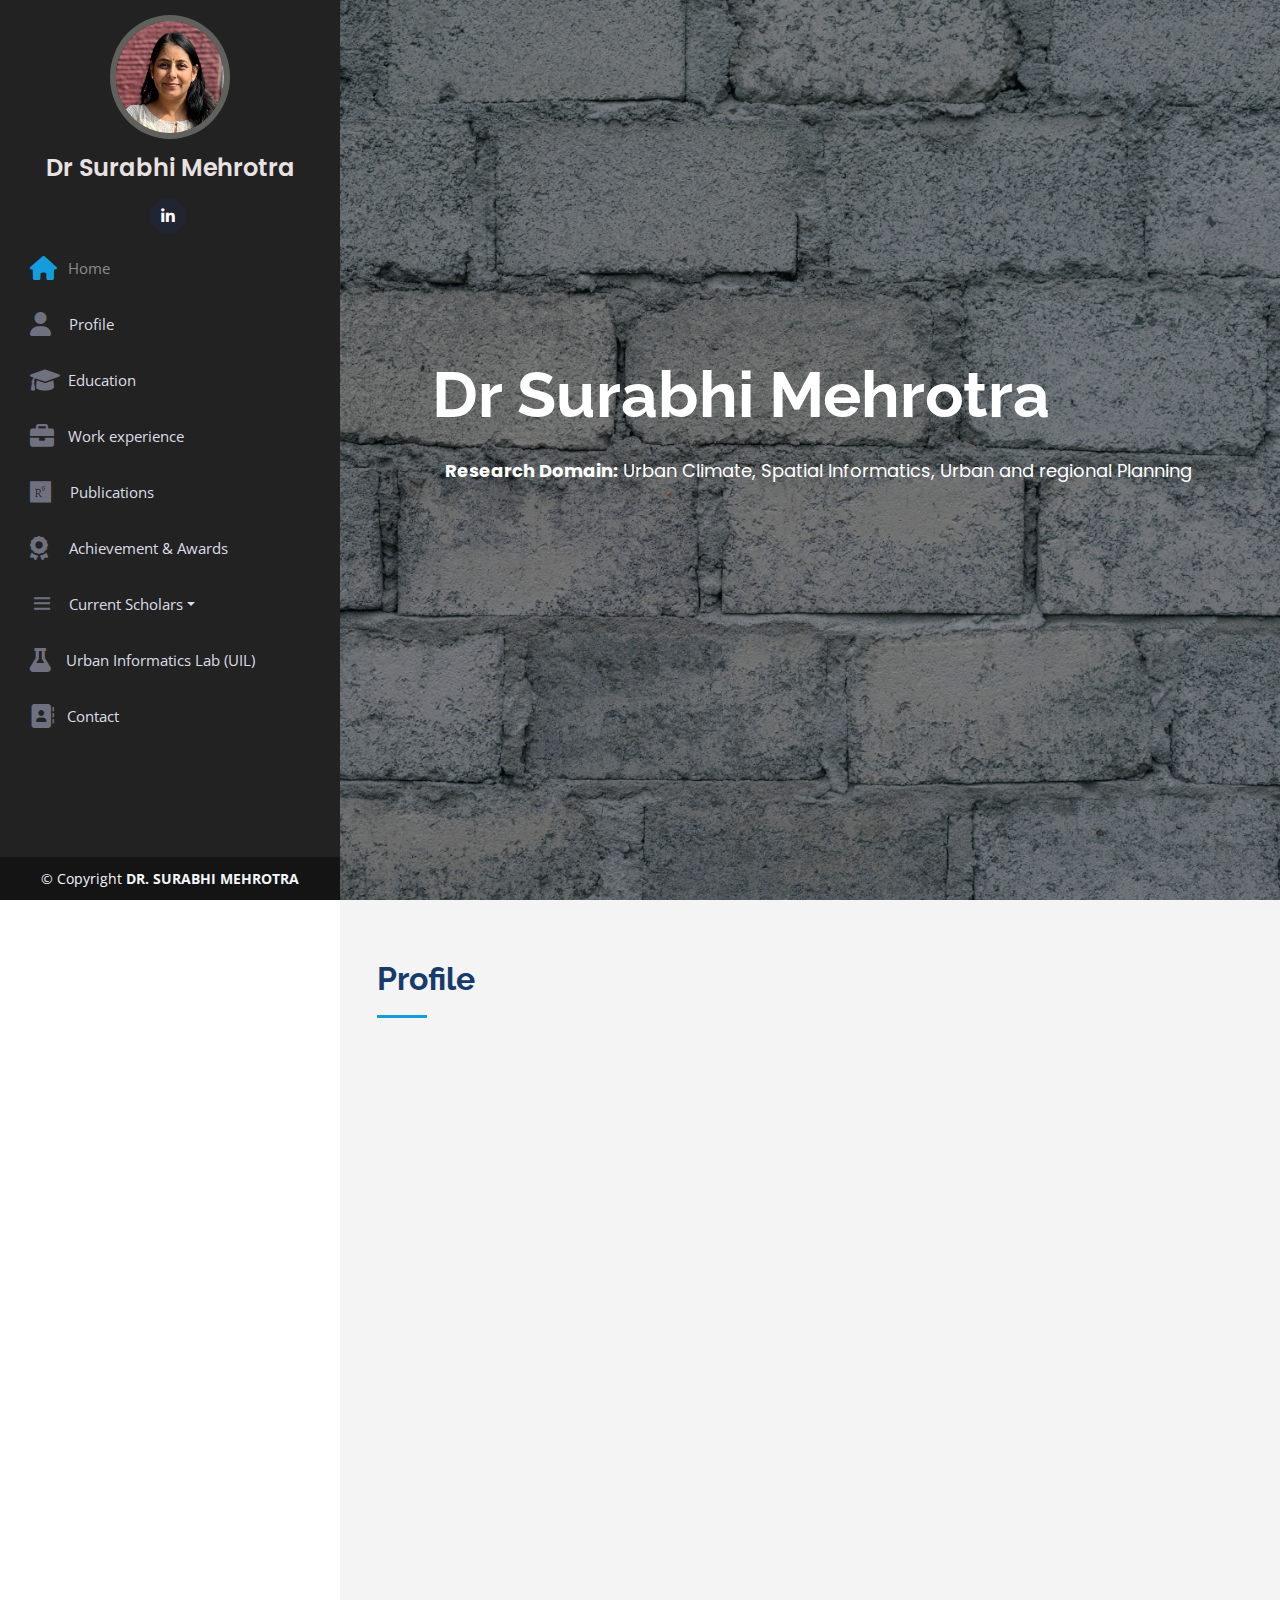
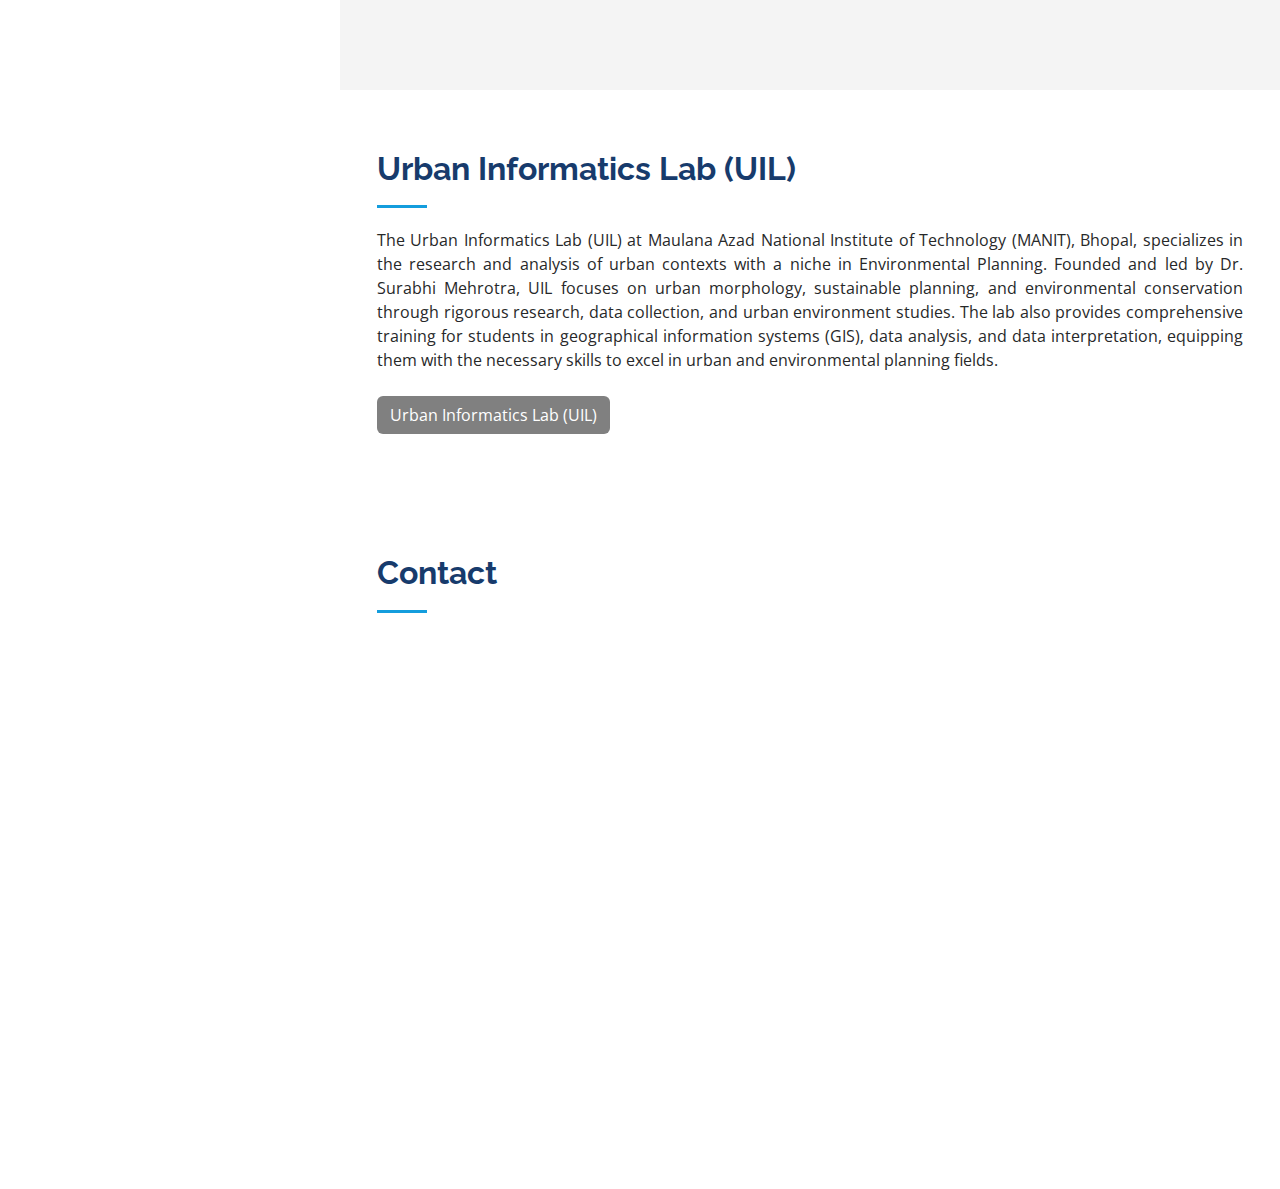
<file: index.html>
<!DOCTYPE html>
<html lang="en">

<head>
  <meta charset="utf-8">
  <meta content="width=device-width, initial-scale=1.0" name="viewport">

  <title>DR. SURABHI MEHROTRA</title>
  <meta content="" name="description">
  <meta content="" name="keywords">

  <!-- Favicons -->
  <link href="assets/img/favicon.png" rel="icon">
  <link href="assets/img/apple-touch-icon.png" rel="apple-touch-icon">

  <!-- Google Fonts -->
  <link href="https://fonts.googleapis.com/css?family=Open+Sans:300,300i,400,400i,600,600i,700,700i|Raleway:300,300i,400,400i,500,500i,600,600i,700,700i|Poppins:300,300i,400,400i,500,500i,600,600i,700,700i" rel="stylesheet">

  <!-- Vendor CSS Files -->
  <link href="assets/vendor/aos/aos.css" rel="stylesheet">
  <link href="assets/vendor/bootstrap/css/bootstrap.min.css" rel="stylesheet">
  <link href="assets/vendor/bootstrap-icons/bootstrap-icons.css" rel="stylesheet">
  <link href="assets/vendor/boxicons/css/boxicons.min.css" rel="stylesheet">
  <link href="assets/vendor/glightbox/css/glightbox.min.css" rel="stylesheet">
  <link href="assets/vendor/swiper/swiper-bundle.min.css" rel="stylesheet">


  <link rel="stylesheet" href="https://cdnjs.cloudflare.com/ajax/libs/font-awesome/6.0.0-beta3/css/all.min.css">

  <!-- Template Main CSS File -->
  <link href="assets/css/style.css" rel="stylesheet">

  <!-- =======================================================
  * Template Name: iPortfolio
  * Template URL: https://bootstrapmade.com/iportfolio-bootstrap-portfolio-websites-template/
  * Updated: Mar 17 2024 with Bootstrap v5.3.3
  * Author: BootstrapMade.com
  * License: https://bootstrapmade.com/license/
  ======================================================== -->
<style>
  .dropdown-menu[data-bs-popper] {
    top: -161% !important;
    left: 161px !important;
    margin-top: var(--bs-dropdown-spacer);
    background-color: #5d5d5b !important;
    border: 2px solid #dbdad6;
    
}

</style>


</head>

<body>

  <!-- ======= Mobile nav toggle button ======= -->
  <i class="bi bi-list mobile-nav-toggle d-xl-none"></i>

  <!-- ======= Header ======= -->
  <header id="header">
    <div class="d-flex flex-column">

      <div class="profile">
        <img src="assets/img/Surabhi Mehrotra3.jpeg" alt="" class="img-fluid rounded-circle">
        <h1 class="text-light"><a href="index.html">Dr Surabhi Mehrotra</a></h1>
        <div class="social-links mt-3 text-center">
          <a href="https://www.linkedin.com/in/surabhi-mehrotra-42b9854/" class="linkedin"><i class="bx bxl-linkedin"></i></a>
        </div>
      </div>

      <nav id="navbar" class="nav-menu navbar">
        <ul>
          <li><a href="#hero" class="nav-link scrollto active"><i class="fa-solid fa-house" style="padding-right: 11px;"></i><span>Home</span></a></li>
          <li><a href="#profile" class="nav-link scrollto"><i class="fa-solid fa-user"style="padding-right: 18px;"></i> <span>Profile</span></a></li>
          <li><a href="education.html" class="nav-link scrollto"><i class="fa-solid fa-graduation-cap"></i> <span>Education</span></a></li>
          <li><a href="experience.html" class="nav-link scrollto"><i class="fa-solid fa-briefcase"style="padding-right: 14px;"></i> <span>Work experience</span></a></li>
          <li><a href="publications.html" class="nav-link scrollto"><i class="fa-brands fa-researchgate"style="padding-right: 19px;"></i> <span>Publications</span></a></li>
          <li><a href="award.html" class="nav-link scrollto"><i class="fa-solid fa-award"style="padding-right: 21px;"></i><span>Achievement & Awards</span></a></li>

          <!-- <li><a href="about.html" class="nav-link scrollto"><i class="fa-regular fa-address-card"></i></i> <span>About</span></a>
          </li> -->
          <li class="nav-item dropdown scrollto">
            <a class="nav-link dropdown-toggle" href="#" id="navbarDropdown" role="button" data-bs-toggle="dropdown" aria-expanded="false">
                <i class="bx bx-menu"style="padding-right: 15px;"></i> <span>Current Scholars</span>
            </a>
            <ul class="dropdown-menu scrollto"  aria-labelledby="navbarDropdown">
                <!-- <li><a class="dropdown-item" href="about.html">Project Staff</a></li> -->
                <li><a class="dropdown-item" href="scholars.html">PhD-Scholar</a></li>
                <li><a class="dropdown-item" href="scholars.html">PG-Scholar</a></li>
                <li><a class="dropdown-item" href="scholars.html">UG-Scholar</a></li>
                <!-- Add more dropdown items as needed -->
            </ul>
        </li>
        <li><a href="uil.html" class="nav-link scrollto"><i class="fa-solid fa-flask"style="padding-right: 15px;"></i> <span>Urban Informatics Lab (UIL)</span></a></li>
        <li><a href="#contact" class="nav-link scrollto"><i class="fa-solid fa-address-book"style="padding-right: 13px;"></i> <span>Contact</span></a></li>

          <!-- <li><a href="#resume" class="nav-link scrollto"><i class="bx bx-file-blank"></i> <span>Resume</span></a></li> -->
          <!-- <li><a href="#portfolio" class="nav-link scrollto"><i class="bx bx-book-content"></i> <span>Portfolio</span></a></li> -->
          <!-- <li><a href="#services" class="nav-link scrollto"><i class="bx bx-server"></i> <span>Services</span></a></li> -->
          <!-- <li><a href="#contact" class="nav-link scrollto"><i class="bx bx-envelope"></i> <span>Contact</span></a></li> -->
        </ul>
      </nav><!-- .nav-menu -->
    </div>
    <br><br><br>
  </header><!-- End Header -->

  <!-- ======= Hero Section ======= -->
  <section id="hero" class="d-flex flex-column justify-content-center align-items-center">
    <div class="hero-container" data-aos="fade-in">
      <h1>Dr Surabhi Mehrotra</h1>
    <br>
      <p><b>Research Domain:</b> Urban Climate, Spatial Informatics, Urban and regional Planning <span class="" data-typed-items=""></span></p>
    </div>
  </section><!-- End Hero -->

  <main id="main">

    <!-- ======= About Section ======= -->
    <section id="profile" class="about" style="background-color:#f4f4f4;">
      <div class="container">

        <div class="section-title">
          <h2>Profile</h2>
        </div>

        <div class="row">
          <div class="col-lg-3" data-aos="fade-right">
            <img src="assets/img/Surabhi Mehrotra1.jpeg" style="width:295px;border-radius:10px;" class="img-fluid" alt="">
          </div>
          <div class="col-lg-9 pt-4 pt-lg-0 content" data-aos="fade-left">
            <h4 style="color: #173b6c;"><b>Assistant Professor, National Institute of Technology (MANIT) Bhopal</b></h4>
            <!-- <p class="fst-italic">
              Assistant Professor, National Institute of Technology (MANIT) Bhopal
            </p> -->
            <div class="row">
              <div class="col-lg-6">
                <ul>
                  <li><i class="bi bi-rounded-right"></i> <strong>Designation:</strong> Assistant Professor</li>
                </ul>
              </div>
              <div class="col-lg-6">
                <ul>
                  
                  <li><i class="bi bi-rounded-right"></i> <strong>Degree:</strong> Ph.D. M Plan, B. Arch</li>

                </ul>
              </div>
              <div class="col-lg-12">
                <ul>
                  <li><i class="bi bi-rounded-right"></i> <strong>Research Domain:</strong>Urban Climate, Spatial Informatics, Urban and regional Planning</li>
                   
                </ul>
              </div>
            </div>
            <p style="text-align: justify; ">
              Surabhi Mehrotra is Assistant Professor in Maulana Azad National Institute Technology (MANIT), Bhopal with
about 20 years of experience together in research, academics and consultancy. With experience in both academic
and industrial projects, she has developed great understanding of working with students, government officials and
stakeholders. She has demonstrated expertise in conducting Focus Group Discussions for Bhopal Development Plan
process (BDP 2031) along with Town and country planning officials as vetting member. She has been actively
involved as landscape and Socio-economic expert in Expert Advisory Committees for wetland protection. She has
trained government officials on environment applications, watershed management and resource planning while
working with BISAG, Gujarat – a state level agency for application of Geoinformatics. She possesses rich expertise
in application of Geographically Information Systems (GIS) and spatial analytical tools. Her research domain focus
is on climate-responsive development of urban areas, and framing policy guidelines for future development. Surabhi
is an environment enthusiast who had worked extensively with communities, researchers and decision makers on
environment issues
            </p>
          </div>
        </div>

      </div>
    </section><!-- End About Section -->

    <!-- ======= Facts Section ======= -->
    <section id="facts" class="facts">
      <div class="container">

        <div class="section-title">
          <h2>Urban Informatics Lab (UIL)</h2>
          <p  style="text-align: justify; ">The Urban Informatics Lab (UIL) at Maulana Azad National Institute of Technology (MANIT), Bhopal, specializes in the research and analysis of urban contexts with a niche in Environmental Planning. Founded and led by Dr. Surabhi Mehrotra, UIL focuses on urban morphology, sustainable planning, and environmental conservation through rigorous research, data collection, and urban environment studies. The lab also provides comprehensive training for students in geographical information systems (GIS), data analysis, and data interpretation, equipping them with the necessary skills to excel in urban and environmental planning fields.</p>
          <br>
          <a href="uil.html">
          <button class="btn btn" style="background-color: grey; color:white;">Urban Informatics Lab (UIL)</button></a>
        </div>


      </div>
    </section><!-- End Facts Section -->

   
    <section id="contact" class="contact">
      <div class="container">

        <div class="section-title">
          <h2>Contact</h2>
        </div>

        <div class="row" data-aos="fade-in">

          <div class="col-lg-5 d-flex align-items-stretch">
            <div class="info">
              <div class="address">
                <i class="bi bi-geo-alt"></i>
                <h4>Location:</h4>
                <p>Maulana Azad National Institute of Technology (MANIT), Link Road Number 3, Near Kali Mata Mandir, Bhopal, Madhya Pradesh, India 462003</p>
              </div>

              <div class="email">
                <i class="bi bi-envelope"></i>
                <h4>Email:</h4>
                <p>surabhimehrotra@manit.ac.in</p>
              </div>

              <div class="phone">
                <i class="bi bi-phone"></i>
                <h4>Call:</h4>
                <p>0755-4051128, +91 9833892850</p>
              </div>

              
            </div>

          </div>

          <div class="col-lg-7 mt-5 mt-lg-0 d-flex align-items-stretch">
            <iframe src="https://www.google.com/maps/embed?pb=!1m18!1m12!1m3!1d14667.237523801823!2d77.40845155!3d23.21361645!2m3!1f0!2f0!3f0!3m2!1i1024!2i768!4f13.1!3m3!1m2!1s0x397c42e43fe40941%3A0x10377d4af64ac6e9!2sMaulana%20Azad%20National%20Institute%20of%20Technology%2C%20Bhopal%2C%20Madhya%20Pradesh!5e0!3m2!1sen!2sin!4v1718443408005!5m2!1sen!2sin" width="100%" height="353px" style="border:0;" allowfullscreen="" loading="lazy" referrerpolicy="no-referrer-when-downgrade"></iframe>
          </div>

        </div>

      </div>
    </section><!-- End Contact Section -->

  </main><!-- End #main -->
  <!-- ======= Footer ======= -->
  <footer id="footer">
    <div class="container">
      <div class="copyright">
        &copy; Copyright <strong><span>DR. SURABHI MEHROTRA</span></strong>
      </div>
    </div>
  </footer><!-- End  Footer -->

  <a href="#" class="back-to-top d-flex align-items-center justify-content-center"><i class="bi bi-arrow-up-short"></i></a>

  <!-- Vendor JS Files -->
  <script src="assets/vendor/purecounter/purecounter_vanilla.js"></script>
  <script src="assets/vendor/aos/aos.js"></script>
  <script src="assets/vendor/bootstrap/js/bootstrap.bundle.min.js"></script>
  <script src="assets/vendor/glightbox/js/glightbox.min.js"></script>
  <script src="assets/vendor/isotope-layout/isotope.pkgd.min.js"></script>
  <script src="assets/vendor/swiper/swiper-bundle.min.js"></script>
  <script src="assets/vendor/typed.js/typed.umd.js"></script>
  <script src="assets/vendor/waypoints/noframework.waypoints.js"></script>
  <script src="assets/vendor/php-email-form/validate.js"></script>

  <!-- Template Main JS File -->
  <script src="assets/js/main.js"></script>

</body>

</html>
</file>
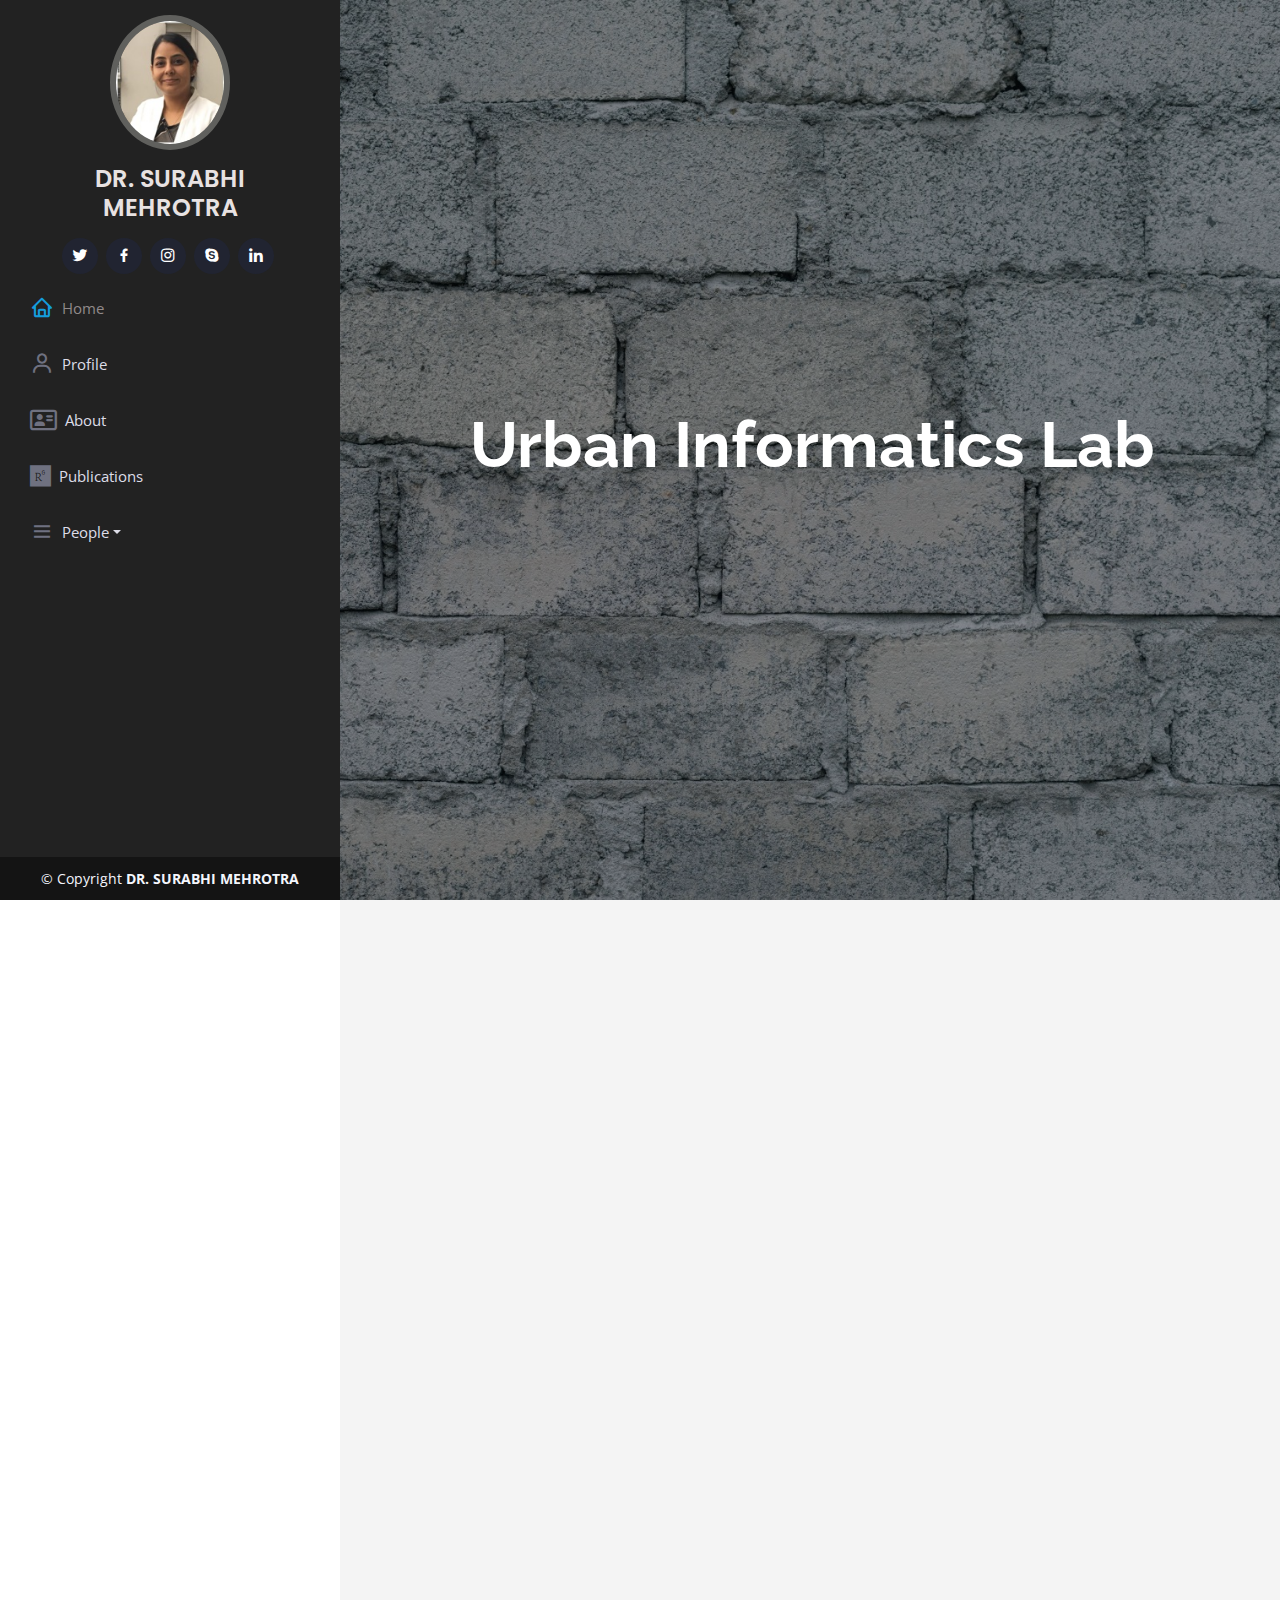
<file: about.html>
<!DOCTYPE html>
<html lang="en">

<head>
  <meta charset="utf-8">
  <meta content="width=device-width, initial-scale=1.0" name="viewport">

  <title>DR. SURABHI MEHROTRA</title>
  <meta content="" name="description">
  <meta content="" name="keywords">

  <!-- Favicons -->
  <link href="assets/img/favicon.png" rel="icon">
  <link href="assets/img/apple-touch-icon.png" rel="apple-touch-icon">
  <link href="https://stackpath.bootstrapcdn.com/bootstrap/5.1.3/css/bootstrap.min.css" rel="stylesheet">

  <!-- Google Fonts -->
  <link href="https://fonts.googleapis.com/css?family=Open+Sans:300,300i,400,400i,600,600i,700,700i|Raleway:300,300i,400,400i,500,500i,600,600i,700,700i|Poppins:300,300i,400,400i,500,500i,600,600i,700,700i" rel="stylesheet">

  <!-- Vendor CSS Files -->
  <link href="assets/vendor/aos/aos.css" rel="stylesheet">
  <link href="assets/vendor/bootstrap/css/bootstrap.min.css" rel="stylesheet">
  <link href="assets/vendor/bootstrap-icons/bootstrap-icons.css" rel="stylesheet">
  <link href="assets/vendor/boxicons/css/boxicons.min.css" rel="stylesheet">
  <link href="assets/vendor/glightbox/css/glightbox.min.css" rel="stylesheet">
  <link href="assets/vendor/swiper/swiper-bundle.min.css" rel="stylesheet">


  <link rel="stylesheet" href="https://cdnjs.cloudflare.com/ajax/libs/font-awesome/6.0.0-beta3/css/all.min.css">

  <!-- Template Main CSS File -->
  <link href="assets/css/style.css" rel="stylesheet">

  <!-- =======================================================
  * Template Name: iPortfolio
  * Template URL: https://bootstrapmade.com/iportfolio-bootstrap-portfolio-websites-template/
  * Updated: Mar 17 2024 with Bootstrap v5.3.3
  * Author: BootstrapMade.com
  * License: https://bootstrapmade.com/license/
  ======================================================== -->



  <style>
    .section-title {
      text-align: left;
      position: relative;
    }

    .btn-shine {
      font-size: 1.2rem; /* Default font size for larger screens */
      padding: 1rem 2rem; /* Default padding for larger screens */
      background: #ffdd57;
      color: #333;
      border-radius: 5px;
      text-decoration: none;
      display: inline-block;
      transition: all 0.3s ease;
    }

    .btn-shine:hover {
      box-shadow: 0 4px 8px rgba(0, 0, 0, 0.2);
    }

    @media (max-width: 992px) {
      .btn-shine {
        font-size: 1rem; /* Adjust font size for medium screens */
        padding: 0.8rem 1.6rem; /* Adjust padding for medium screens */
      }
    }

    @media (max-width: 768px) {
      .btn-shine {
        font-size: 0.9rem; /* Adjust font size for small screens */
        padding: 0.6rem 1.2rem; /* Adjust padding for small screens */
      }
    }

    @media (max-width: 576px) {
      .btn-shine {
        border: 3px solid #04AA6D;
        position: absolute;
        top: 50%;
        left: 50%;
        transform: translate(-50%, -50%);
        padding: 0.5rem 1rem; /* Adjust padding for extra small screens */
        color: #fff;
        background: linear-gradient(to right, #9f9f9f 0, #fff 10%, #868686 20%);
        background-position: 0;
        -webkit-text-fill-color: transparent;
        animation: shine 3s infinite linear;
        animation-fill-mode: forwards;
        -webkit-text-size-adjust: none;
        font-weight: 600;
        font-size: 16px;
        text-decoration: none;
        white-space: nowrap;
        font-family: "Poppins", sans-serif;
        -webkit-background-clip: text;
      }
    }

    @keyframes shine {
      0% {
        background-position: -100%;
      }
      100% {
        background-position: 200%;
      }
    }
 
    .button {
      background-color: white; /* Green */
      border: 3px solid #04AA6D;
      color: #04AA6D;
      font-weight: 30px !important;
      font-size: 20px !important;
      padding: 15px 32px;
      text-align: center;
      text-decoration: none;
      display: inline-block;
      font-size: 16px;
      margin: 4px 2px;
      cursor: pointer;
      -webkit-transition-duration: 0.4s; /* Safari */
      transition-duration: 0.4s;
      border-radius: 8px;
    }
    
    .button1 {
      box-shadow: 0 8px 16px 0 rgba(0,0,0,0.2), 0 6px 20px 0 rgba(0,0,0,0.19);
    }

    
    .btn-shine {
      border: 3px solid #04AA6D;
      position: absolute;
      top: 50%;
      left: 50%;
      transform: translate(-50%, -50%);
      padding: 12px 48px;
      color: #fff;
      background: linear-gradient(to right, #9f9f9f 0, #fff 10%, #868686 20%);
      background-position: 0;
      -webkit-text-fill-color: transparent;
      animation: shine 3s infinite linear;
      animation-fill-mode: forwards;
      -webkit-text-size-adjust: none;
      font-weight: 600;
      font-size: 16px;
      text-decoration: none;
      white-space: nowrap;
      font-family: "Poppins", sans-serif;
      -webkit-background-clip: text;

    }
    @media (max-width: 576px) {
      .btn-shine {
        border: 3px solid #04AA6D;
        position: absolute;
        top: 80%;
        left: 50%;
        transform: translate(-50%, -50%);
        padding: 12px 48px;
        color: #fff;
        background: linear-gradient(to right, #9f9f9f 0, #fff 10%, #868686 20%);
        background-position: 0;
        -webkit-text-fill-color: transparent;
        animation: shine 3s infinite linear;
        animation-fill-mode: forwards;
        -webkit-text-size-adjust: none;
        font-weight: 600;
        font-size: 16px;
        text-decoration: none;
        white-space: nowrap;
        font-family: "Poppins", sans-serif;
        -webkit-background-clip: text;
      }
    }
    @-moz-keyframes shine {
      0% {
        background-position: 0;
      }
      60% {
        background-position: 180px;
      }
      100% {
        background-position: 180px;
      }
    }
    @-webkit-keyframes shine {
      0% {
        background-position: 0;
      }
      60% {
        background-position: 180px;
      }
      100% {
        background-position: 180px;
      }
    }
    @-o-keyframes shine {
      0% {
        background-position: 0;
      }
      60% {
        background-position: 180px;
      }
      100% {
        background-position: 180px;
      }
    }
    @keyframes shine {
      0% {
        background-position: 0;
      }
      60% {
        background-position: 180px;
      }
      100% {
        background-position: 180px;
      }
    }
    .styled-li a {
      color: black;
      text-decoration: none;
  }

  .styled-li a:hover {
      color: white;
  }



  .icon-box {
    position: relative;
    padding: 30px;
    border-radius: 8px;
    transition: box-shadow 0.3s ease;
  }
  
  .icon-box:hover {
    box-shadow: 0 4px 8px rgba(0, 0, 0, 0.2);
  }
  

  .dropdown-menu[data-bs-popper] {
    top: -161% !important;
    left: 161px !important;
    margin-top: var(--bs-dropdown-spacer);
    background-color: #5d5d5b !important;
    border: 2px solid #dbdad6;
}



  </style>



</head>

<body>

  <!-- ======= Mobile nav toggle button ======= -->
  <i class="bi bi-list mobile-nav-toggle d-xl-none"></i>

  <!-- ======= Header ======= -->
  <header id="header">
    <div class="d-flex flex-column">

      <div class="profile">
        <img src="assets/img/Surabhi Mehrotra1.jpg" alt="" class="img-fluid rounded-circle">
        <h1 class="text-light"><a href="index.html">DR. SURABHI</a></h1>
        <h1 class="text-light"><a href="index.html">MEHROTRA</a></h1>
        <div class="social-links mt-3 text-center">
          <a href="#" class="twitter"><i class="bx bxl-twitter"></i></a>
          <a href="#" class="facebook"><i class="bx bxl-facebook"></i></a>
          <a href="#" class="instagram"><i class="bx bxl-instagram"></i></a>
          <a href="#" class="google-plus"><i class="bx bxl-skype"></i></a>
          <a href="#" class="linkedin"><i class="bx bxl-linkedin"></i></a>
        </div>
      </div>

      <nav id="navbar" class="nav-menu navbar">
        <ul>
          <li><a href="index.html" class="nav-link scrollto active"><i class="bx bx-home"></i> <span>Home</span></a></li>
          <li><a href="index.html" class="nav-link scrollto"><i class="bx bx-user"></i> <span>Profile</span></a></li>
          <li><a href="#about" class="nav-link scrollto"><i class="fa-regular fa-address-card"></i></i> <span>About</span></a></li>
          <li><a href="publications.html" class="nav-link scrollto"><i class="fa-brands fa-researchgate"></i> <span>Publications</span></a></li>
          <!-- <li><a href="#people" class="nav-link scrollto"><i class="bx bx-file-blank"></i> <span>People</span></a></li> -->
          <li class="nav-item dropdown scrollto">
            <a class="nav-link dropdown-toggle" href="#" id="navbarDropdown" role="button" data-bs-toggle="dropdown" aria-expanded="false">
                <i class="bx bx-menu"></i> <span>People</span>
            </a>
            <ul class="dropdown-menu scrollto"  aria-labelledby="navbarDropdown">
                <li><a class="dropdown-item" href="#projectstaff">Project Staff</a></li>
                <li><a class="dropdown-item" href="#scholarsphd">PhD-Scholar</a></li>
                <li><a class="dropdown-item" href="#scholarspg">PG-Scholar</a></li>
                <li><a class="dropdown-item" href="#scholarsug">UG-Scholar</a></li>
                <!-- Add more dropdown items as needed -->
            </ul>
        </li>
          <!-- <li><a href="#portfolio" class="nav-link scrollto"><i class="bx bx-book-content"></i> <span>Portfolio</span></a></li> -->
          <!-- <li><a href="#services" class="nav-link scrollto"><i class="bx bx-server"></i> <span>Services</span></a></li> -->
          <!-- <li><a href="#contact" class="nav-link scrollto"><i class="bx bx-envelope"></i> <span>Contact</span></a></li> -->
        </ul>
      </nav><!-- .nav-menu -->
    </div>
  </header><!-- End Header -->

  <!-- ======= Hero Section ======= -->
  <section id="hero" class="d-flex flex-column justify-content-center align-items-center">
    <div class="hero-container" data-aos="fade-in">
      <h1>Urban Informatics Lab</h1>
      <!-- <p>I'm <span class="typed" data-typed-items="Assistant Professor, Assistant Professor, Assistant Professor, Assistant Professor"></span></p> -->
    </div>
  </section><!-- End Hero -->
  <main id="main">
    <!-- ======= Resume Section ======= -->
    <section id="about" class="resume"  style="background-color:#f4f4f4;">
      <div class="container" data-aos="fade-up">

        <div class="section-title">
          <h2>Research Projects</h2>
         
        </div>

        <div class="row">
          <div class="col-lg-12">            
            <h3 class="resume-title">Project Title:</h3>
            <div class="resume-item">
              <h4> Calibrating Urban Livability in the Global South: Gendered Perspectives on
                Climate, Health, Governance and Policy</h4>
              <h5><b>Project Duration:</b> 1 October 2023 – 1 August 2024</h5>
              <p>The Urban Studies Foundation (USF), UK funded project Titled – “Calibrating Urban Livability in
                the Global South: Gendered Perspectives on Climate, Health, Governance and Policy” under the
                Seminar Series Award is a three-part series entailing two virtual events and an in-person
                symposium. Every event would have a workshop component. The overarching goal of this
                project is to provide an interdisciplinary research platform for planners, academics,
                practitioners, key stakeholders, and activists to contribute valuable narratives, research, case
                studies, and artworks, among other formats. This series attempts to provide a representation of
                gender-centric discourse informed by the on-the-ground experiences of women, along with
                domain experts and researchers.</p>
            </div>
          </div>
          <div class="col-lg-12">   
            <h3 class="resume-title">Project Title:</h3>         
            <div class="resume-item">
              <h4>Ensuring Livelihood Security Through Resource the Optimization Model for
                Tribal Areas of MP</h4>
              <h5><b>Project Duration:</b> 10 th March 2023 – 10th March 2025</h5>
              <p>The Indian Council for Social Science Research (ICSSR), SCD Division, Ministry of Education,
                Government of India- funded project &quot;Ensuring Livelihood Security through Resource
                Optimization Model for Tribal Areas of MP&quot; aims to enhance the economic stability of tribal
                communities in Madhya Pradesh by optimizing the use of local resources. This involves
                implementing sustainable agricultural practices, improving water management including
                irrigation facilities, and developing alternative livelihood options. The project focuses on
                capacity building, skill development, and creating market linkages to boost income levels and
                reduce poverty among the tribal population.s</p>
            </div>
          </div>
          <div class="col-lg-12">  
            <h3 class="resume-title">Project Title:</h3>          
            <div class="resume-item">
              <h4>Resilient Infrastructure Planning for the Fragile Socio-ecological System of
                Wetlands</h4>
              <h5><b>Project Duration:</b> August 2023 – August 2024</h5>
              <p>The Coalition for Disaster Resilient Infrastructure (CDRI) funded Project Titled - “Resilient
                Infrastructure Planning for the Fragile Socio-ecological System of Wetlands”, led by Dr. Surabhi
                Mehrotra (MANIT Bhopal) and Dr. Ksh Lal Bihari Singha (Manipur University), focuses on
                developing a people-centric framework for resilient infrastructure planning for fragile wetlands
                ecosystems, taking the case of Loktak Wetland of Manipur, India. This interdisciplinary research
                aims to protect wetland ecosystems and indigenous communities from extreme weather and
                unplanned development. Using the vulnerability assessment, community need assessment,
                and spatial analysis the project produces policy briefs, recommendations, strategies, and
                resilience framework for fragile socio-ecological systems of wetlands.</p>
            </div>
          </div>
      
        </div>

      </div>
    </section><!-- End Resume Section -->



    <!-- <section id="services portfolio" class="services portfolio">
      <div class="container" data-aos="fade-up">
    
        <div class="section-title">
          <h2>Scholars/Project Staff</h2>
          
        </div>
    
        <div class="row" data-aos="fade-up" data-aos-delay="100">
          <div class="col-lg-12 d-flex justify-content-center">
            <ul id="portfolio-flters">
              <li class="styled-li" style="border: 2px solid black;"><a href="#projectstaff">Project Staff</a></li>
              <li class="styled-li" style="border: 2px solid black;"><a href="#scholarsphd">Scholars-PhD</a></li>
              <li class="styled-li" style="border: 2px solid black;"><a href="#scholarspg">Scholars-PG</a></li>
              <li class="styled-li" style="border: 2px solid black;"><a href="#scholarsug">Scholars-UG</a></li>
            </ul>
          </div>
        </div>
      </div>
    </section> -->
    <!-- End Services Section -->

    <section id="projectstaff" class="services portfolio">
      <div class="container" data-aos="fade-up">
        <div class="section-title">
          <h2>Scholars/Project Staff</h2>
          
        </div>
        <div class="container mb-5">
          <div class="section-title " style="font-size: medium;"><a href="#" class="btn-shine">Project Staff</a></div>
        </div>
    
        <div class="row">
          <div class="col-lg-4 col-md-6 d-flex align-items-stretch" data-aos="zoom-in" data-aos-delay="100">
            <div class="icon-box iconbox-blue">
              <div class="icon">
                <img src="assets/img/project staff/Samiksha Muddamwar.jpg" style="width: 150px; height:150px;border-radius: 8px;" alt="">
              </div>
              <h4><a href="">Samiksha Muddamwar</a></h4>
              <p>Designation: Project Assistant, USF Project, MANIT Bhopal</p>
              <a href="#" class="twitter"><i class="bi bi-twitter"></i></a>
              <a href="#" class="facebook"><i class="bi bi-facebook"></i></a>
              <a href="#" class="instagram"><i class="bi bi-instagram"></i></a>
              <a href="#" class="linkedin"><i class="bi bi-linkedin"></i></i></a>
            </div>
          </div>
    
          <div class="col-lg-4 col-md-6 d-flex align-items-stretch mt-4 mt-md-0" data-aos="zoom-in" data-aos-delay="200">
            <div class="icon-box iconbox-orange">
              <div class="icon">
                <img src="assets/img/project staff/Sakshi Sharma.jpg" style="width: 150px; height:150px;border-radius: 8px;" alt="">
              </div>
              <h4><a href="">Sakshi Sharma</a></h4>
              <p>Designation: Research Associate, ICSSR Project, MANIT Bhopal</p>
              <a href="#" class="twitter"><i class="bi bi-twitter"></i></a>
              <a href="#" class="facebook"><i class="bi bi-facebook"></i></a>
              <a href="#" class="instagram"><i class="bi bi-instagram"></i></a>
              <a href="#" class="linkedin"><i class="bi bi-linkedin"></i></i></a>
            </div>
          </div>
    
          <div class="col-lg-4 col-md-6 d-flex align-items-stretch mt-4 mt-lg-0" data-aos="zoom-in" data-aos-delay="300">
            <div class="icon-box iconbox-pink">
              <div class="icon">
                <img src="assets/img/project staff/Paurnima Borikar.jpg" style="width: 150px; height:150px;border-radius: 8px;" alt="">
              </div>
              <h4><a href="">Paurnima Borikar</a></h4>
              <p>Designation: Research Assistant, CDRI Project, MANIT Bhopal</p>
              <a href="#" class="twitter"><i class="bi bi-twitter"></i></a>
              <a href="#" class="facebook"><i class="bi bi-facebook"></i></a>
              <a href="#" class="instagram"><i class="bi bi-instagram"></i></a>
              <a href="#" class="linkedin"><i class="bi bi-linkedin"></i></i></a>
            </div>
          </div>
    
          
        </div>
        <br>
        <div class="row">
          <div class="col-lg-4 col-md-6 d-flex align-items-stretch mt-4 mt-lg-0" data-aos="zoom-in" data-aos-delay="400">
            <div class="icon-box iconbox-pink">
              <div class="icon">
                <img src="assets/img/project staff/Deepansh Birtharey.jpg" style="width: 150px; height:150px;border-radius: 8px;" alt="">
              </div>
              <h4><a href="">Deepansh Birtharey</a></h4>
              <p>Designation: Field Investigator, ICSSR Project, MANIT Bhopal</p>
              <a href="#" class="twitter"><i class="bi bi-twitter"></i></a>
              <a href="#" class="facebook"><i class="bi bi-facebook"></i></a>
              <a href="#" class="instagram"><i class="bi bi-instagram"></i></a>
              <a href="#" class="linkedin"><i class="bi bi-linkedin"></i></i></a>
            </div>
          </div>
        </div>
    
      </div>
    </section><!-- End Services Section -->
 <section id="scholarsphd" class="services portfolio">
      <div class="container" data-aos="fade-up">
        <div class="container mb-5">
          <div class="section-title " style="font-size: medium;"><a href="#" class="btn-shine">Current Scholars-PhD</a></div>
        </div>
    
        <div class="row">
          <div class="col-lg-4 col-md-6 d-flex align-items-stretch" data-aos="zoom-in" data-aos-delay="100">
            <div class="icon-box iconbox-blue">
              <div class="icon">
                <img src="assets/img/Current Scholars/Rakesh Mistry.jpg" style="width: 150px; height:150px;border-radius: 8px;" alt="">
              </div>
              <h4><a href="">Rakesh Mistry</a></h4>
              <p>Research Title: Thermal Variability in Residential Neighbourhood: A Parametric Study in
                Composite Climate</p>
                <a href="#" class="twitter"><i class="bi bi-twitter"></i></a>
              <a href="#" class="facebook"><i class="bi bi-facebook"></i></a>
              <a href="#" class="instagram"><i class="bi bi-instagram"></i></a>
              <a href="#" class="linkedin"><i class="bi bi-linkedin"></i></i></a>
            </div>
          </div>
    
          <div class="col-lg-4 col-md-6 d-flex align-items-stretch mt-4 mt-md-0" data-aos="zoom-in" data-aos-delay="200">
            <div class="icon-box iconbox-orange">
              <div class="icon">
                <img src="assets/img/Current Scholars/Akansha Shrivastava.jpeg" style="width: 150px; height:150px;border-radius: 8px;" alt="">
              </div>
              <h4><a href="">Akansha Shrivastava</a></h4>
              <p>Research Title: ROS Opportunities for Adolescents and it&#39;s association to their Physical and
                Mental Health</p>
                <a href="#" class="twitter"><i class="bi bi-twitter"></i></a>
              <a href="#" class="facebook"><i class="bi bi-facebook"></i></a>
              <a href="#" class="instagram"><i class="bi bi-instagram"></i></a>
              <a href="#" class="linkedin"><i class="bi bi-linkedin"></i></i></a>
            </div>
          </div>
          <div class="col-lg-4 col-md-6 d-flex align-items-stretch mt-4 mt-lg-0" data-aos="zoom-in" data-aos-delay="300">
            <div class="icon-box iconbox-pink">
              <div class="icon">
                <img src="assets/img/Current Scholars/Nirupam Das.jpeg" style="width: 150px; height:150px;border-radius: 8px;" alt="">
              </div>
              <h4><a href="">Nirupam Das</a></h4>
              <p>Research Title: Urban Wetland Protection Framework for Resilient Planning</p>
              <a href="#" class="twitter"><i class="bi bi-twitter"></i></a>
              <a href="#" class="facebook"><i class="bi bi-facebook"></i></a>
              <a href="#" class="instagram"><i class="bi bi-instagram"></i></a>
              <a href="#" class="linkedin"><i class="bi bi-linkedin"></i></i></a>
            </div>
          </div>
      </div>
    </section><!-- End Services Section -->
    
    <section id="scholarspg" class="services portfolio">
      <div class="container" data-aos="fade-up">
        <div class="container mb-5">
          <div class="section-title " style="font-size: medium;"><a href="#" class="btn-shine">Current Scholars-PG</a></div>
        </div>
    
        <div class="row">
          <div class="col-lg-4 col-md-6 d-flex align-items-stretch" data-aos="zoom-in" data-aos-delay="100">
            <div class="icon-box iconbox-blue">
              <div class="icon">
                <img src="assets/img/Current Scholars/Aman Sharma.jpeg" style="width: 150px; height:150px;border-radius: 8px;" alt="">
              </div>
              <h4><a href="">Aman Sharma</a></h4>
              <p>Research Title: A conceptual framework for smart housing in India: A case study of Bhopal</p>
              <a href="#" class="twitter"><i class="bi bi-twitter"></i></a>
              <a href="#" class="facebook"><i class="bi bi-facebook"></i></a>
              <a href="#" class="instagram"><i class="bi bi-instagram"></i></a>
              <a href="#" class="linkedin"><i class="bi bi-linkedin"></i></i></a>
            </div>
          </div>
    
      </div>
    </section><!-- End Services Section -->
    

    <section id="scholarsug" class="services portfolio">
      <div class="container" data-aos="fade-up">
        <div class="container mb-5">
          <div class="section-title " style="font-size: medium;"><a href="#" class="btn-shine">Current Scholars-UG</a></div>
        </div>
    
        <div class="row">
          <div class="col-lg-4 col-md-6 d-flex align-items-stretch" data-aos="zoom-in" data-aos-delay="100">
            <div class="icon-box iconbox-blue">
              <div class="icon">
                <img src="assets/img/Current Scholars/Abhishek Sah.jpeg" style="width: 150px; height:150px;border-radius: 8px;" alt="">
              </div>
              <h4><a href="">Abhishek Sah</a></h4>
              <p>Research Title: Integrating Lingering Factor to promote Inclusive Urban Public Place: A Case of
                Upper Lake Bhopal</p>
                <a href="#" class="twitter"><i class="bi bi-twitter"></i></a>
              <a href="#" class="facebook"><i class="bi bi-facebook"></i></a>
              <a href="#" class="instagram"><i class="bi bi-instagram"></i></a>
              <a href="#" class="linkedin"><i class="bi bi-linkedin"></i></i></a>
            </div>
          </div>
    
          <div class="col-lg-4 col-md-6 d-flex align-items-stretch mt-4 mt-md-0" data-aos="zoom-in" data-aos-delay="200">
            <div class="icon-box iconbox-orange">
              <div class="icon">
                <img src="assets/img/Current Scholars/Vibhor Bhardwaj.jpg" style="width: 150px; height:150px;border-radius: 8px;" alt="">
              </div>
              <h4><a href="">Vibhor Bhardwaj</a></h4>
              <p>Research Title: Restoration of Deteriorating Heritage through Tourism Planning: A Case Study
                of Gwalior, Madhya Pradesh</p>
                <a href="#" class="twitter"><i class="bi bi-twitter"></i></a>
              <a href="#" class="facebook"><i class="bi bi-facebook"></i></a>
              <a href="#" class="instagram"><i class="bi bi-instagram"></i></a>
              <a href="#" class="linkedin"><i class="bi bi-linkedin"></i></i></a>
            </div>
          </div>
      </div>
    </section><!-- End Services Section -->




  </main><!-- End #main -->

  <!-- ======= Footer ======= -->
  <footer id="footer">
    <div class="container">
      <div class="copyright">
        &copy; Copyright <strong><span>DR. SURABHI MEHROTRA</span></strong>
      </div>
    </div>
  </footer><!-- End  Footer -->

  <a href="#" class="back-to-top d-flex align-items-center justify-content-center"><i class="bi bi-arrow-up-short"></i></a>

  <!-- Vendor JS Files -->
  <script src="assets/vendor/purecounter/purecounter_vanilla.js"></script>
  <script src="assets/vendor/aos/aos.js"></script>
  <script src="assets/vendor/bootstrap/js/bootstrap.bundle.min.js"></script>
  <script src="assets/vendor/glightbox/js/glightbox.min.js"></script>
  <script src="assets/vendor/isotope-layout/isotope.pkgd.min.js"></script>
  <script src="assets/vendor/swiper/swiper-bundle.min.js"></script>
  <script src="assets/vendor/typed.js/typed.umd.js"></script>
  <script src="assets/vendor/waypoints/noframework.waypoints.js"></script>
  <script src="assets/vendor/php-email-form/validate.js"></script>
  <script src="https://stackpath.bootstrapcdn.com/bootstrap/5.1.3/js/bootstrap.bundle.min.js"></script>

  <!-- Template Main JS File -->
  <script src="assets/js/main.js"></script>

</body>

</html>
</file>
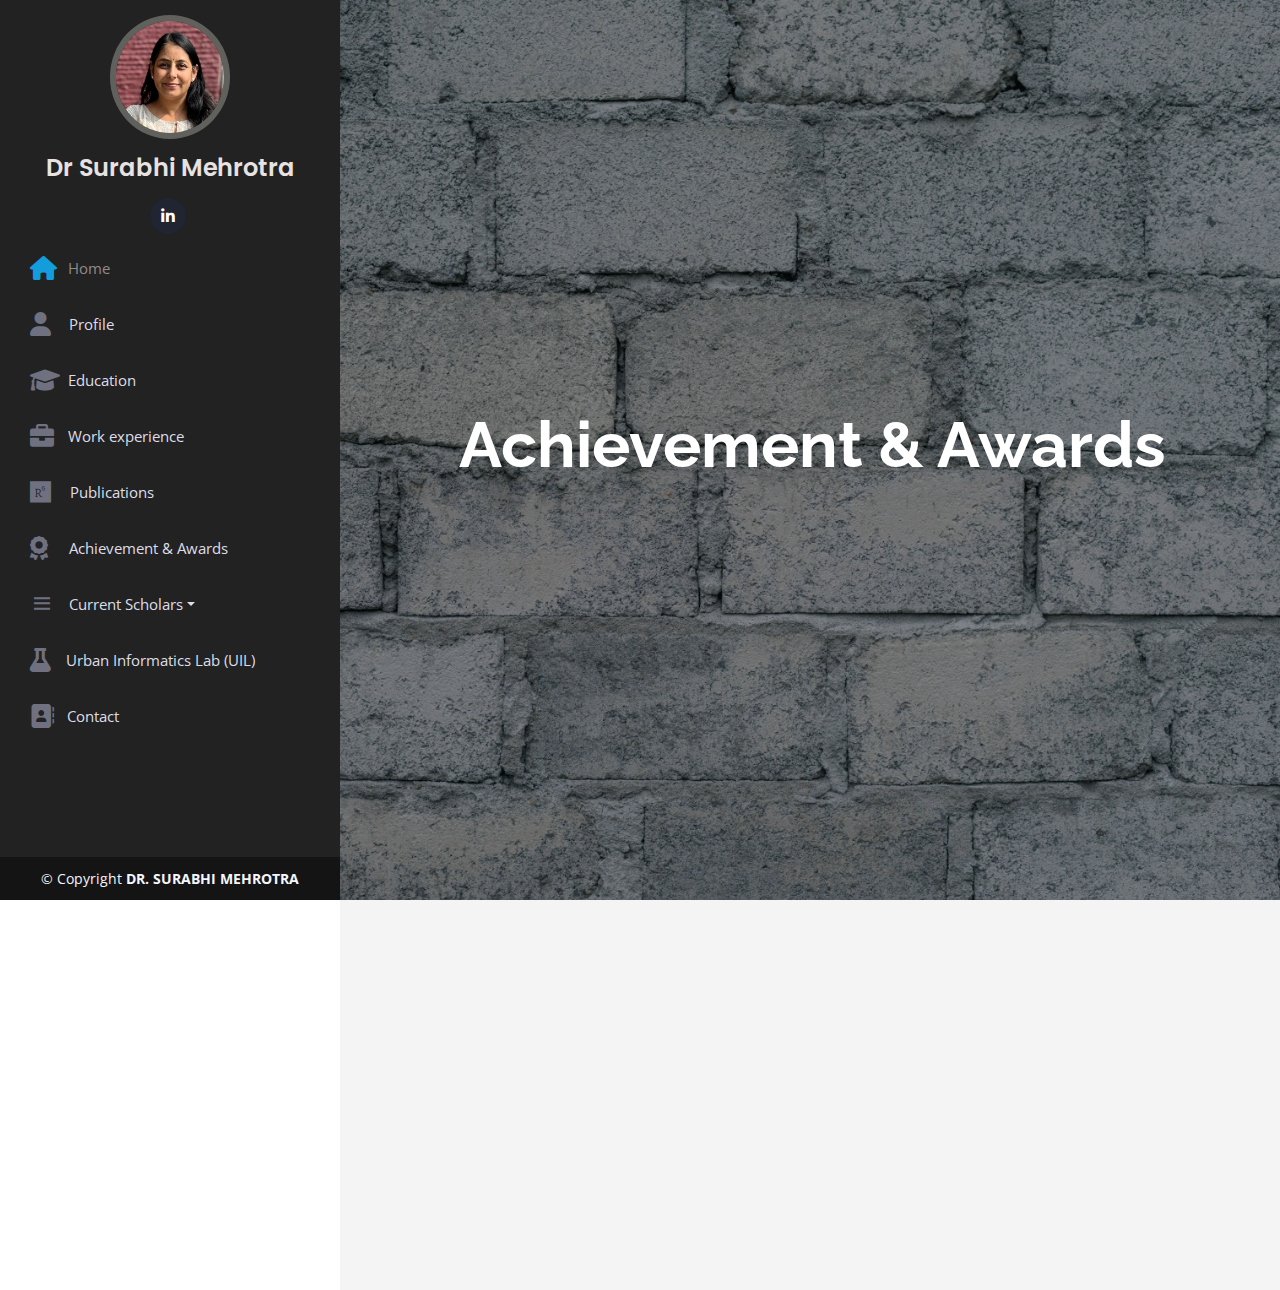
<file: award.html>
<!DOCTYPE html>
<html lang="en">

<head>
  <meta charset="utf-8">
  <meta content="width=device-width, initial-scale=1.0" name="viewport">

  <title>DR. SURABHI MEHROTRA</title>
  <meta content="" name="description">
  <meta content="" name="keywords">

  <!-- Favicons -->
  <link href="assets/img/favicon.png" rel="icon">
  <link href="assets/img/apple-touch-icon.png" rel="apple-touch-icon">
  <link href="https://stackpath.bootstrapcdn.com/bootstrap/5.1.3/css/bootstrap.min.css" rel="stylesheet">

  <!-- Google Fonts -->
  <link href="https://fonts.googleapis.com/css?family=Open+Sans:300,300i,400,400i,600,600i,700,700i|Raleway:300,300i,400,400i,500,500i,600,600i,700,700i|Poppins:300,300i,400,400i,500,500i,600,600i,700,700i" rel="stylesheet">

  <!-- Vendor CSS Files -->
  <link href="assets/vendor/aos/aos.css" rel="stylesheet">
  <link href="assets/vendor/bootstrap/css/bootstrap.min.css" rel="stylesheet">
  <link href="assets/vendor/bootstrap-icons/bootstrap-icons.css" rel="stylesheet">
  <link href="assets/vendor/boxicons/css/boxicons.min.css" rel="stylesheet">
  <link href="assets/vendor/glightbox/css/glightbox.min.css" rel="stylesheet">
  <link href="assets/vendor/swiper/swiper-bundle.min.css" rel="stylesheet">


  <link rel="stylesheet" href="https://cdnjs.cloudflare.com/ajax/libs/font-awesome/6.0.0-beta3/css/all.min.css">

  <!-- Template Main CSS File -->
  <link href="assets/css/style.css" rel="stylesheet">

  <!-- =======================================================
  * Template Name: iPortfolio
  * Template URL: https://bootstrapmade.com/iportfolio-bootstrap-portfolio-websites-template/
  * Updated: Mar 17 2024 with Bootstrap v5.3.3
  * Author: BootstrapMade.com
  * License: https://bootstrapmade.com/license/
  ======================================================== -->



  <style>
    @media (min-width: 1200px) {
      .large-screen-header {
          margin-left: 355px;
      }
      .large-screen-paragraph {
          margin-left: 359px;
          font-size: 17px;
      }
  }



    .section-title {
      text-align: left;
      position: relative;
    }

    .btn-shine {
      font-size: 1.2rem; /* Default font size for larger screens */
      padding: 1rem 2rem; /* Default padding for larger screens */
      background: #ffdd57;
      color: #333;
      border-radius: 5px;
      text-decoration: none;
      display: inline-block;
      transition: all 0.3s ease;
    }

    .btn-shine:hover {
      box-shadow: 0 4px 8px rgba(0, 0, 0, 0.2);
    }

    @media (max-width: 992px) {
      .btn-shine {
        font-size: 1rem; /* Adjust font size for medium screens */
        padding: 0.8rem 1.6rem; /* Adjust padding for medium screens */
      }
    }

    @media (max-width: 768px) {
      .btn-shine {
        font-size: 0.9rem; /* Adjust font size for small screens */
        padding: 0.6rem 1.2rem; /* Adjust padding for small screens */
      }
    }

    @media (max-width: 576px) {
      .btn-shine {
        border: 3px solid #04AA6D;
        position: absolute;
        top: 50%;
        left: 50%;
        transform: translate(-50%, -50%);
        padding: 0.5rem 1rem; /* Adjust padding for extra small screens */
        color: #fff;
        background: linear-gradient(to right, #9f9f9f 0, #fff 10%, #868686 20%);
        background-position: 0;
        -webkit-text-fill-color: transparent;
        animation: shine 3s infinite linear;
        animation-fill-mode: forwards;
        -webkit-text-size-adjust: none;
        font-weight: 600;
        font-size: 16px;
        text-decoration: none;
        white-space: nowrap;
        font-family: "Poppins", sans-serif;
        -webkit-background-clip: text;
      }
    }

    @keyframes shine {
      0% {
        background-position: -100%;
      }
      100% {
        background-position: 200%;
      }
    }
 
    .button {
      background-color: white; /* Green */
      border: 3px solid #04AA6D;
      color: #04AA6D;
      font-weight: 30px !important;
      font-size: 20px !important;
      padding: 15px 32px;
      text-align: center;
      text-decoration: none;
      display: inline-block;
      font-size: 16px;
      margin: 4px 2px;
      cursor: pointer;
      -webkit-transition-duration: 0.4s; /* Safari */
      transition-duration: 0.4s;
      border-radius: 8px;
    }
    
    .button1 {
      box-shadow: 0 8px 16px 0 rgba(0,0,0,0.2), 0 6px 20px 0 rgba(0,0,0,0.19);
    }

    
    .btn-shine {
      border: 3px solid #04AA6D;
      position: absolute;
      top: 50%;
      left: 50%;
      transform: translate(-50%, -50%);
      padding: 12px 48px;
      color: #fff;
      background: linear-gradient(to right, #9f9f9f 0, #fff 10%, #868686 20%);
      background-position: 0;
      -webkit-text-fill-color: transparent;
      animation: shine 3s infinite linear;
      animation-fill-mode: forwards;
      -webkit-text-size-adjust: none;
      font-weight: 600;
      font-size: 16px;
      text-decoration: none;
      white-space: nowrap;
      font-family: "Poppins", sans-serif;
      -webkit-background-clip: text;

    }
    @media (max-width: 576px) {
      .btn-shine {
        border: 3px solid #04AA6D;
        position: absolute;
        top: 80%;
        left: 50%;
        transform: translate(-50%, -50%);
        padding: 12px 48px;
        color: #fff;
        background: linear-gradient(to right, #9f9f9f 0, #fff 10%, #868686 20%);
        background-position: 0;
        -webkit-text-fill-color: transparent;
        animation: shine 3s infinite linear;
        animation-fill-mode: forwards;
        -webkit-text-size-adjust: none;
        font-weight: 600;
        font-size: 16px;
        text-decoration: none;
        white-space: nowrap;
        font-family: "Poppins", sans-serif;
        -webkit-background-clip: text;
      }
    }
    @-moz-keyframes shine {
      0% {
        background-position: 0;
      }
      60% {
        background-position: 180px;
      }
      100% {
        background-position: 180px;
      }
    }
    @-webkit-keyframes shine {
      0% {
        background-position: 0;
      }
      60% {
        background-position: 180px;
      }
      100% {
        background-position: 180px;
      }
    }
    @-o-keyframes shine {
      0% {
        background-position: 0;
      }
      60% {
        background-position: 180px;
      }
      100% {
        background-position: 180px;
      }
    }
    @keyframes shine {
      0% {
        background-position: 0;
      }
      60% {
        background-position: 180px;
      }
      100% {
        background-position: 180px;
      }
    }
    .styled-li a {
      color: black;
      text-decoration: none;
  }

  .styled-li a:hover {
      color: white;
  }



  .icon-box {
    position: relative;
    padding: 30px;
    border-radius: 8px;
    transition: box-shadow 0.3s ease;
  }
  
  .icon-box:hover {
    box-shadow: 0 4px 8px rgba(0, 0, 0, 0.2);
  }
  

  .dropdown-menu[data-bs-popper] {
    top: -161% !important;
    left: 161px !important;
    margin-top: var(--bs-dropdown-spacer);
    background-color: #5d5d5b !important;
    border: 2px solid #dbdad6;
}



  </style>


</head>

<body>

  <!-- ======= Mobile nav toggle button ======= -->
  <i class="bi bi-list mobile-nav-toggle d-xl-none"></i>

  <!-- ======= Header ======= -->
  <header id="header">
    <div class="d-flex flex-column">

      <div class="profile">
        <img src="assets/img/Surabhi Mehrotra3.jpeg" alt="" class="img-fluid rounded-circle">
        <h1 class="text-light"><a href="index.html">Dr Surabhi Mehrotra</a></h1>
        <div class="social-links mt-3 text-center">
          <a href="https://www.linkedin.com/in/surabhi-mehrotra-42b9854/" class="linkedin"><i class="bx bxl-linkedin"></i></a>
        </div>
      </div>

      <nav id="navbar" class="nav-menu navbar">
        <ul>
          <li><a href="index.html" class="nav-link scrollto active"><i class="fa-solid fa-house" style="padding-right: 11px;"></i><span>Home</span></a></li>
          <li><a href="index.html" class="nav-link scrollto"><i class="fa-solid fa-user"style="padding-right: 18px;"></i> <span>Profile</span></a></li>
          <li><a href="education.html" class="nav-link scrollto"><i class="fa-solid fa-graduation-cap"></i> <span>Education</span></a></li>
          <li><a href="experience.html" class="nav-link scrollto"><i class="fa-solid fa-briefcase"style="padding-right: 14px;"></i> <span>Work experience</span></a></li>
          <li><a href="publications.html" class="nav-link scrollto"><i class="fa-brands fa-researchgate"style="padding-right: 19px;"></i> <span>Publications</span></a></li>
          <li><a href="award.html" class="nav-link scrollto"><i class="fa-solid fa-award"style="padding-right: 21px;"></i><span>Achievement & Awards</span></a></li>

          <!-- <li><a href="about.html" class="nav-link scrollto"><i class="fa-regular fa-address-card"></i></i> <span>About</span></a>
          </li> -->
          <li class="nav-item dropdown scrollto">
            <a class="nav-link dropdown-toggle" href="#" id="navbarDropdown" role="button" data-bs-toggle="dropdown" aria-expanded="false">
                <i class="bx bx-menu"style="padding-right: 15px;"></i> <span>Current Scholars</span>
            </a>
            <ul class="dropdown-menu scrollto"  aria-labelledby="navbarDropdown">
                <!-- <li><a class="dropdown-item" href="about.html">Project Staff</a></li> -->
                <li><a class="dropdown-item" href="scholars.html">PhD-Scholar</a></li>
                <li><a class="dropdown-item" href="scholars.html">PG-Scholar</a></li>
                <li><a class="dropdown-item" href="scholars.html">UG-Scholar</a></li>
                <!-- Add more dropdown items as needed -->
            </ul>
        </li>
        <li><a href="uil.html" class="nav-link scrollto"><i class="fa-solid fa-flask"style="padding-right: 15px;"></i> <span>Urban Informatics Lab (UIL)</span></a></li>
        <li><a href="#contact" class="nav-link scrollto"><i class="fa-solid fa-address-book"style="padding-right: 13px;"></i> <span>Contact</span></a></li>

          <!-- <li><a href="#resume" class="nav-link scrollto"><i class="bx bx-file-blank"></i> <span>Resume</span></a></li> -->
          <!-- <li><a href="#portfolio" class="nav-link scrollto"><i class="bx bx-book-content"></i> <span>Portfolio</span></a></li> -->
          <!-- <li><a href="#services" class="nav-link scrollto"><i class="bx bx-server"></i> <span>Services</span></a></li> -->
          <!-- <li><a href="#contact" class="nav-link scrollto"><i class="bx bx-envelope"></i> <span>Contact</span></a></li> -->
        </ul>
      </nav><!-- .nav-menu -->
    </div>
    <br><br><br>
  </header><!-- End Header -->

  
  <!-- ======= Hero Section ======= -->
  <section id="hero" class="d-flex flex-column justify-content-center align-items-center">
    <div class="hero-container" data-aos="fade-in">
      <h1 class="large-screen-header">Achievement & Awards</h1>
     
      <!-- <p><span class="typed" data-typed-items=""></span></p> -->
    </div>
  </section><!-- End Hero -->
  <main id="main">
    <!-- ======= Resume Section ======= -->
    <section id="about" class="resume"  style="background-color:#f4f4f4;">
      <div class="container" data-aos="fade-up">

        <!-- <div class="section-title">
          <h2>Education :</h2>
         
        </div> -->

        <div class="row">
          <div class="col-lg-12">   
            <!-- <h3 class="resume-title">Awards and other Attainments:</h3>          -->
            <div class="resume-item">
              <h6>Expert member in National Wetland Committee, Ministry of Environment, Forest and Climate Change
                (MoEFCC)</h6>
            </div>
            <div class="resume-item">
              <h6>Member of Expert Advisory Committee as Livelihood expert for Loktak Development Authority (LDA)
                Manipur, India)</h6>
            </div>
            <div class="resume-item">
              <h6>Japan Prize at International conference on urban climate, New York, USA, 2018 for the Best paper
                presentation
              </h6>
            </div>
            <div class="resume-item">
              <h6>Vastu Shilpa Excellence Award for Best Thesis in Environmental Planning, 2001, CEPT, Ahmedabad,
                India</h6>
            </div>
            <div class="resume-item">
              <h6>Young researcher Travel grant for International Conference on Urban Climate (ICUC11)</h6>
            </div>
            <div class="resume-item">
                <h6>Awarded Graduate Aptitude Test for Engineering (GATE) scholarship, year 2000</h6>
              </div>
          </div>
          
        </div>

      </div>
    </section><!-- End Resume Section -->
  </main><!-- End #main -->

  <!-- ======= Footer ======= -->
  <footer id="footer">
    <div class="container">
      <div class="copyright">
        &copy; Copyright <strong><span>DR. SURABHI MEHROTRA</span></strong>
      </div>
    </div>
  </footer><!-- End  Footer -->

  <a href="#" class="back-to-top d-flex align-items-center justify-content-center"><i class="bi bi-arrow-up-short"></i></a>

  <!-- Vendor JS Files -->
  <script src="assets/vendor/purecounter/purecounter_vanilla.js"></script>
  <script src="assets/vendor/aos/aos.js"></script>
  <script src="assets/vendor/bootstrap/js/bootstrap.bundle.min.js"></script>
  <script src="assets/vendor/glightbox/js/glightbox.min.js"></script>
  <script src="assets/vendor/isotope-layout/isotope.pkgd.min.js"></script>
  <script src="assets/vendor/swiper/swiper-bundle.min.js"></script>
  <script src="assets/vendor/typed.js/typed.umd.js"></script>
  <script src="assets/vendor/waypoints/noframework.waypoints.js"></script>
  <script src="assets/vendor/php-email-form/validate.js"></script>
  <script src="https://stackpath.bootstrapcdn.com/bootstrap/5.1.3/js/bootstrap.bundle.min.js"></script>

  <!-- Template Main JS File -->
  <script src="assets/js/main.js"></script>

</body>

</html>
</file>
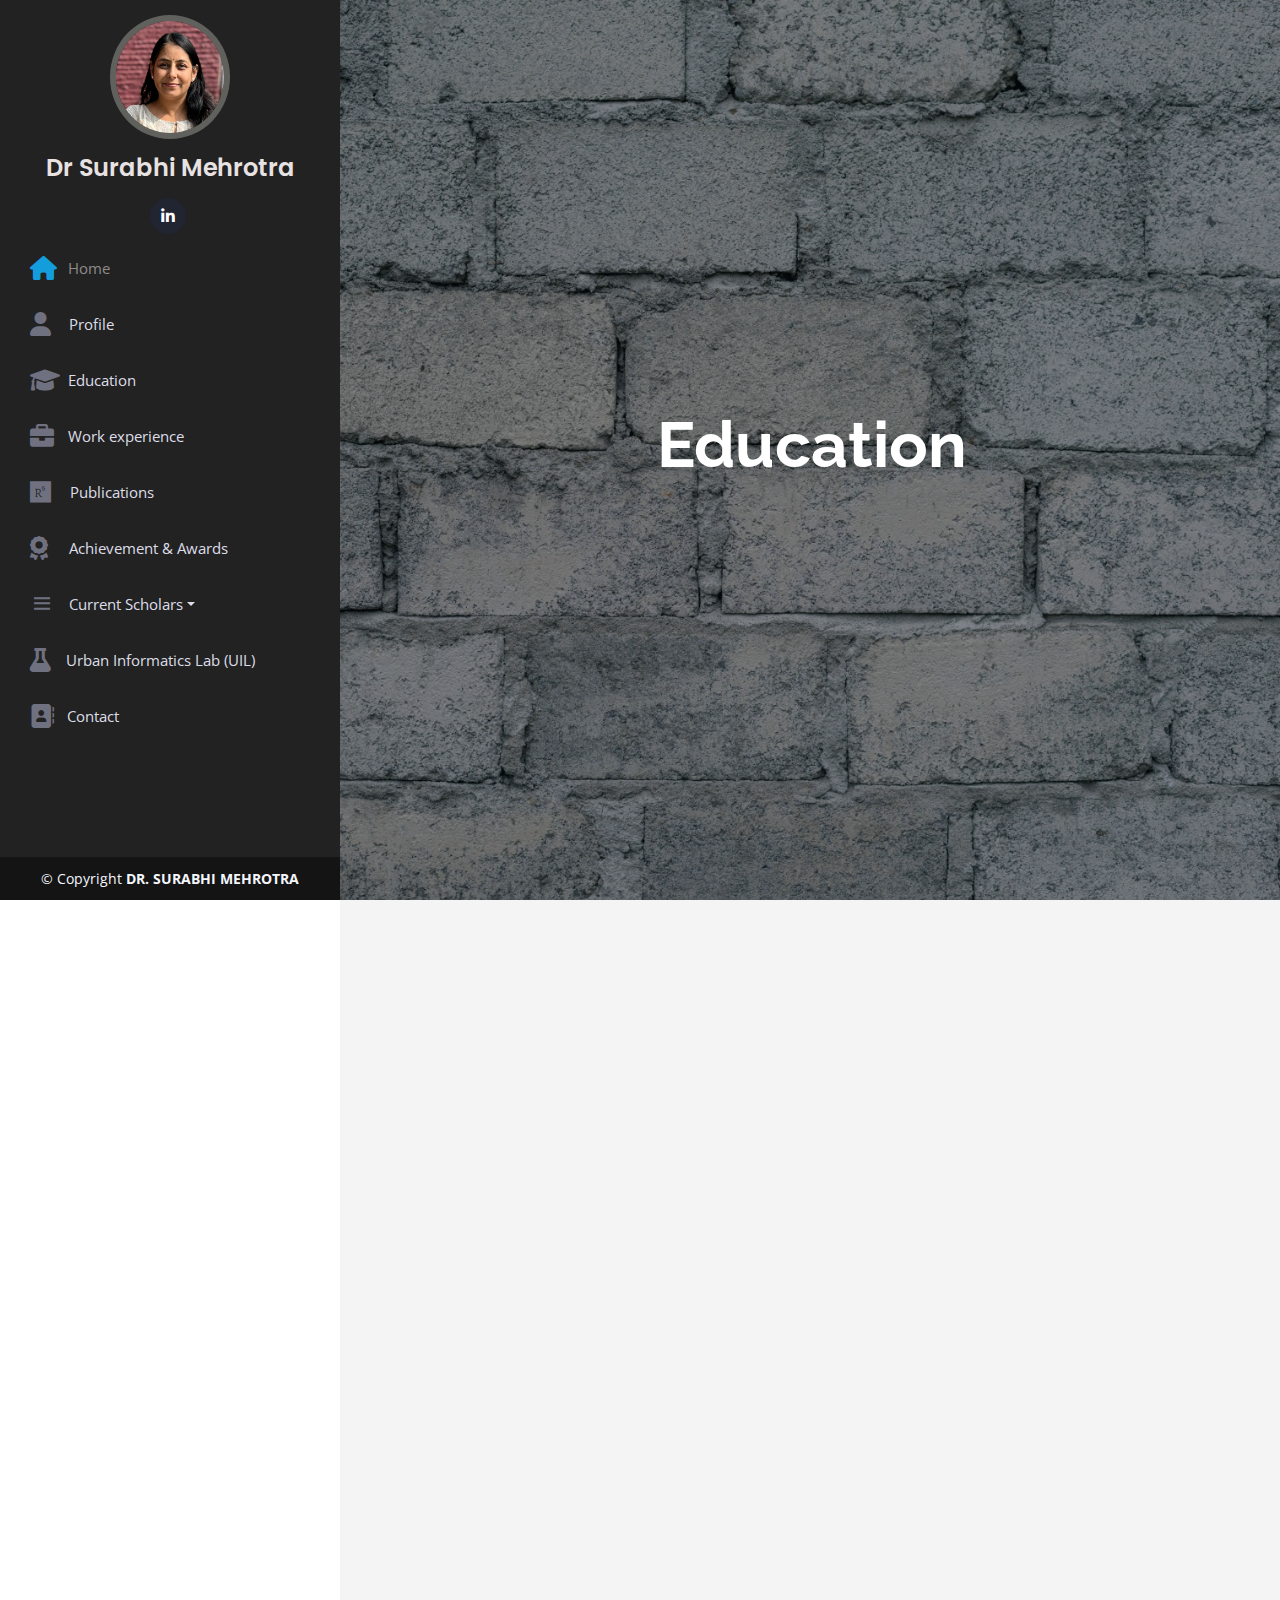
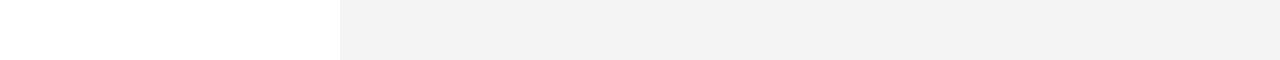
<file: education.html>
<!DOCTYPE html>
<html lang="en">

<head>
  <meta charset="utf-8">
  <meta content="width=device-width, initial-scale=1.0" name="viewport">

  <title>DR. SURABHI MEHROTRA</title>
  <meta content="" name="description">
  <meta content="" name="keywords">

  <!-- Favicons -->
  <link href="assets/img/favicon.png" rel="icon">
  <link href="assets/img/apple-touch-icon.png" rel="apple-touch-icon">
  <link href="https://stackpath.bootstrapcdn.com/bootstrap/5.1.3/css/bootstrap.min.css" rel="stylesheet">

  <!-- Google Fonts -->
  <link href="https://fonts.googleapis.com/css?family=Open+Sans:300,300i,400,400i,600,600i,700,700i|Raleway:300,300i,400,400i,500,500i,600,600i,700,700i|Poppins:300,300i,400,400i,500,500i,600,600i,700,700i" rel="stylesheet">

  <!-- Vendor CSS Files -->
  <link href="assets/vendor/aos/aos.css" rel="stylesheet">
  <link href="assets/vendor/bootstrap/css/bootstrap.min.css" rel="stylesheet">
  <link href="assets/vendor/bootstrap-icons/bootstrap-icons.css" rel="stylesheet">
  <link href="assets/vendor/boxicons/css/boxicons.min.css" rel="stylesheet">
  <link href="assets/vendor/glightbox/css/glightbox.min.css" rel="stylesheet">
  <link href="assets/vendor/swiper/swiper-bundle.min.css" rel="stylesheet">


  <link rel="stylesheet" href="https://cdnjs.cloudflare.com/ajax/libs/font-awesome/6.0.0-beta3/css/all.min.css">

  <!-- Template Main CSS File -->
  <link href="assets/css/style.css" rel="stylesheet">

  <!-- =======================================================
  * Template Name: iPortfolio
  * Template URL: https://bootstrapmade.com/iportfolio-bootstrap-portfolio-websites-template/
  * Updated: Mar 17 2024 with Bootstrap v5.3.3
  * Author: BootstrapMade.com
  * License: https://bootstrapmade.com/license/
  ======================================================== -->



  <style>
    @media (min-width: 1200px) {
      .large-screen-header {
          margin-left: 355px;
      }
      .large-screen-paragraph {
          margin-left: 359px;
          font-size: 17px;
      }
  }



    .section-title {
      text-align: left;
      position: relative;
    }

    .btn-shine {
      font-size: 1.2rem; /* Default font size for larger screens */
      padding: 1rem 2rem; /* Default padding for larger screens */
      background: #ffdd57;
      color: #333;
      border-radius: 5px;
      text-decoration: none;
      display: inline-block;
      transition: all 0.3s ease;
    }

    .btn-shine:hover {
      box-shadow: 0 4px 8px rgba(0, 0, 0, 0.2);
    }

    @media (max-width: 992px) {
      .btn-shine {
        font-size: 1rem; /* Adjust font size for medium screens */
        padding: 0.8rem 1.6rem; /* Adjust padding for medium screens */
      }
    }

    @media (max-width: 768px) {
      .btn-shine {
        font-size: 0.9rem; /* Adjust font size for small screens */
        padding: 0.6rem 1.2rem; /* Adjust padding for small screens */
      }
    }

    @media (max-width: 576px) {
      .btn-shine {
        border: 3px solid #04AA6D;
        position: absolute;
        top: 50%;
        left: 50%;
        transform: translate(-50%, -50%);
        padding: 0.5rem 1rem; /* Adjust padding for extra small screens */
        color: #fff;
        background: linear-gradient(to right, #9f9f9f 0, #fff 10%, #868686 20%);
        background-position: 0;
        -webkit-text-fill-color: transparent;
        animation: shine 3s infinite linear;
        animation-fill-mode: forwards;
        -webkit-text-size-adjust: none;
        font-weight: 600;
        font-size: 16px;
        text-decoration: none;
        white-space: nowrap;
        font-family: "Poppins", sans-serif;
        -webkit-background-clip: text;
      }
    }

    @keyframes shine {
      0% {
        background-position: -100%;
      }
      100% {
        background-position: 200%;
      }
    }
 
    .button {
      background-color: white; /* Green */
      border: 3px solid #04AA6D;
      color: #04AA6D;
      font-weight: 30px !important;
      font-size: 20px !important;
      padding: 15px 32px;
      text-align: center;
      text-decoration: none;
      display: inline-block;
      font-size: 16px;
      margin: 4px 2px;
      cursor: pointer;
      -webkit-transition-duration: 0.4s; /* Safari */
      transition-duration: 0.4s;
      border-radius: 8px;
    }
    
    .button1 {
      box-shadow: 0 8px 16px 0 rgba(0,0,0,0.2), 0 6px 20px 0 rgba(0,0,0,0.19);
    }

    
    .btn-shine {
      border: 3px solid #04AA6D;
      position: absolute;
      top: 50%;
      left: 50%;
      transform: translate(-50%, -50%);
      padding: 12px 48px;
      color: #fff;
      background: linear-gradient(to right, #9f9f9f 0, #fff 10%, #868686 20%);
      background-position: 0;
      -webkit-text-fill-color: transparent;
      animation: shine 3s infinite linear;
      animation-fill-mode: forwards;
      -webkit-text-size-adjust: none;
      font-weight: 600;
      font-size: 16px;
      text-decoration: none;
      white-space: nowrap;
      font-family: "Poppins", sans-serif;
      -webkit-background-clip: text;

    }
    @media (max-width: 576px) {
      .btn-shine {
        border: 3px solid #04AA6D;
        position: absolute;
        top: 80%;
        left: 50%;
        transform: translate(-50%, -50%);
        padding: 12px 48px;
        color: #fff;
        background: linear-gradient(to right, #9f9f9f 0, #fff 10%, #868686 20%);
        background-position: 0;
        -webkit-text-fill-color: transparent;
        animation: shine 3s infinite linear;
        animation-fill-mode: forwards;
        -webkit-text-size-adjust: none;
        font-weight: 600;
        font-size: 16px;
        text-decoration: none;
        white-space: nowrap;
        font-family: "Poppins", sans-serif;
        -webkit-background-clip: text;
      }
    }
    @-moz-keyframes shine {
      0% {
        background-position: 0;
      }
      60% {
        background-position: 180px;
      }
      100% {
        background-position: 180px;
      }
    }
    @-webkit-keyframes shine {
      0% {
        background-position: 0;
      }
      60% {
        background-position: 180px;
      }
      100% {
        background-position: 180px;
      }
    }
    @-o-keyframes shine {
      0% {
        background-position: 0;
      }
      60% {
        background-position: 180px;
      }
      100% {
        background-position: 180px;
      }
    }
    @keyframes shine {
      0% {
        background-position: 0;
      }
      60% {
        background-position: 180px;
      }
      100% {
        background-position: 180px;
      }
    }
    .styled-li a {
      color: black;
      text-decoration: none;
  }

  .styled-li a:hover {
      color: white;
  }



  .icon-box {
    position: relative;
    padding: 30px;
    border-radius: 8px;
    transition: box-shadow 0.3s ease;
  }
  
  .icon-box:hover {
    box-shadow: 0 4px 8px rgba(0, 0, 0, 0.2);
  }
  

  .dropdown-menu[data-bs-popper] {
    top: -161% !important;
    left: 161px !important;
    margin-top: var(--bs-dropdown-spacer);
    background-color: #5d5d5b !important;
    border: 2px solid #dbdad6;
}



  </style>


</head>

<body>

  <!-- ======= Mobile nav toggle button ======= -->
  <i class="bi bi-list mobile-nav-toggle d-xl-none"></i>

  <!-- ======= Header ======= -->
  <header id="header">
    <div class="d-flex flex-column">

      <div class="profile">
        <img src="assets/img/Surabhi Mehrotra3.jpeg" alt="" class="img-fluid rounded-circle">
        <h1 class="text-light"><a href="index.html">Dr Surabhi Mehrotra</a></h1>
        <div class="social-links mt-3 text-center">
          <a href="https://www.linkedin.com/in/surabhi-mehrotra-42b9854/" class="linkedin"><i class="bx bxl-linkedin"></i></a>
        </div>
      </div>

      <nav id="navbar" class="nav-menu navbar">
        <ul>
          <li><a href="index.html" class="nav-link scrollto active"><i class="fa-solid fa-house" style="padding-right: 11px;"></i><span>Home</span></a></li>
          <li><a href="index.html" class="nav-link scrollto"><i class="fa-solid fa-user"style="padding-right: 18px;"></i> <span>Profile</span></a></li>
          <li><a href="education.html" class="nav-link scrollto"><i class="fa-solid fa-graduation-cap"></i> <span>Education</span></a></li>
          <li><a href="experience.html" class="nav-link scrollto"><i class="fa-solid fa-briefcase"style="padding-right: 14px;"></i> <span>Work experience</span></a></li>
          <li><a href="publications.html" class="nav-link scrollto"><i class="fa-brands fa-researchgate"style="padding-right: 19px;"></i> <span>Publications</span></a></li>
          <li><a href="award.html" class="nav-link scrollto"><i class="fa-solid fa-award"style="padding-right: 21px;"></i><span>Achievement & Awards</span></a></li>

          <!-- <li><a href="about.html" class="nav-link scrollto"><i class="fa-regular fa-address-card"></i></i> <span>About</span></a>
          </li> -->
          <li class="nav-item dropdown scrollto">
            <a class="nav-link dropdown-toggle" href="#" id="navbarDropdown" role="button" data-bs-toggle="dropdown" aria-expanded="false">
                <i class="bx bx-menu"style="padding-right: 15px;"></i> <span>Current Scholars</span>
            </a>
            <ul class="dropdown-menu scrollto"  aria-labelledby="navbarDropdown">
                <!-- <li><a class="dropdown-item" href="about.html">Project Staff</a></li> -->
                <li><a class="dropdown-item" href="scholars.html">PhD-Scholar</a></li>
                <li><a class="dropdown-item" href="scholars.html">PG-Scholar</a></li>
                <li><a class="dropdown-item" href="scholars.html">UG-Scholar</a></li>
                <!-- Add more dropdown items as needed -->
            </ul>
        </li>
        <li><a href="uil.html" class="nav-link scrollto"><i class="fa-solid fa-flask"style="padding-right: 15px;"></i> <span>Urban Informatics Lab (UIL)</span></a></li>
        <li><a href="#contact" class="nav-link scrollto"><i class="fa-solid fa-address-book"style="padding-right: 13px;"></i> <span>Contact</span></a></li>

          <!-- <li><a href="#resume" class="nav-link scrollto"><i class="bx bx-file-blank"></i> <span>Resume</span></a></li> -->
          <!-- <li><a href="#portfolio" class="nav-link scrollto"><i class="bx bx-book-content"></i> <span>Portfolio</span></a></li> -->
          <!-- <li><a href="#services" class="nav-link scrollto"><i class="bx bx-server"></i> <span>Services</span></a></li> -->
          <!-- <li><a href="#contact" class="nav-link scrollto"><i class="bx bx-envelope"></i> <span>Contact</span></a></li> -->
        </ul>
      </nav><!-- .nav-menu -->
    </div>
    <br><br><br>
  </header><!-- End Header -->

  
  <!-- ======= Hero Section ======= -->
  <section id="hero" class="d-flex flex-column justify-content-center align-items-center">
    <div class="hero-container" data-aos="fade-in">
      <h1 class="large-screen-header">Education</h1>
     
      <!-- <p><span class="typed" data-typed-items=""></span></p> -->
    </div>
  </section><!-- End Hero -->
  <main id="main">
    <!-- ======= Resume Section ======= -->
    <section id="about" class="resume"  style="background-color:#f4f4f4;">
      <div class="container" data-aos="fade-up">

        <div class="section-title">
          <!-- <h2>Education :</h2> -->
         
        </div>

        <div class="row">
          <div class="col-lg-12">            
            <h3 class="resume-title">Qualifications</h3>
            <div class="resume-item">
              <h5><b>Doctor of Philosophy (Ph.D):</b></h5>
              <p>Center for Urban Science and Engineering (CUSE), Indian Institute of
                Technology Bombay, Mumbai, India.(2019)</p>
            </div>
            <div class="resume-item">
              <h5><b>Masters :Masters in Environmental Planning:</b></h5>
              <p>CEPT, Ahmedabad, India (2001)</p>
            </div>
            <div class="resume-item">
              <h5><b>Graduation: Bachelors in Architecture:</b></h5>
              <p>MANIT, Bhopal, India. (1999)</p>
            </div>
          </div>
          <div class="col-lg-12">   
            <h3 class="resume-title">Membership of Professional Associations:</h3>         
            <div class="resume-item">
              <h6>International Society of City and Regional Planners [ISOCARP]</h6>
            </div>
            <div class="resume-item">
              <h6>Indian Society of Geomatics [ISG]</h6>
            </div>
            <div class="resume-item">
              <h6>Indian Society of Remote Sensing [ISRS]
              </h6>
            </div>
            <div class="resume-item">
              <h6>Indian Institute of Town Planners India [ITPI]</h6>
            </div>
            <div class="resume-item">
              <h6>Council of Architecture [CoA]</h6>
            </div>
          </div>
          
        </div>

      </div>
    </section><!-- End Resume Section -->
  </main><!-- End #main -->

  <!-- ======= Footer ======= -->
  <footer id="footer">
    <div class="container">
      <div class="copyright">
        &copy; Copyright <strong><span>DR. SURABHI MEHROTRA</span></strong>
      </div>
    </div>
  </footer><!-- End  Footer -->

  <a href="#" class="back-to-top d-flex align-items-center justify-content-center"><i class="bi bi-arrow-up-short"></i></a>

  <!-- Vendor JS Files -->
  <script src="assets/vendor/purecounter/purecounter_vanilla.js"></script>
  <script src="assets/vendor/aos/aos.js"></script>
  <script src="assets/vendor/bootstrap/js/bootstrap.bundle.min.js"></script>
  <script src="assets/vendor/glightbox/js/glightbox.min.js"></script>
  <script src="assets/vendor/isotope-layout/isotope.pkgd.min.js"></script>
  <script src="assets/vendor/swiper/swiper-bundle.min.js"></script>
  <script src="assets/vendor/typed.js/typed.umd.js"></script>
  <script src="assets/vendor/waypoints/noframework.waypoints.js"></script>
  <script src="assets/vendor/php-email-form/validate.js"></script>
  <script src="https://stackpath.bootstrapcdn.com/bootstrap/5.1.3/js/bootstrap.bundle.min.js"></script>

  <!-- Template Main JS File -->
  <script src="assets/js/main.js"></script>

</body>

</html>
</file>
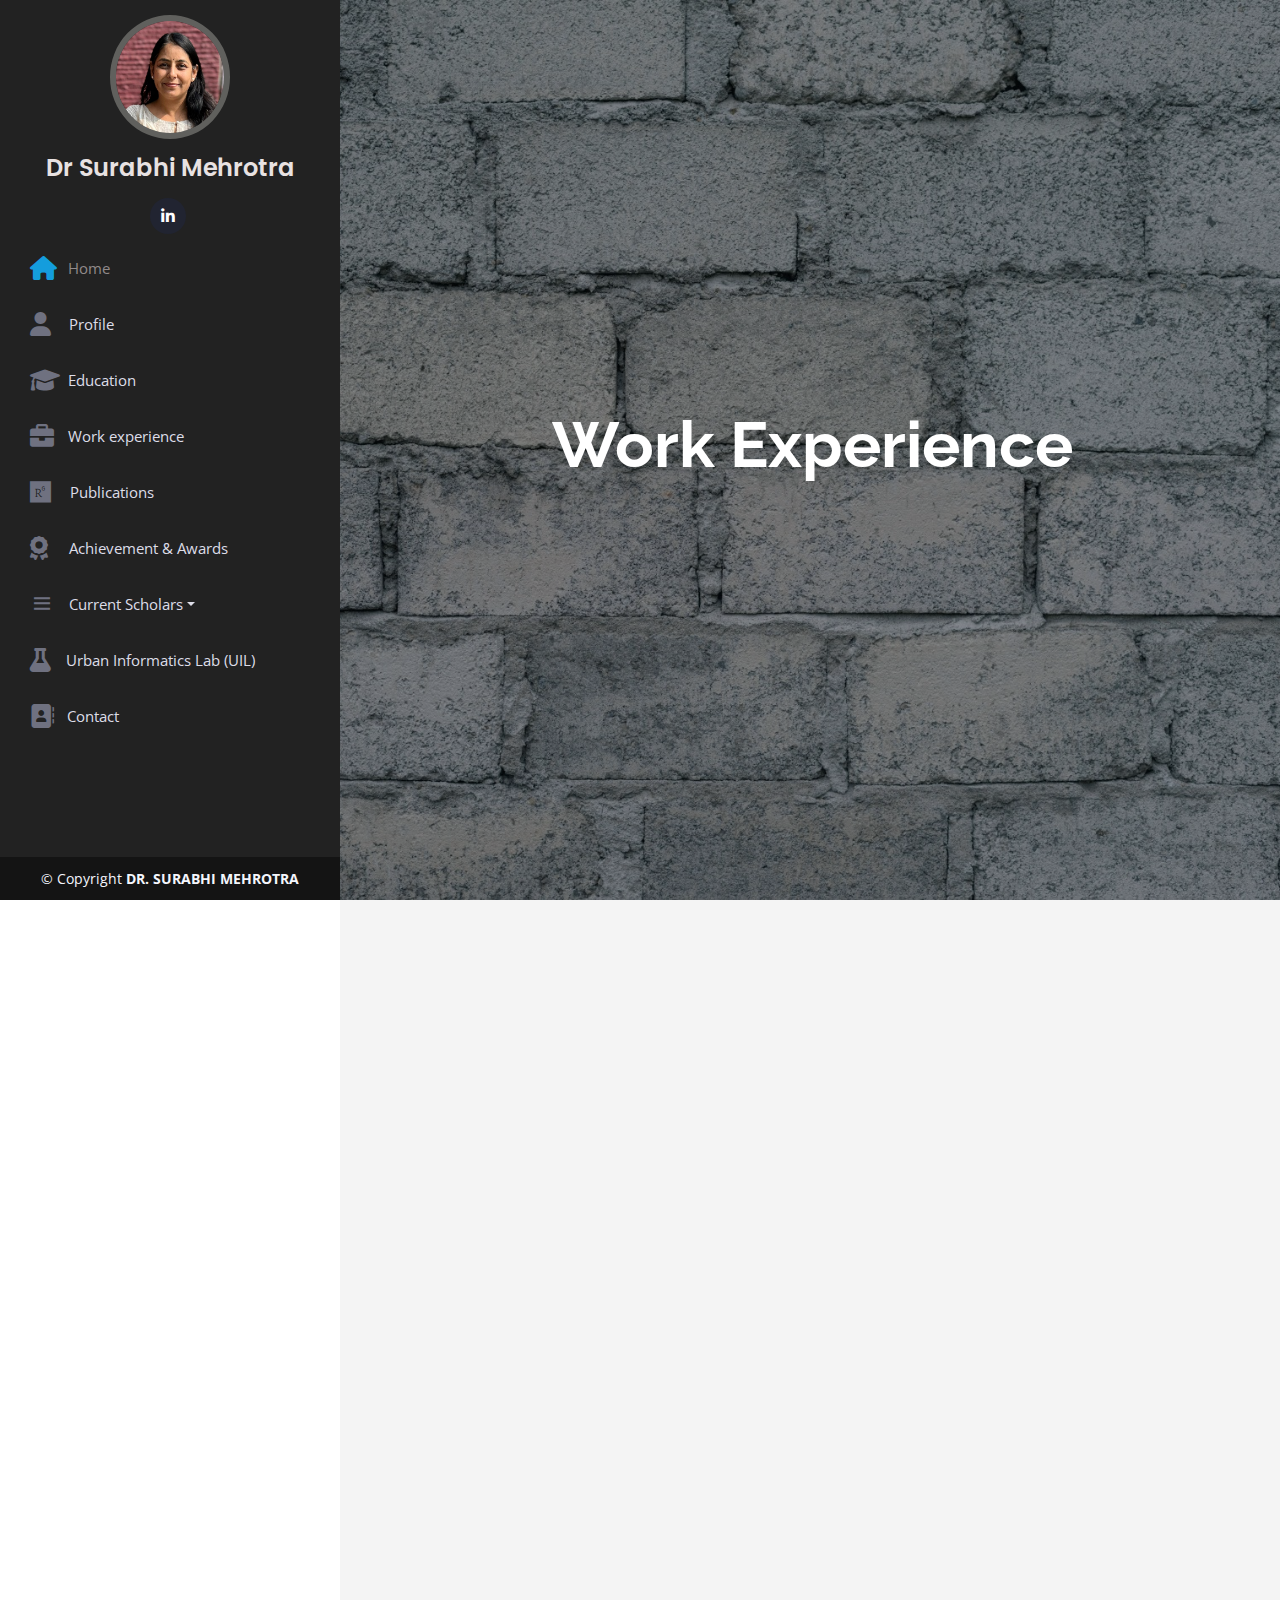
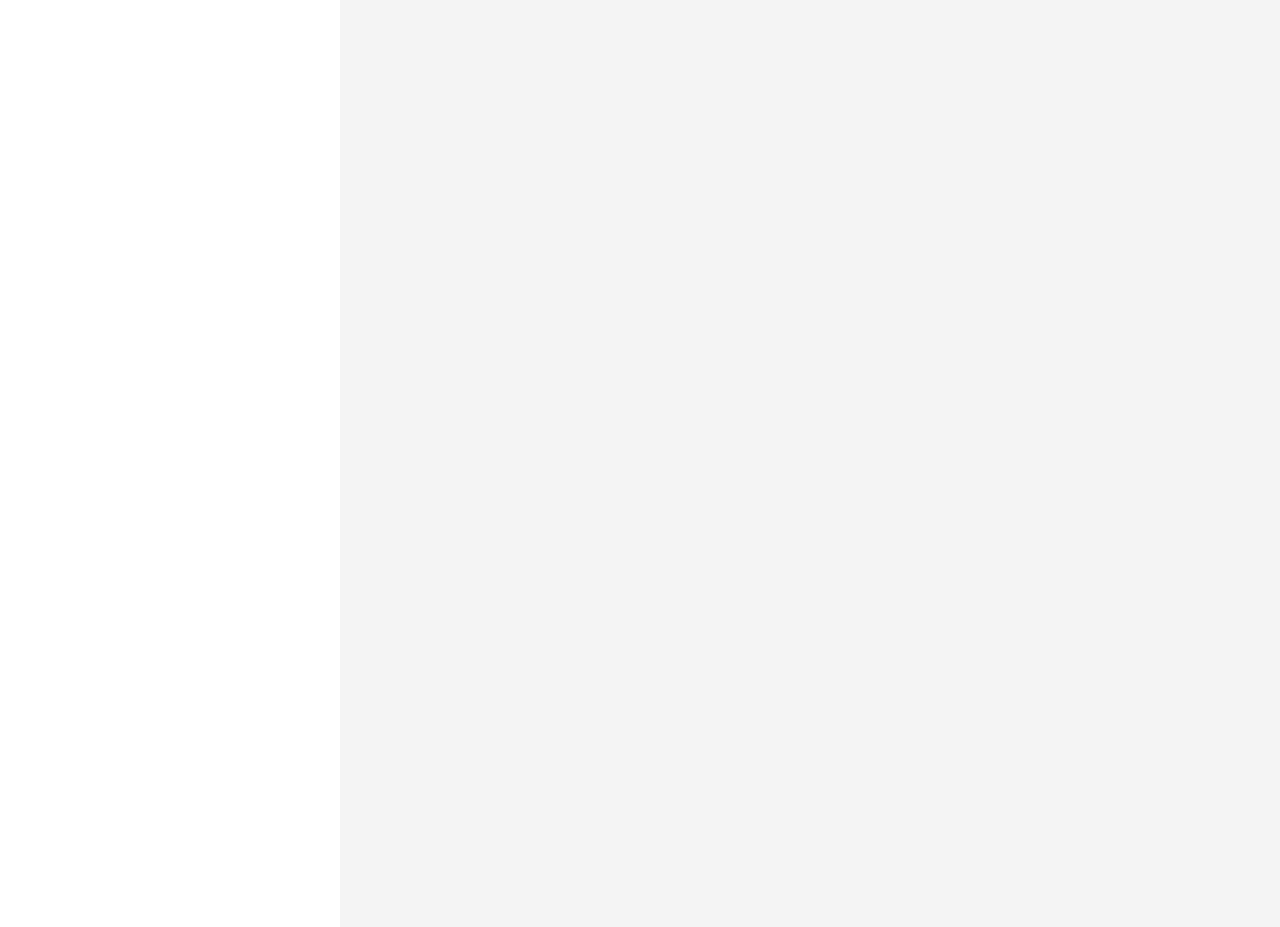
<file: experience.html>
<!DOCTYPE html>
<html lang="en">

<head>
  <meta charset="utf-8">
  <meta content="width=device-width, initial-scale=1.0" name="viewport">

  <title>DR. SURABHI MEHROTRA</title>
  <meta content="" name="description">
  <meta content="" name="keywords">

  <!-- Favicons -->
  <link href="assets/img/favicon.png" rel="icon">
  <link href="assets/img/apple-touch-icon.png" rel="apple-touch-icon">
  <link href="https://stackpath.bootstrapcdn.com/bootstrap/5.1.3/css/bootstrap.min.css" rel="stylesheet">

  <!-- Google Fonts -->
  <link href="https://fonts.googleapis.com/css?family=Open+Sans:300,300i,400,400i,600,600i,700,700i|Raleway:300,300i,400,400i,500,500i,600,600i,700,700i|Poppins:300,300i,400,400i,500,500i,600,600i,700,700i" rel="stylesheet">

  <!-- Vendor CSS Files -->
  <link href="assets/vendor/aos/aos.css" rel="stylesheet">
  <link href="assets/vendor/bootstrap/css/bootstrap.min.css" rel="stylesheet">
  <link href="assets/vendor/bootstrap-icons/bootstrap-icons.css" rel="stylesheet">
  <link href="assets/vendor/boxicons/css/boxicons.min.css" rel="stylesheet">
  <link href="assets/vendor/glightbox/css/glightbox.min.css" rel="stylesheet">
  <link href="assets/vendor/swiper/swiper-bundle.min.css" rel="stylesheet">


  <link rel="stylesheet" href="https://cdnjs.cloudflare.com/ajax/libs/font-awesome/6.0.0-beta3/css/all.min.css">

  <!-- Template Main CSS File -->
  <link href="assets/css/style.css" rel="stylesheet">

  <!-- =======================================================
  * Template Name: iPortfolio
  * Template URL: https://bootstrapmade.com/iportfolio-bootstrap-portfolio-websites-template/
  * Updated: Mar 17 2024 with Bootstrap v5.3.3
  * Author: BootstrapMade.com
  * License: https://bootstrapmade.com/license/
  ======================================================== -->



  <style>
    @media (min-width: 1200px) {
      .large-screen-header {
          margin-left: 355px;
      }
      .large-screen-paragraph {
          margin-left: 359px;
          font-size: 17px;
      }
  }



    .section-title {
      text-align: left;
      position: relative;
    }

    .btn-shine {
      font-size: 1.2rem; /* Default font size for larger screens */
      padding: 1rem 2rem; /* Default padding for larger screens */
      background: #ffdd57;
      color: #333;
      border-radius: 5px;
      text-decoration: none;
      display: inline-block;
      transition: all 0.3s ease;
    }

    .btn-shine:hover {
      box-shadow: 0 4px 8px rgba(0, 0, 0, 0.2);
    }

    @media (max-width: 992px) {
      .btn-shine {
        font-size: 1rem; /* Adjust font size for medium screens */
        padding: 0.8rem 1.6rem; /* Adjust padding for medium screens */
      }
    }

    @media (max-width: 768px) {
      .btn-shine {
        font-size: 0.9rem; /* Adjust font size for small screens */
        padding: 0.6rem 1.2rem; /* Adjust padding for small screens */
      }
    }

    @media (max-width: 576px) {
      .btn-shine {
        border: 3px solid #04AA6D;
        position: absolute;
        top: 50%;
        left: 50%;
        transform: translate(-50%, -50%);
        padding: 0.5rem 1rem; /* Adjust padding for extra small screens */
        color: #fff;
        background: linear-gradient(to right, #9f9f9f 0, #fff 10%, #868686 20%);
        background-position: 0;
        -webkit-text-fill-color: transparent;
        animation: shine 3s infinite linear;
        animation-fill-mode: forwards;
        -webkit-text-size-adjust: none;
        font-weight: 600;
        font-size: 16px;
        text-decoration: none;
        white-space: nowrap;
        font-family: "Poppins", sans-serif;
        -webkit-background-clip: text;
      }
    }

    @keyframes shine {
      0% {
        background-position: -100%;
      }
      100% {
        background-position: 200%;
      }
    }
 
    .button {
      background-color: white; /* Green */
      border: 3px solid #04AA6D;
      color: #04AA6D;
      font-weight: 30px !important;
      font-size: 20px !important;
      padding: 15px 32px;
      text-align: center;
      text-decoration: none;
      display: inline-block;
      font-size: 16px;
      margin: 4px 2px;
      cursor: pointer;
      -webkit-transition-duration: 0.4s; /* Safari */
      transition-duration: 0.4s;
      border-radius: 8px;
    }
    
    .button1 {
      box-shadow: 0 8px 16px 0 rgba(0,0,0,0.2), 0 6px 20px 0 rgba(0,0,0,0.19);
    }

    
    .btn-shine {
      border: 3px solid #04AA6D;
      position: absolute;
      top: 50%;
      left: 50%;
      transform: translate(-50%, -50%);
      padding: 12px 48px;
      color: #fff;
      background: linear-gradient(to right, #9f9f9f 0, #fff 10%, #868686 20%);
      background-position: 0;
      -webkit-text-fill-color: transparent;
      animation: shine 3s infinite linear;
      animation-fill-mode: forwards;
      -webkit-text-size-adjust: none;
      font-weight: 600;
      font-size: 16px;
      text-decoration: none;
      white-space: nowrap;
      font-family: "Poppins", sans-serif;
      -webkit-background-clip: text;

    }
    @media (max-width: 576px) {
      .btn-shine {
        border: 3px solid #04AA6D;
        position: absolute;
        top: 80%;
        left: 50%;
        transform: translate(-50%, -50%);
        padding: 12px 48px;
        color: #fff;
        background: linear-gradient(to right, #9f9f9f 0, #fff 10%, #868686 20%);
        background-position: 0;
        -webkit-text-fill-color: transparent;
        animation: shine 3s infinite linear;
        animation-fill-mode: forwards;
        -webkit-text-size-adjust: none;
        font-weight: 600;
        font-size: 16px;
        text-decoration: none;
        white-space: nowrap;
        font-family: "Poppins", sans-serif;
        -webkit-background-clip: text;
      }
    }
    @-moz-keyframes shine {
      0% {
        background-position: 0;
      }
      60% {
        background-position: 180px;
      }
      100% {
        background-position: 180px;
      }
    }
    @-webkit-keyframes shine {
      0% {
        background-position: 0;
      }
      60% {
        background-position: 180px;
      }
      100% {
        background-position: 180px;
      }
    }
    @-o-keyframes shine {
      0% {
        background-position: 0;
      }
      60% {
        background-position: 180px;
      }
      100% {
        background-position: 180px;
      }
    }
    @keyframes shine {
      0% {
        background-position: 0;
      }
      60% {
        background-position: 180px;
      }
      100% {
        background-position: 180px;
      }
    }
    .styled-li a {
      color: black;
      text-decoration: none;
  }

  .styled-li a:hover {
      color: white;
  }



  .icon-box {
    position: relative;
    padding: 30px;
    border-radius: 8px;
    transition: box-shadow 0.3s ease;
  }
  
  .icon-box:hover {
    box-shadow: 0 4px 8px rgba(0, 0, 0, 0.2);
  }
  

  .dropdown-menu[data-bs-popper] {
    top: -161% !important;
    left: 161px !important;
    margin-top: var(--bs-dropdown-spacer);
    background-color: #5d5d5b !important;
    border: 2px solid #dbdad6;
}



  </style>


</head>

<body>

  <!-- ======= Mobile nav toggle button ======= -->
  <i class="bi bi-list mobile-nav-toggle d-xl-none"></i>

  <!-- ======= Header ======= -->
  <header id="header">
    <div class="d-flex flex-column">

      <div class="profile">
        <img src="assets/img/Surabhi Mehrotra3.jpeg" alt="" class="img-fluid rounded-circle">
        <h1 class="text-light"><a href="index.html">Dr Surabhi Mehrotra</a></h1>
        <div class="social-links mt-3 text-center">
          <a href="https://www.linkedin.com/in/surabhi-mehrotra-42b9854/" class="linkedin"><i class="bx bxl-linkedin"></i></a>
        </div>
      </div>

      <nav id="navbar" class="nav-menu navbar">
        <ul>
          <li><a href="index.html" class="nav-link scrollto active"><i class="fa-solid fa-house" style="padding-right: 11px;"></i><span>Home</span></a></li>
          <li><a href="index.html" class="nav-link scrollto"><i class="fa-solid fa-user"style="padding-right: 18px;"></i> <span>Profile</span></a></li>
          <li><a href="education.html" class="nav-link scrollto"><i class="fa-solid fa-graduation-cap"></i> <span>Education</span></a></li>
          <li><a href="experience.html" class="nav-link scrollto"><i class="fa-solid fa-briefcase"style="padding-right: 14px;"></i> <span>Work experience</span></a></li>
          <li><a href="publications.html" class="nav-link scrollto"><i class="fa-brands fa-researchgate"style="padding-right: 19px;"></i> <span>Publications</span></a></li>
          <li><a href="award.html" class="nav-link scrollto"><i class="fa-solid fa-award"style="padding-right: 21px;"></i><span>Achievement & Awards</span></a></li>

          <!-- <li><a href="about.html" class="nav-link scrollto"><i class="fa-regular fa-address-card"></i></i> <span>About</span></a>
          </li> -->
          <li class="nav-item dropdown scrollto">
            <a class="nav-link dropdown-toggle" href="#" id="navbarDropdown" role="button" data-bs-toggle="dropdown" aria-expanded="false">
                <i class="bx bx-menu"style="padding-right: 15px;"></i> <span>Current Scholars</span>
            </a>
            <ul class="dropdown-menu scrollto"  aria-labelledby="navbarDropdown">
                <!-- <li><a class="dropdown-item" href="about.html">Project Staff</a></li> -->
                <li><a class="dropdown-item" href="scholars.html">PhD-Scholar</a></li>
                <li><a class="dropdown-item" href="scholars.html">PG-Scholar</a></li>
                <li><a class="dropdown-item" href="scholars.html">UG-Scholar</a></li>
                <!-- Add more dropdown items as needed -->
            </ul>
        </li>
        <li><a href="uil.html" class="nav-link scrollto"><i class="fa-solid fa-flask"style="padding-right: 15px;"></i> <span>Urban Informatics Lab (UIL)</span></a></li>
        <li><a href="#contact" class="nav-link scrollto"><i class="fa-solid fa-address-book"style="padding-right: 13px;"></i> <span>Contact</span></a></li>

          <!-- <li><a href="#resume" class="nav-link scrollto"><i class="bx bx-file-blank"></i> <span>Resume</span></a></li> -->
          <!-- <li><a href="#portfolio" class="nav-link scrollto"><i class="bx bx-book-content"></i> <span>Portfolio</span></a></li> -->
          <!-- <li><a href="#services" class="nav-link scrollto"><i class="bx bx-server"></i> <span>Services</span></a></li> -->
          <!-- <li><a href="#contact" class="nav-link scrollto"><i class="bx bx-envelope"></i> <span>Contact</span></a></li> -->
        </ul>
      </nav><!-- .nav-menu -->
    </div>
    <br><br><br>
  </header><!-- End Header -->

  
  <!-- ======= Hero Section ======= -->
  <section id="hero" class="d-flex flex-column justify-content-center align-items-center">
    <div class="hero-container" data-aos="fade-in">
      <h1 class="large-screen-header">Work Experience</h1>
     
      <!-- <p><span class="typed" data-typed-items=" (reverse chronological order)"></span></p> -->
    </div>
  </section><!-- End Hero -->
  <main id="main">
    <!-- ======= Resume Section ======= -->
    <section id="about" class="resume"  style="background-color:#f4f4f4;">
      <div class="container" data-aos="fade-up">

        <div class="section-title">
          <h2>Work Experience :</h2>
         <!-- <p><b>Assistant Professor, Dept of Architecture and Planning, MANIT, Bhopal since January 2019</b></p> -->
        </div>

        <div class="row">

          <div class="col-lg-12">            
            <h3 class="resume-title">Assistant Professor, MANIT, Bhopal:</h3>
            <h6 style="background-color:skyblue; display:inline-block; padding: 5px 10px;"> Research and consultancy Projects undertaken:</h6>
            <div class="resume-item">
              <p>Ensuring Livelihood security through resource optimization model for Tribal Areas of MP” funded by
                ICSSR (Major Project) 2023 - 2025 Govt of India (ongoing)
                </p>
            </div>
            <div class="resume-item">
              <p>Resilient Infrastructure Planning for Fragile Socio-Ecological System of Wetlands, Coalition
                for Disaster Resilient Infrastructure (CDRI)</p>
            </div>
            <div class="resume-item">
              <p>Calibrating urban liveability in the Global South: Gendered perspectives on climate, health,
                governance and policy” USF -Seminar Series Award, 2023-2024</p>
            </div>
            <div class="resume-item">
                <p>Vetting of Bhopal Development Plan 2031</p>
              </div>
              <div class="resume-item">
                <p>Spatial analytics and Slum Vulnerability to COVID 19</p>
              </div>
          </div>
          <div class="col-lg-12">   
            <h3 class="resume-title">General Manager-</h3>  
            <h6 style="background-color:skyblue; display:inline-block; padding: 5px 10px;">Terracon Ecotech Pvt Ltd, Mumbai (2009-2014)</h6>
            <div class="resume-item">
              <h6>Integrated Watershed Management for districts of Assam under SLNA project
            </h6>
            </div>
            <div class="resume-item">
              <h6>Environment Impact Assessment and Social Impact Assessment of of saline embankments under
                NCRMP - World Bank funded NCRMP project, Maharashtra 2010</h6>
            </div>
            <div class="resume-item">
              <h6>Environment Impact Assessment of Ship building Yard, Dabhol, Maharashtra, JSW, 2012
              </h6>
            </div>
          </div>
          
          <div class="col-lg-12">   
            <h3 class="resume-title">GIS Expert:
            </h3> 
            <h6 style="background-color:skyblue; display:inline-block; padding: 5px 10px;"> KEO International consultants/ SMEC Kuwait (2007-2008)</h6>
        
            <div class="resume-item">
              <h6>Storm Water Drainage Master Plan –Phase II, Kuwait
            </h6>
            </div>
          </div>

          <div class="col-lg-12">   
            <h3 class="resume-title">Environment Researcher : 
            </h3>         
            <h6 style="background-color:skyblue; display:inline-block; padding: 5px 10px;">Kuwait Institute of Scientific Research (KISR) , Kuwait (2005-2007)</h6>

            <div class="resume-item">
              <h6>EIA of “The New Proposed Refinery [4th Refinery], Azzour Area, Kuwait”
            </h6>
            </div>
            <div class="resume-item">
              <h6>Kuwait Marine Environment studies: Integrated System for Flood Management in Shuaiba Area and
                its Vicinities, Kuwait.</h6>
            </div>
          </div>

          <div class="col-lg-12">   
            <h3 class="resume-title"> Project Scientist:
            </h3>    
            <h6 style="background-color:skyblue; display:inline-block; padding: 5px 10px;"> Bhaskaracharya Institute of Space applications and Geo-Informatics, Gujarat, India (2001-
                2003)</h6>
     
            <div class="resume-item">
              <h6>Micro Watershed Atlas of Gujarat, BISAG, Gujarat, 2001
            </h6>
            </div>
            <div class="resume-item">
              <h6>Computation of Village Development Indices for the Gujarat State, India.
            </h6>
            </div>
            <div class="resume-item">
              <h6>Slum Information System, Slum Improvement workshop with Local NGOs
              </h6>
            </div>
          </div>

          <div class="col-lg-12">   
            <h3 class="resume-title">Project Researcher: 
            </h3>  
            <h6 style="background-color:skyblue; display:inline-block; padding: 5px 10px;">MPPCB Bhopal</h6>
       
            <div class="resume-item">
              <h6>District wise Zoning Atlas for sitting of Industries, German Technical Cooperation (GTZ),
                Madhya Pradesh, India.
                
            </h6>
            </div>
            <div class="resume-item">
              <h6>EMP of Panchmarhi, M.P.
            </h6>
            </div>
          </div>
          
        </div>

      </div>
    </section><!-- End Resume Section -->
  </main><!-- End #main -->

  <!-- ======= Footer ======= -->
  <footer id="footer">
    <div class="container">
      <div class="copyright">
        &copy; Copyright <strong><span>DR. SURABHI MEHROTRA</span></strong>
      </div>
    </div>
  </footer><!-- End  Footer -->

  <a href="#" class="back-to-top d-flex align-items-center justify-content-center"><i class="bi bi-arrow-up-short"></i></a>

  <!-- Vendor JS Files -->
  <script src="assets/vendor/purecounter/purecounter_vanilla.js"></script>
  <script src="assets/vendor/aos/aos.js"></script>
  <script src="assets/vendor/bootstrap/js/bootstrap.bundle.min.js"></script>
  <script src="assets/vendor/glightbox/js/glightbox.min.js"></script>
  <script src="assets/vendor/isotope-layout/isotope.pkgd.min.js"></script>
  <script src="assets/vendor/swiper/swiper-bundle.min.js"></script>
  <script src="assets/vendor/typed.js/typed.umd.js"></script>
  <script src="assets/vendor/waypoints/noframework.waypoints.js"></script>
  <script src="assets/vendor/php-email-form/validate.js"></script>
  <script src="https://stackpath.bootstrapcdn.com/bootstrap/5.1.3/js/bootstrap.bundle.min.js"></script>

  <!-- Template Main JS File -->
  <script src="assets/js/main.js"></script>

</body>

</html>
</file>
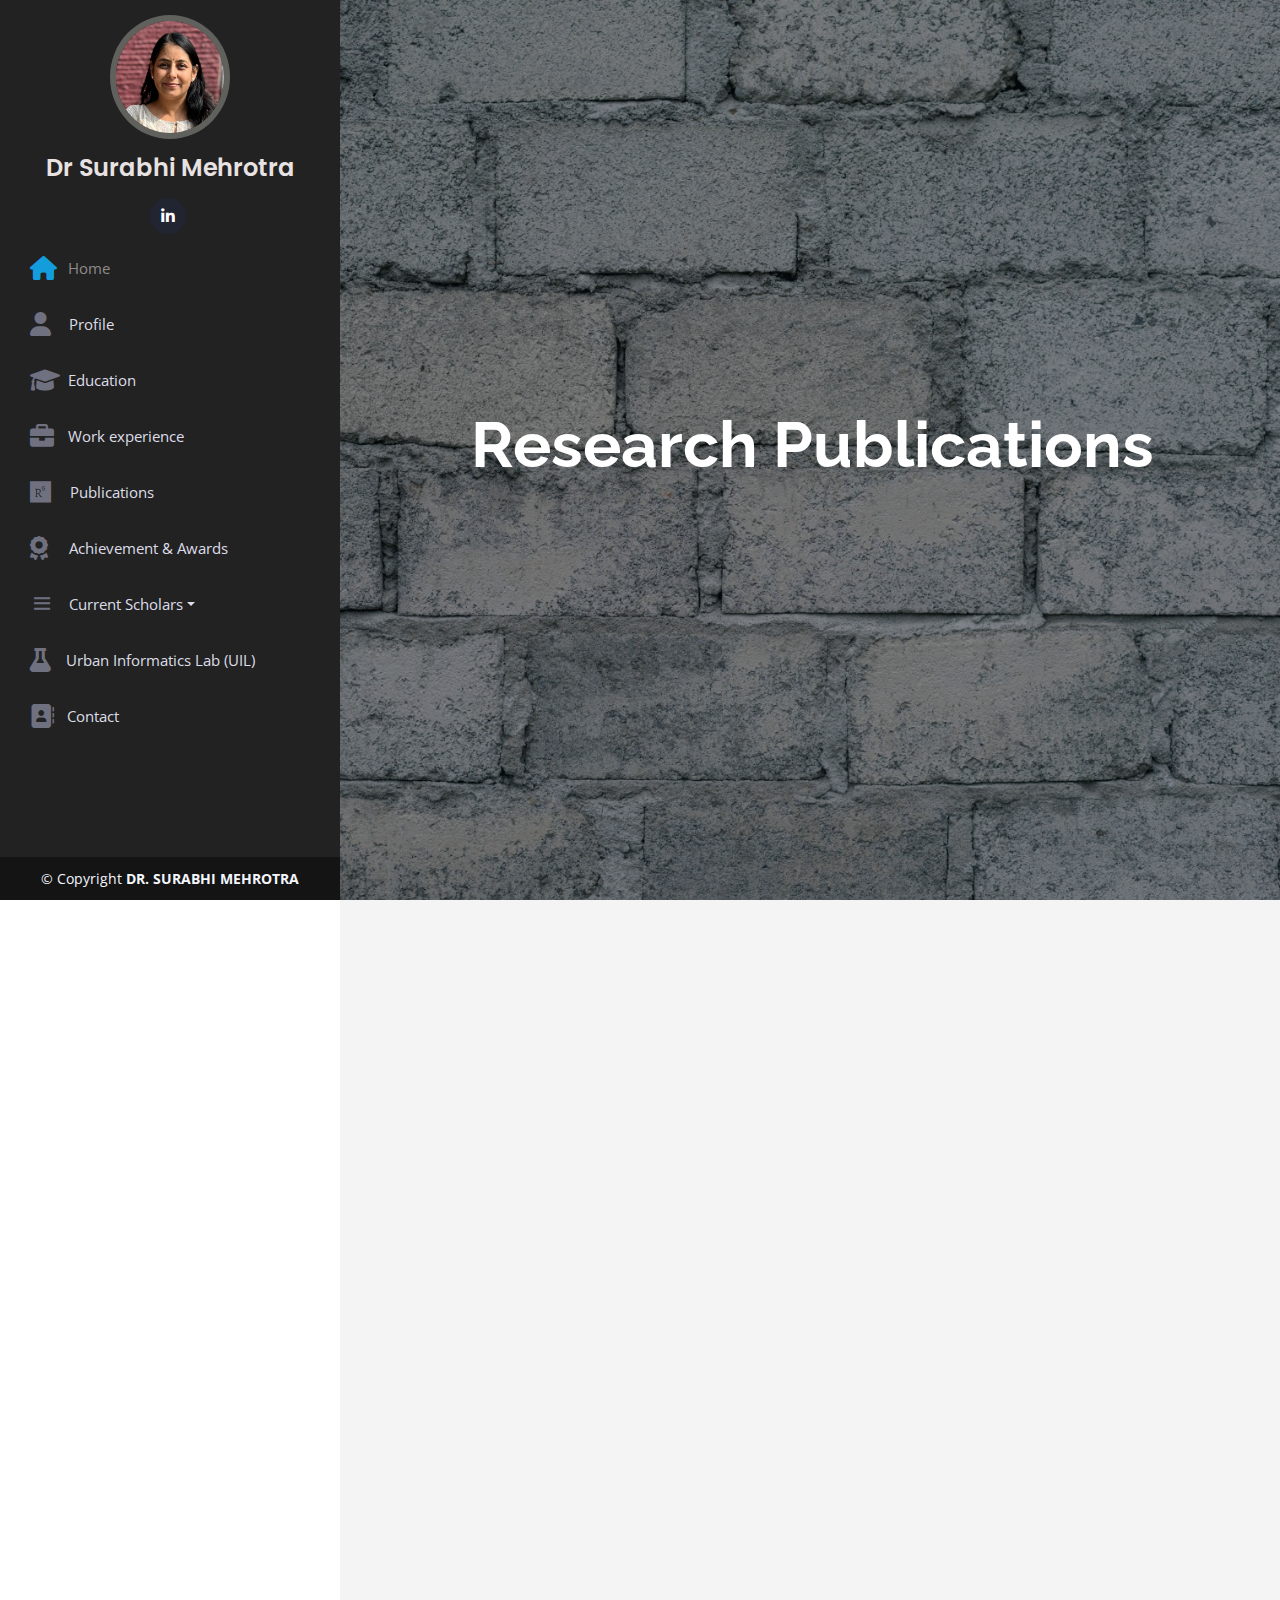
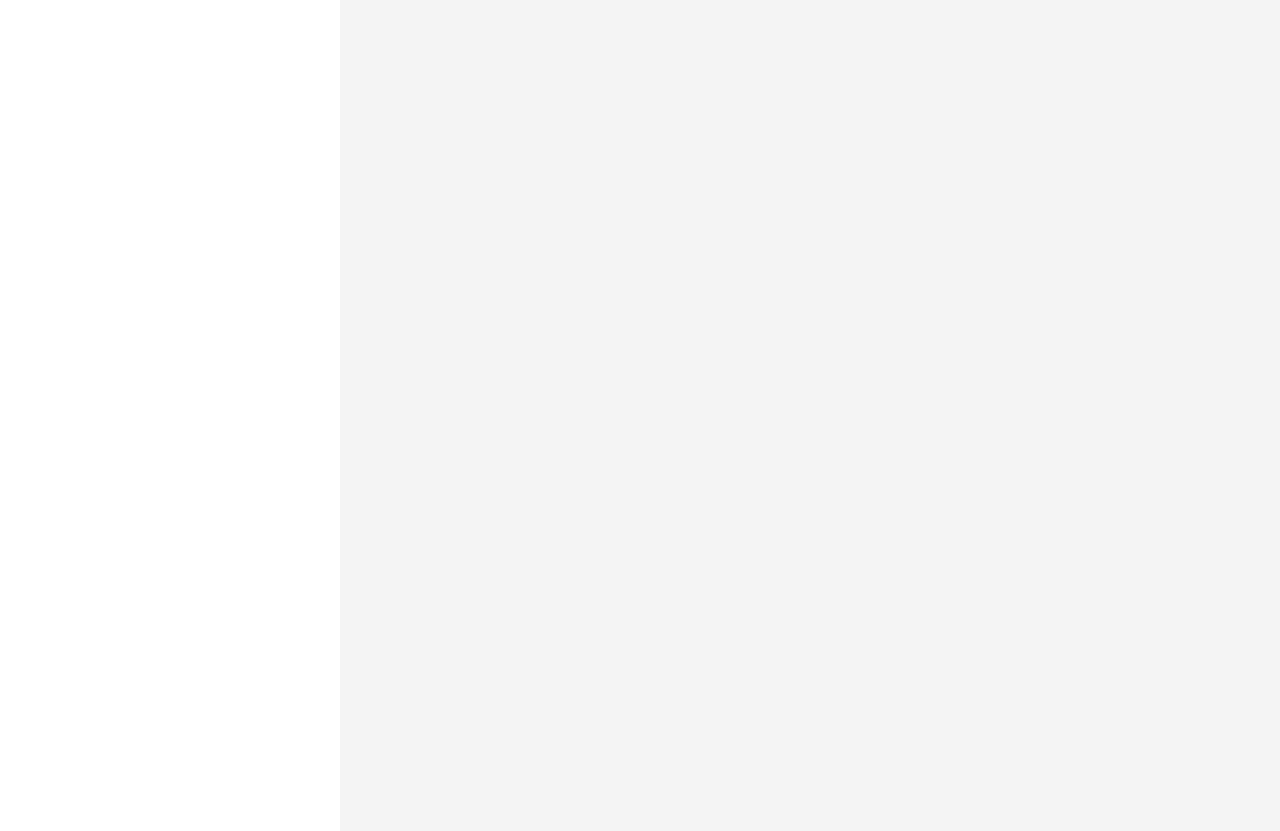
<file: publications.html>
<!DOCTYPE html>
<html lang="en">

<head>
  <meta charset="utf-8">
  <meta content="width=device-width, initial-scale=1.0" name="viewport">

  <title>DR. SURABHI MEHROTRA</title>
  <meta content="" name="description">
  <meta content="" name="keywords">

  <!-- Favicons -->
  <link href="assets/img/favicon.png" rel="icon">
  <link href="assets/img/apple-touch-icon.png" rel="apple-touch-icon">
  <link href="https://stackpath.bootstrapcdn.com/bootstrap/5.1.3/css/bootstrap.min.css" rel="stylesheet">

  <!-- Google Fonts -->
  <link href="https://fonts.googleapis.com/css?family=Open+Sans:300,300i,400,400i,600,600i,700,700i|Raleway:300,300i,400,400i,500,500i,600,600i,700,700i|Poppins:300,300i,400,400i,500,500i,600,600i,700,700i" rel="stylesheet">

  <!-- Vendor CSS Files -->
  <link href="assets/vendor/aos/aos.css" rel="stylesheet">
  <link href="assets/vendor/bootstrap/css/bootstrap.min.css" rel="stylesheet">
  <link href="assets/vendor/bootstrap-icons/bootstrap-icons.css" rel="stylesheet">
  <link href="assets/vendor/boxicons/css/boxicons.min.css" rel="stylesheet">
  <link href="assets/vendor/glightbox/css/glightbox.min.css" rel="stylesheet">
  <link href="assets/vendor/swiper/swiper-bundle.min.css" rel="stylesheet">


  <link rel="stylesheet" href="https://cdnjs.cloudflare.com/ajax/libs/font-awesome/6.0.0-beta3/css/all.min.css">

  <!-- Template Main CSS File -->
  <link href="assets/css/style.css" rel="stylesheet">

  <!-- =======================================================
  * Template Name: iPortfolio
  * Template URL: https://bootstrapmade.com/iportfolio-bootstrap-portfolio-websites-template/
  * Updated: Mar 17 2024 with Bootstrap v5.3.3
  * Author: BootstrapMade.com
  * License: https://bootstrapmade.com/license/
  ======================================================== -->



  <style>
    @media (min-width: 1200px) {
      .large-screen-header {
          margin-left: 355px;
      }
      .large-screen-paragraph {
          margin-left: 359px;
          font-size: 17px;
      }
  }



    .section-title {
      text-align: left;
      position: relative;
    }

    .btn-shine {
      font-size: 1.2rem; /* Default font size for larger screens */
      padding: 1rem 2rem; /* Default padding for larger screens */
      background: #ffdd57;
      color: #333;
      border-radius: 5px;
      text-decoration: none;
      display: inline-block;
      transition: all 0.3s ease;
    }

    .btn-shine:hover {
      box-shadow: 0 4px 8px rgba(0, 0, 0, 0.2);
    }

    @media (max-width: 992px) {
      .btn-shine {
        font-size: 1rem; /* Adjust font size for medium screens */
        padding: 0.8rem 1.6rem; /* Adjust padding for medium screens */
      }
    }

    @media (max-width: 768px) {
      .btn-shine {
        font-size: 0.9rem; /* Adjust font size for small screens */
        padding: 0.6rem 1.2rem; /* Adjust padding for small screens */
      }
    }

    @media (max-width: 576px) {
      .btn-shine {
        border: 3px solid #04AA6D;
        position: absolute;
        top: 50%;
        left: 50%;
        transform: translate(-50%, -50%);
        padding: 0.5rem 1rem; /* Adjust padding for extra small screens */
        color: #fff;
        background: linear-gradient(to right, #9f9f9f 0, #fff 10%, #868686 20%);
        background-position: 0;
        -webkit-text-fill-color: transparent;
        animation: shine 3s infinite linear;
        animation-fill-mode: forwards;
        -webkit-text-size-adjust: none;
        font-weight: 600;
        font-size: 16px;
        text-decoration: none;
        white-space: nowrap;
        font-family: "Poppins", sans-serif;
        -webkit-background-clip: text;
      }
    }

    @keyframes shine {
      0% {
        background-position: -100%;
      }
      100% {
        background-position: 200%;
      }
    }
 
    .button {
      background-color: white; /* Green */
      border: 3px solid #04AA6D;
      color: #04AA6D;
      font-weight: 30px !important;
      font-size: 20px !important;
      padding: 15px 32px;
      text-align: center;
      text-decoration: none;
      display: inline-block;
      font-size: 16px;
      margin: 4px 2px;
      cursor: pointer;
      -webkit-transition-duration: 0.4s; /* Safari */
      transition-duration: 0.4s;
      border-radius: 8px;
    }
    
    .button1 {
      box-shadow: 0 8px 16px 0 rgba(0,0,0,0.2), 0 6px 20px 0 rgba(0,0,0,0.19);
    }

    
    .btn-shine {
      border: 3px solid #04AA6D;
      position: absolute;
      top: 50%;
      left: 50%;
      transform: translate(-50%, -50%);
      padding: 12px 48px;
      color: #fff;
      background: linear-gradient(to right, #9f9f9f 0, #fff 10%, #868686 20%);
      background-position: 0;
      -webkit-text-fill-color: transparent;
      animation: shine 3s infinite linear;
      animation-fill-mode: forwards;
      -webkit-text-size-adjust: none;
      font-weight: 600;
      font-size: 16px;
      text-decoration: none;
      white-space: nowrap;
      font-family: "Poppins", sans-serif;
      -webkit-background-clip: text;

    }
    @media (max-width: 576px) {
      .btn-shine {
        border: 3px solid #04AA6D;
        position: absolute;
        top: 80%;
        left: 50%;
        transform: translate(-50%, -50%);
        padding: 12px 48px;
        color: #fff;
        background: linear-gradient(to right, #9f9f9f 0, #fff 10%, #868686 20%);
        background-position: 0;
        -webkit-text-fill-color: transparent;
        animation: shine 3s infinite linear;
        animation-fill-mode: forwards;
        -webkit-text-size-adjust: none;
        font-weight: 600;
        font-size: 16px;
        text-decoration: none;
        white-space: nowrap;
        font-family: "Poppins", sans-serif;
        -webkit-background-clip: text;
      }
    }
    @-moz-keyframes shine {
      0% {
        background-position: 0;
      }
      60% {
        background-position: 180px;
      }
      100% {
        background-position: 180px;
      }
    }
    @-webkit-keyframes shine {
      0% {
        background-position: 0;
      }
      60% {
        background-position: 180px;
      }
      100% {
        background-position: 180px;
      }
    }
    @-o-keyframes shine {
      0% {
        background-position: 0;
      }
      60% {
        background-position: 180px;
      }
      100% {
        background-position: 180px;
      }
    }
    @keyframes shine {
      0% {
        background-position: 0;
      }
      60% {
        background-position: 180px;
      }
      100% {
        background-position: 180px;
      }
    }
    .styled-li a {
      color: black;
      text-decoration: none;
  }

  .styled-li a:hover {
      color: white;
  }



  .icon-box {
    position: relative;
    padding: 30px;
    border-radius: 8px;
    transition: box-shadow 0.3s ease;
  }
  
  .icon-box:hover {
    box-shadow: 0 4px 8px rgba(0, 0, 0, 0.2);
  }
  

  .dropdown-menu[data-bs-popper] {
    top: -161% !important;
    left: 161px !important;
    margin-top: var(--bs-dropdown-spacer);
    background-color: #5d5d5b !important;
    border: 2px solid #dbdad6;
}





  </style>


</head>

<body>

  <!-- ======= Mobile nav toggle button ======= -->
  <i class="bi bi-list mobile-nav-toggle d-xl-none"></i>

  <!-- ======= Header ======= -->
  <header id="header">
    <div class="d-flex flex-column">

      <div class="profile">
        <img src="assets/img/Surabhi Mehrotra3.jpeg" alt="" class="img-fluid rounded-circle">
        <h1 class="text-light"><a href="index.html">Dr Surabhi Mehrotra</a></h1>
        <div class="social-links mt-3 text-center">
          <a href="https://www.linkedin.com/in/surabhi-mehrotra-42b9854/" class="linkedin"><i class="bx bxl-linkedin"></i></a>
        </div>
      </div>

      <nav id="navbar" class="nav-menu navbar">
        <ul>
          <li><a href="index.html" class="nav-link scrollto active"><i class="fa-solid fa-house" style="padding-right: 11px;"></i><span>Home</span></a></li>
          <li><a href="index.html" class="nav-link scrollto"><i class="fa-solid fa-user"style="padding-right: 18px;"></i> <span>Profile</span></a></li>
          <li><a href="education.html" class="nav-link scrollto"><i class="fa-solid fa-graduation-cap"></i> <span>Education</span></a></li>
          <li><a href="experience.html" class="nav-link scrollto"><i class="fa-solid fa-briefcase"style="padding-right: 14px;"></i> <span>Work experience</span></a></li>
          <li><a href="publications.html" class="nav-link scrollto"><i class="fa-brands fa-researchgate"style="padding-right: 19px;"></i> <span>Publications</span></a></li>
          <li><a href="award.html" class="nav-link scrollto"><i class="fa-solid fa-award"style="padding-right: 21px;"></i><span>Achievement & Awards</span></a></li>

          <!-- <li><a href="about.html" class="nav-link scrollto"><i class="fa-regular fa-address-card"></i></i> <span>About</span></a>
          </li> -->
          <li class="nav-item dropdown scrollto">
            <a class="nav-link dropdown-toggle" href="#" id="navbarDropdown" role="button" data-bs-toggle="dropdown" aria-expanded="false">
                <i class="bx bx-menu"style="padding-right: 15px;"></i> <span>Current Scholars</span>
            </a>
            <ul class="dropdown-menu scrollto"  aria-labelledby="navbarDropdown">
                <!-- <li><a class="dropdown-item" href="about.html">Project Staff</a></li> -->
                <li><a class="dropdown-item" href="scholars.html">PhD-Scholar</a></li>
                <li><a class="dropdown-item" href="scholars.html">PG-Scholar</a></li>
                <li><a class="dropdown-item" href="scholars.html">UG-Scholar</a></li>
                <!-- Add more dropdown items as needed -->
            </ul>
        </li>
        <li><a href="uil.html" class="nav-link scrollto"><i class="fa-solid fa-flask"style="padding-right: 15px;"></i> <span>Urban Informatics Lab (UIL)</span></a></li>
        <li><a href="#contact" class="nav-link scrollto"><i class="fa-solid fa-address-book"style="padding-right: 13px;"></i> <span>Contact</span></a></li>

          <!-- <li><a href="#resume" class="nav-link scrollto"><i class="bx bx-file-blank"></i> <span>Resume</span></a></li> -->
          <!-- <li><a href="#portfolio" class="nav-link scrollto"><i class="bx bx-book-content"></i> <span>Portfolio</span></a></li> -->
          <!-- <li><a href="#services" class="nav-link scrollto"><i class="bx bx-server"></i> <span>Services</span></a></li> -->
          <!-- <li><a href="#contact" class="nav-link scrollto"><i class="bx bx-envelope"></i> <span>Contact</span></a></li> -->
        </ul>
      </nav><!-- .nav-menu -->
    </div>
    <br><br><br>
  </header><!-- End Header -->

  
  <!-- ======= Hero Section ======= -->
  <section id="hero" class="d-flex flex-column justify-content-center align-items-center">
    <div class="hero-container" data-aos="fade-in">
      <h1 class="large-screen-header">Research Publications</h1>
     
      <!-- <p><span class="typed" data-typed-items=""></span></p> -->
    </div>
  </section><!-- End Hero -->
  <main id="main">
    <!-- ======= Resume Section ======= -->
    <section id="about" class="resume"  style="background-color:#f4f4f4;">
      <div class="container" data-aos="fade-up">

        <div class="section-title">
          <h2>Publications :</h2>
         
        </div>

        <div class="row">
          <div class="col-lg-12">            
            <div class="resume-item">
              <h6><b>N Das, & Mehrotra, S. (2023), Impact of Urban Expansion on Wetlands:</b></h6>
              <p> A Case Study of Bhoj Wetland, India, Journal of the Indian Society of Remote Sensing, 1-18 <a  style="color: black;"href="https://link.springer.com/article/10.1007/s12524-023-01728-7">https://link.springer.com/article/10.1007/s12524-023-01728-7</a></p>
            </div>
            <div class="resume-item">
              <h6><b>K Barpete&Mehrotra S (2023), Climate-Informed Planning through Mapping of Urban Thermal Load and Cooling Potential:  
              </b></h6>
              <p>Case of the Tropical City of Bhopal, Journal of the Indian Society of Remote Sensing, 1-17  <a  style="color: black;"href="https://link.springer.com/article/10.1007/s12524-023-01710-3">https://link.springer.com/article/10.1007/s12524-023-01710-3</a> 
              </p>
            </div>
            <div class="resume-item">
              <h6><b>R Mistry & Mehrotra S (2023), Spatio-temporal Variation of the Daytime Surface Temperature in Local Climate Zones, Forming Cool Island in Bhopal, Journal of the Indian Society of Remote Sensing, 1-19</b></h6>
              <p><a  style="color: black;" href="https://link.springer.com/article/10.1007/s12524-022-01658-w">https://link.springer.com/article/10.1007/s12524-022-01658-w</a></p>
            </div>
            <div class="resume-item">
              <h6><b>Shrivastava, A., &Mehrotra, S. (2022). Emerging trends and knowledge domain of research on urban green open spaces and wellbeing: </b></h6>
              <p>A scientometric review. Reviews on Environmental Health.10.1515/reveh-2022-0091 </p>
            </div>
            <div class="resume-item">
              <h6><b>Mehrotra S, D Subramanian, R Bardhan, A Jana. Effect of surface treatment and built form on thermal profile of open spaces:</b></h6>
              <p> A case of Mumbai, India, Urban Climate 35, 100736 <a style="color: black;" href="https://doi.org/10.1016/j.uclim.2020.100736">https://doi.org/10.1016/j.uclim.2020.100736</a></p>
            </div>
            <div class="resume-item">
              <h6><b>Mehrotra, S., Bardhan, R., &Ramamritham, K. (2020). Diurnal thermal diversity in heterogeneous built area:</b></h6>
              <p>  Mumbai, India. Urban Climate, 32, 100627.</p>
            </div>
            <div class="resume-item">
              <h6><b>MEHROTRA, S., Bardhan R., Ramamritham K., 2019, Urban Form as Policy Variable for Climate-Sensitive Area Planning under Heterogeneity: </b></h6>
              <p>A Geographically Weighted Regression Approach, Area Development and Policy, <a style="color: black;" href="https://doi.org/10.1080/23792949.2019.1609368">https://doi.org/10.1080/23792949.2019.1609368</a></p>
            </div>
            <div class="resume-item">
              <h6><b>Mehrotra, S., Bardhan R., Ramamritham K., Outdoor thermal performance of heterogeneous urban environment: </b></h6>
              <p>An indicator-based approach for climate-sensitive planning,Science of the Total Environment 669, 872-886, <a style="color: black;" href="https://doi.org/10.1016/j.scitotenv.2019.03.152">https://doi.org/10.1016/j.scitotenv.2019.03.152</a></p>
            </div>
            <div class="resume-item">
              <h6><b>Mehrotra, S., Bardhan R., Ramamritham K., Urban Informal Housing and Surface Urban Heat Island Intensity: </b></h6>
              <p>Exploring Spatial Association in the City of Mumbai. Journal of Environment and Urbanisation, Asia Journal, Volume 9 Issue 2 Sept 2018, 534-538 <a style="color: black;" href="https://doi.org/10.1177/0975425318783548">https://doi.org/10.1177/0975425318783548</a></p>
            </div>

            <div class="resume-item">
              <h6><b>Mammen PM, Mehrotra S, H Kumar, K Ramamritham, Want to Reduce Energy Consumption, Which Floor Should I Prefer?Proceedings of the Eleventh ACM International Conference on Future Energy, Page no 534-538, June 2020</b></h6>
              <p><a style="color: black;" href="https://dl.acm.org/doi/10.1145/3396851.3402648">https://dl.acm.org/doi/10.1145/3396851.3402648</a></p>
            </div>
            <div class="resume-item">
              <h6><b>Profile: </b></h6>
              <p>Towards Sustainable Urban Habitats. In ACM-ICTD’ 19, Proceedings of the Tenth International Conference on Information and Communication Technologies and Development (pp. 1–5). Ahmedabad, India: ACM, <a style="color: black;" href="https://doi.org/10.1145/3287098.3287133">https://doi.org/10.1145/3287098.3287133</a></p>
            </div>
            <div class="resume-item">
              <h6><b>Madav R, Kulkarni Y and Mehrotra S., City Biodiversity Index for an Indian City- A case study, 3rd International Conference of Urban Biodiversity and Climate Change, URBIO 2012, Mumbai, India</b></h6>
            </div>
          </div>
          
        </div>

      </div>
    </section><!-- End Resume Section -->
  </main><!-- End #main -->

  <!-- ======= Footer ======= -->
  <footer id="footer">
    <div class="container">
      <div class="copyright">
        &copy; Copyright <strong><span>DR. SURABHI MEHROTRA</span></strong>
      </div>
    </div>
  </footer><!-- End  Footer -->

  <a href="#" class="back-to-top d-flex align-items-center justify-content-center"><i class="bi bi-arrow-up-short"></i></a>

  <!-- Vendor JS Files -->
  <script src="assets/vendor/purecounter/purecounter_vanilla.js"></script>
  <script src="assets/vendor/aos/aos.js"></script>
  <script src="assets/vendor/bootstrap/js/bootstrap.bundle.min.js"></script>
  <script src="assets/vendor/glightbox/js/glightbox.min.js"></script>
  <script src="assets/vendor/isotope-layout/isotope.pkgd.min.js"></script>
  <script src="assets/vendor/swiper/swiper-bundle.min.js"></script>
  <script src="assets/vendor/typed.js/typed.umd.js"></script>
  <script src="assets/vendor/waypoints/noframework.waypoints.js"></script>
  <script src="assets/vendor/php-email-form/validate.js"></script>
  <script src="https://stackpath.bootstrapcdn.com/bootstrap/5.1.3/js/bootstrap.bundle.min.js"></script>

  <!-- Template Main JS File -->
  <script src="assets/js/main.js"></script>

</body>

</html>
</file>
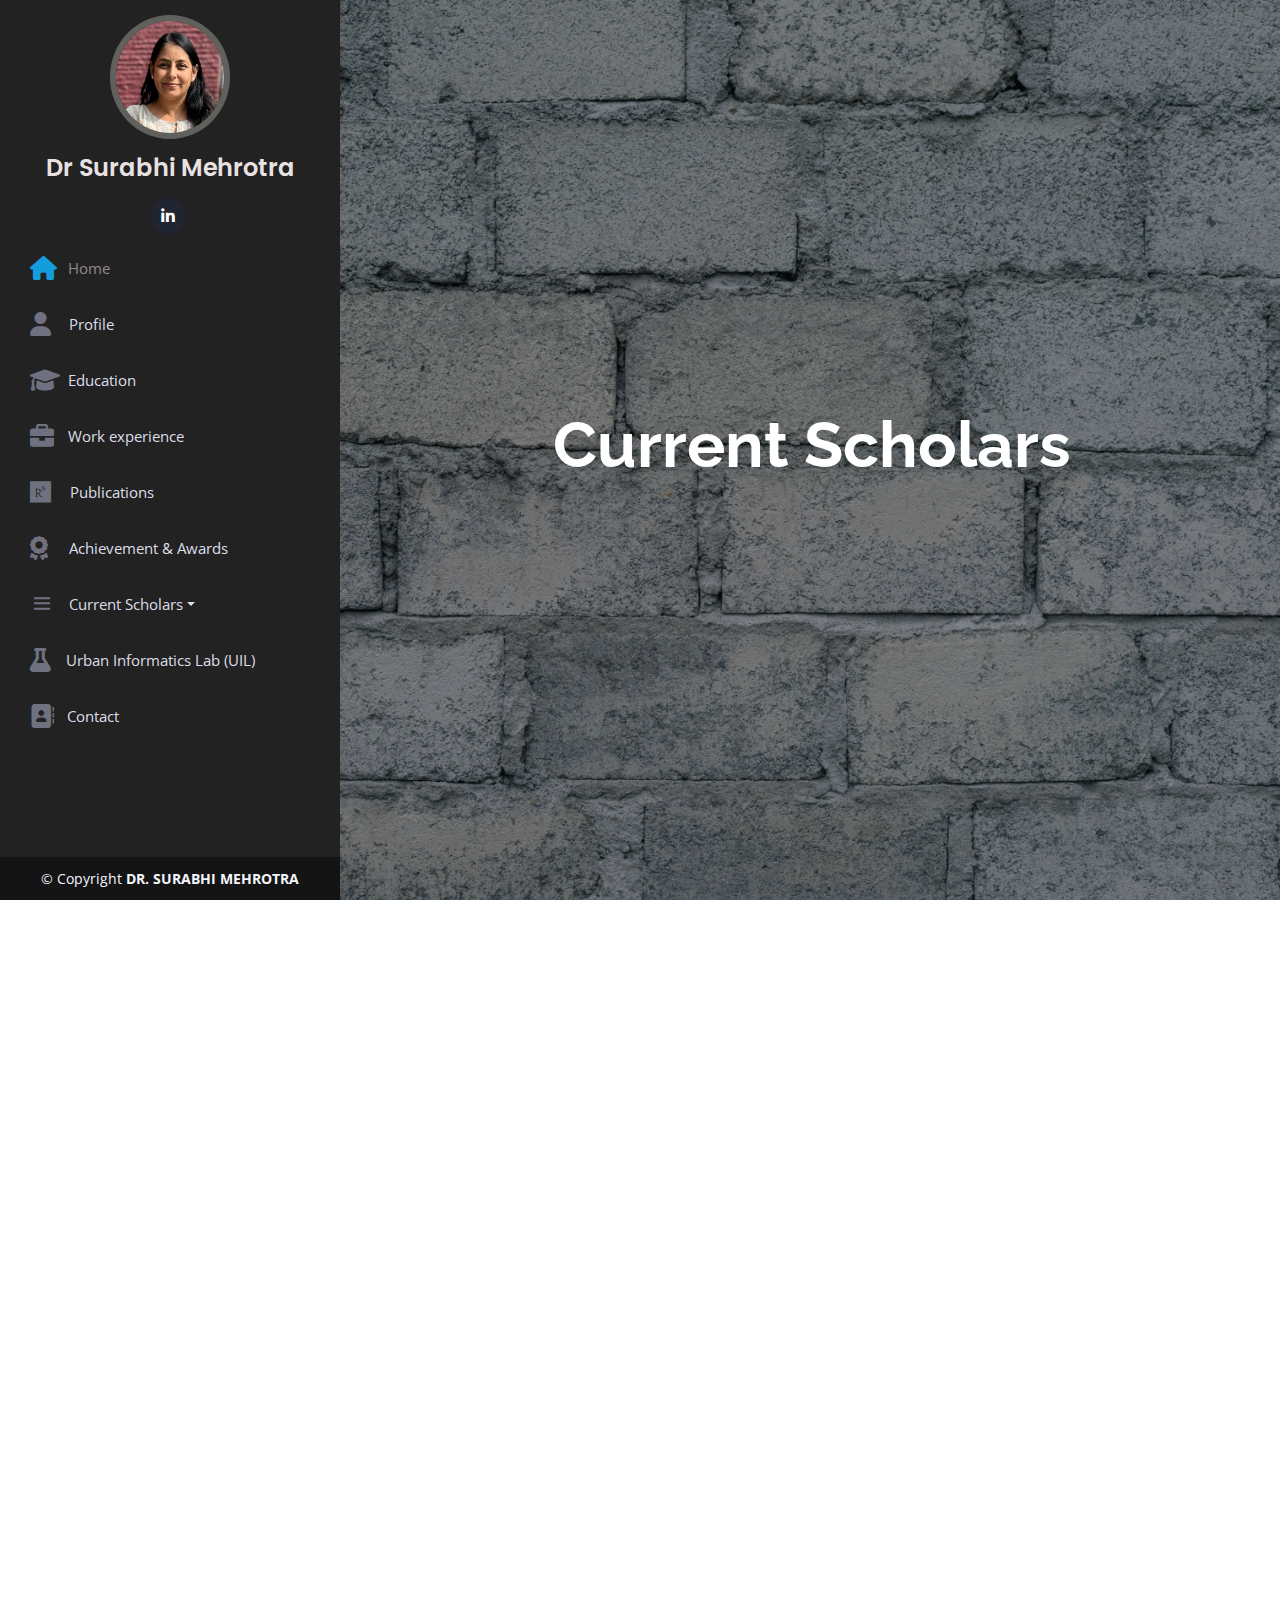
<file: scholars.html>
<!DOCTYPE html>
<html lang="en">

<head>
  <meta charset="utf-8">
  <meta content="width=device-width, initial-scale=1.0" name="viewport">

  <title>DR. SURABHI MEHROTRA</title>
  <meta content="" name="description">
  <meta content="" name="keywords">

  <!-- Favicons -->
  <link href="assets/img/favicon.png" rel="icon">
  <link href="assets/img/apple-touch-icon.png" rel="apple-touch-icon">
  <link href="https://stackpath.bootstrapcdn.com/bootstrap/5.1.3/css/bootstrap.min.css" rel="stylesheet">

  <!-- Google Fonts -->
  <link href="https://fonts.googleapis.com/css?family=Open+Sans:300,300i,400,400i,600,600i,700,700i|Raleway:300,300i,400,400i,500,500i,600,600i,700,700i|Poppins:300,300i,400,400i,500,500i,600,600i,700,700i" rel="stylesheet">

  <!-- Vendor CSS Files -->
  <link href="assets/vendor/aos/aos.css" rel="stylesheet">
  <link href="assets/vendor/bootstrap/css/bootstrap.min.css" rel="stylesheet">
  <link href="assets/vendor/bootstrap-icons/bootstrap-icons.css" rel="stylesheet">
  <link href="assets/vendor/boxicons/css/boxicons.min.css" rel="stylesheet">
  <link href="assets/vendor/glightbox/css/glightbox.min.css" rel="stylesheet">
  <link href="assets/vendor/swiper/swiper-bundle.min.css" rel="stylesheet">


  <link rel="stylesheet" href="https://cdnjs.cloudflare.com/ajax/libs/font-awesome/6.0.0-beta3/css/all.min.css">

  <!-- Template Main CSS File -->
  <link href="assets/css/style.css" rel="stylesheet">

  <!-- =======================================================
  * Template Name: iPortfolio
  * Template URL: https://bootstrapmade.com/iportfolio-bootstrap-portfolio-websites-template/
  * Updated: Mar 17 2024 with Bootstrap v5.3.3
  * Author: BootstrapMade.com
  * License: https://bootstrapmade.com/license/
  ======================================================== -->



  <style>
    @media (min-width: 1200px) {
      .large-screen-header {
          margin-left: 355px;
      }
      .large-screen-paragraph {
          margin-left: 359px;
          font-size: 17px;
      }
  }



    .section-title {
      text-align: left;
      position: relative;
    }

    .btn-shine {
      font-size: 1.2rem; /* Default font size for larger screens */
      padding: 1rem 2rem; /* Default padding for larger screens */
      background: #ffdd57;
      color: #333;
      border-radius: 5px;
      text-decoration: none;
      display: inline-block;
      transition: all 0.3s ease;
    }

    .btn-shine:hover {
      box-shadow: 0 4px 8px rgba(0, 0, 0, 0.2);
    }

    @media (max-width: 992px) {
      .btn-shine {
        font-size: 1rem; /* Adjust font size for medium screens */
        padding: 0.8rem 1.6rem; /* Adjust padding for medium screens */
      }
    }

    @media (max-width: 768px) {
      .btn-shine {
        font-size: 0.9rem; /* Adjust font size for small screens */
        padding: 0.6rem 1.2rem; /* Adjust padding for small screens */
      }
    }

    @media (max-width: 576px) {
      .btn-shine {
        border: 3px solid #04AA6D;
        position: absolute;
        top: 50%;
        left: 50%;
        transform: translate(-50%, -50%);
        padding: 0.5rem 1rem; /* Adjust padding for extra small screens */
        color: #fff;
        background: linear-gradient(to right, #9f9f9f 0, #fff 10%, #868686 20%);
        background-position: 0;
        -webkit-text-fill-color: transparent;
        animation: shine 3s infinite linear;
        animation-fill-mode: forwards;
        -webkit-text-size-adjust: none;
        font-weight: 600;
        font-size: 16px;
        text-decoration: none;
        white-space: nowrap;
        font-family: "Poppins", sans-serif;
        -webkit-background-clip: text;
      }
    }

    @keyframes shine {
      0% {
        background-position: -100%;
      }
      100% {
        background-position: 200%;
      }
    }
 
    .button {
      background-color: white; /* Green */
      border: 3px solid #04AA6D;
      color: #04AA6D;
      font-weight: 30px !important;
      font-size: 20px !important;
      padding: 15px 32px;
      text-align: center;
      text-decoration: none;
      display: inline-block;
      font-size: 16px;
      margin: 4px 2px;
      cursor: pointer;
      -webkit-transition-duration: 0.4s; /* Safari */
      transition-duration: 0.4s;
      border-radius: 8px;
    }
    
    .button1 {
      box-shadow: 0 8px 16px 0 rgba(0,0,0,0.2), 0 6px 20px 0 rgba(0,0,0,0.19);
    }

    
    .btn-shine {
      border: 3px solid #04AA6D;
      position: absolute;
      top: 50%;
      left: 50%;
      transform: translate(-50%, -50%);
      padding: 12px 48px;
      color: #fff;
      background: linear-gradient(to right, #9f9f9f 0, #fff 10%, #868686 20%);
      background-position: 0;
      -webkit-text-fill-color: transparent;
      animation: shine 3s infinite linear;
      animation-fill-mode: forwards;
      -webkit-text-size-adjust: none;
      font-weight: 600;
      font-size: 16px;
      text-decoration: none;
      white-space: nowrap;
      font-family: "Poppins", sans-serif;
      -webkit-background-clip: text;

    }
    @media (max-width: 576px) {
      .btn-shine {
        border: 3px solid #04AA6D;
        position: absolute;
        top: 80%;
        left: 50%;
        transform: translate(-50%, -50%);
        padding: 12px 48px;
        color: #fff;
        background: linear-gradient(to right, #9f9f9f 0, #fff 10%, #868686 20%);
        background-position: 0;
        -webkit-text-fill-color: transparent;
        animation: shine 3s infinite linear;
        animation-fill-mode: forwards;
        -webkit-text-size-adjust: none;
        font-weight: 600;
        font-size: 16px;
        text-decoration: none;
        white-space: nowrap;
        font-family: "Poppins", sans-serif;
        -webkit-background-clip: text;
      }
    }
    @-moz-keyframes shine {
      0% {
        background-position: 0;
      }
      60% {
        background-position: 180px;
      }
      100% {
        background-position: 180px;
      }
    }
    @-webkit-keyframes shine {
      0% {
        background-position: 0;
      }
      60% {
        background-position: 180px;
      }
      100% {
        background-position: 180px;
      }
    }
    @-o-keyframes shine {
      0% {
        background-position: 0;
      }
      60% {
        background-position: 180px;
      }
      100% {
        background-position: 180px;
      }
    }
    @keyframes shine {
      0% {
        background-position: 0;
      }
      60% {
        background-position: 180px;
      }
      100% {
        background-position: 180px;
      }
    }
    .styled-li a {
      color: black;
      text-decoration: none;
  }

  .styled-li a:hover {
      color: white;
  }



  .icon-box {
    position: relative;
    padding: 30px;
    border-radius: 8px;
    transition: box-shadow 0.3s ease;
  }
  
  .icon-box:hover {
    box-shadow: 0 4px 8px rgba(0, 0, 0, 0.2);
  }
  

  .dropdown-menu[data-bs-popper] {
    top: -161% !important;
    left: 161px !important;
    margin-top: var(--bs-dropdown-spacer);
    background-color: #5d5d5b !important;
    border: 2px solid #dbdad6;
}



  </style>


</head>

<body>

  <!-- ======= Mobile nav toggle button ======= -->
  <i class="bi bi-list mobile-nav-toggle d-xl-none"></i>

  <!-- ======= Header ======= -->
  <header id="header">
    <div class="d-flex flex-column">

      <div class="profile">
        <img src="assets/img/Surabhi Mehrotra3.jpeg" alt="" class="img-fluid rounded-circle">
        <h1 class="text-light"><a href="index.html">Dr Surabhi Mehrotra</a></h1>
        <div class="social-links mt-3 text-center">
          <a href="https://www.linkedin.com/in/surabhi-mehrotra-42b9854/" class="linkedin"><i class="bx bxl-linkedin"></i></a>
        </div>
      </div>

      <nav id="navbar" class="nav-menu navbar">
        <ul>
          <li><a href="index.html" class="nav-link scrollto active"><i class="fa-solid fa-house" style="padding-right: 11px;"></i><span>Home</span></a></li>
          <li><a href="index.html" class="nav-link scrollto"><i class="fa-solid fa-user"style="padding-right: 18px;"></i> <span>Profile</span></a></li>
          <li><a href="education.html" class="nav-link scrollto"><i class="fa-solid fa-graduation-cap"></i> <span>Education</span></a></li>
          <li><a href="experience.html" class="nav-link scrollto"><i class="fa-solid fa-briefcase"style="padding-right: 14px;"></i> <span>Work experience</span></a></li>
          <li><a href="publications.html" class="nav-link scrollto"><i class="fa-brands fa-researchgate"style="padding-right: 19px;"></i> <span>Publications</span></a></li>
          <li><a href="award.html" class="nav-link scrollto"><i class="fa-solid fa-award"style="padding-right: 21px;"></i><span>Achievement & Awards</span></a></li>

          <!-- <li><a href="about.html" class="nav-link scrollto"><i class="fa-regular fa-address-card"></i></i> <span>About</span></a>
          </li> -->
          <li class="nav-item dropdown scrollto">
            <a class="nav-link dropdown-toggle" href="#" id="navbarDropdown" role="button" data-bs-toggle="dropdown" aria-expanded="false">
                <i class="bx bx-menu"style="padding-right: 15px;"></i> <span>Current Scholars</span>
            </a>
            <ul class="dropdown-menu scrollto"  aria-labelledby="navbarDropdown">
                <!-- <li><a class="dropdown-item" href="about.html">Project Staff</a></li> -->
                <li><a class="dropdown-item" href="scholars.html">PhD-Scholar</a></li>
                <li><a class="dropdown-item" href="scholars.html">PG-Scholar</a></li>
                <li><a class="dropdown-item" href="scholars.html">UG-Scholar</a></li>
                <!-- Add more dropdown items as needed -->
            </ul>
        </li>
        <li><a href="uil.html" class="nav-link scrollto"><i class="fa-solid fa-flask"style="padding-right: 15px;"></i> <span>Urban Informatics Lab (UIL)</span></a></li>
        <li><a href="#contact" class="nav-link scrollto"><i class="fa-solid fa-address-book"style="padding-right: 13px;"></i> <span>Contact</span></a></li>

          <!-- <li><a href="#resume" class="nav-link scrollto"><i class="bx bx-file-blank"></i> <span>Resume</span></a></li> -->
          <!-- <li><a href="#portfolio" class="nav-link scrollto"><i class="bx bx-book-content"></i> <span>Portfolio</span></a></li> -->
          <!-- <li><a href="#services" class="nav-link scrollto"><i class="bx bx-server"></i> <span>Services</span></a></li> -->
          <!-- <li><a href="#contact" class="nav-link scrollto"><i class="bx bx-envelope"></i> <span>Contact</span></a></li> -->
        </ul>
      </nav><!-- .nav-menu -->
    </div>
    <br><br><br>
  </header><!-- End Header -->

  <!-- ======= Hero Section ======= -->
  <section id="hero" class="d-flex flex-column justify-content-center align-items-center">
    <div class="hero-container" data-aos="fade-in">
      <h1 class="large-screen-header">Current Scholars</h1>
      <!-- <p><span class="typed" data-typed-items=""></span></p> -->
    </div>
  </section><!-- End Hero -->
  <main id="main">
    <!-- ======= Resume Section ======= -->
 <section id="scholarsphd" class="services portfolio">
      <div class="container" data-aos="fade-up">
        <div class="section-title">
            <h2>PhD Scholars</h2>
          </div>
        <div class="row">
          <div class="col-lg-4 col-md-6 d-flex align-items-stretch" data-aos="zoom-in" data-aos-delay="100">
            <div class="icon-box iconbox-blue">
              <div class="icon">
                <img src="assets/img/Current Scholars/Rakesh Mistry.jpg" style="width: 140px; height:150px;border-radius: 8px;" alt="">
              </div>
              <h4><a href="">Rakesh Mistry</a></h4>
              <p>Research Title: Thermal Variability in Residential Neighbourhood: A Parametric Study in
                Composite Climate</p>
                <br>
              <a href="https://www.linkedin.com/in/rakesh-mistry-854722227/" class="linkedin"><i class="bi bi-linkedin"></i></i></a>
            </div>
          </div>
    
          <div class="col-lg-4 col-md-6 d-flex align-items-stretch mt-4 mt-md-0" data-aos="zoom-in" data-aos-delay="200">
            <div class="icon-box iconbox-blue">
              <div class="icon">
                <img src="assets/img/Current Scholars/Akansha Shrivastava.jpeg" style="width: 150px; height:150px;border-radius: 8px;" alt="">
              </div>
              <h4><a href="">Akansha Shrivastava</a></h4>
              <p>Research Title: ROS Opportunities for Adolescents and it&#39;s association to their Physical and
                Mental Health</p>
                <br>
              <a href="#" class="linkedin"><i class="bi bi-linkedin"></i></i></a>
            </div>
          </div>
          <div class="col-lg-4 col-md-6 d-flex align-items-stretch mt-4 mt-lg-0" data-aos="zoom-in" data-aos-delay="300">
            <div class="icon-box iconbox-blue">
              <div class="icon">
                <img src="assets/img/Current Scholars/Nirupam Das.jpeg" style="width: 150px; height:150px;border-radius: 8px;" alt="">
              </div>
              <h4><a href="">Nirupam Das</a></h4>
              <p>Research Title: Urban Wetland Protection Framework for Resilient Planning</p>
              <br><br>
              <a href="https://www.linkedin.com/in/nirupam-das-689738260/" class="linkedin"><i class="bi bi-linkedin"></i></i></a>
            </div>
          </div>
      </div>
    </section><!-- End Services Section -->
    
    <section id="scholarspg" class="services portfolio">
      <div class="container" data-aos="fade-up">
        <div class="section-title">
          <h2>PG Scholars</h2>
        </div>
    
        <div class="row">
          <div class="col-lg-4 col-md-6 d-flex align-items-stretch" data-aos="zoom-in" data-aos-delay="100">
            <div class="icon-box iconbox-blue">
              <div class="icon">
                <img src="assets/img/Current Scholars/Aman Sharma.jpeg" style="width: 150px; height:150px;border-radius: 8px;" alt="">
              </div>
              <h4><a href="">Aman Sharma</a></h4>
              <p>Research Title: A conceptual framework for smart housing in India: A case study of Bhopal</p>
              <br>
              <a href="https://www.linkedin.com/in/ar-aman-sharma-3699b314a/" class="linkedin"><i class="bi bi-linkedin"></i></i></a>
            </div>
          </div>
    
      </div>
    </section><!-- End Services Section -->
    

    <section id="scholarsug" class="services portfolio">
      <div class="container" data-aos="fade-up">
        <div class="section-title">
          <h2>UG Scholars</h2>
        </div>
    
        <div class="row">
          <div class="col-lg-4 col-md-6 d-flex align-items-stretch" data-aos="zoom-in" data-aos-delay="100">
            <div class="icon-box iconbox-blue">
              <div class="icon">
                <img src="assets/img/Current Scholars/Abhishek Sah.jpeg" style="width: 129px; height:150px;border-radius: 8px;" alt="">
              </div>
              <h4><a href="">Abhishek Sah</a></h4>
              <p>Research Title: Integrating Lingering Factor to promote Inclusive Urban Public Place: A Case of
                Upper Lake Bhopal</p>
                <br>
              <a href="https://www.linkedin.com/in/abhishek-sah-1a9858202/" class="linkedin"><i class="bi bi-linkedin"></i></i></a>
            </div>
          </div>
    
          <div class="col-lg-4 col-md-6 d-flex align-items-stretch mt-4 mt-md-0" data-aos="zoom-in" data-aos-delay="200">
            <div class="icon-box iconbox-blue">
              <div class="icon">
                <img src="assets/img/Current Scholars/Vibhor Bhardwaj.jpg" style="width: 135px; height:150px;border-radius: 8px;" alt="">
              </div>
              <h4><a href="">Vibhor Bhardwaj</a></h4>
              <p>Research Title: Restoration of Deteriorating Heritage through Tourism Planning: A Case Study
                of Gwalior, Madhya Pradesh</p>
                <br>
              <a href="https://www.linkedin.com/in/vibhor-bhardwaj-a63b15244/" class="linkedin"><i class="bi bi-linkedin"></i></i></a>
            </div>
          </div>
      </div>
    </section><!-- End Services Section -->




  </main><!-- End #main -->

  <!-- ======= Footer ======= -->
  <footer id="footer">
    <div class="container">
      <div class="copyright">
        &copy; Copyright <strong><span>DR. SURABHI MEHROTRA</span></strong>
      </div>
    </div>
  </footer><!-- End  Footer -->

  <a href="#" class="back-to-top d-flex align-items-center justify-content-center"><i class="bi bi-arrow-up-short"></i></a>

  <!-- Vendor JS Files -->
  <script src="assets/vendor/purecounter/purecounter_vanilla.js"></script>
  <script src="assets/vendor/aos/aos.js"></script>
  <script src="assets/vendor/bootstrap/js/bootstrap.bundle.min.js"></script>
  <script src="assets/vendor/glightbox/js/glightbox.min.js"></script>
  <script src="assets/vendor/isotope-layout/isotope.pkgd.min.js"></script>
  <script src="assets/vendor/swiper/swiper-bundle.min.js"></script>
  <script src="assets/vendor/typed.js/typed.umd.js"></script>
  <script src="assets/vendor/waypoints/noframework.waypoints.js"></script>
  <script src="assets/vendor/php-email-form/validate.js"></script>
  <script src="https://stackpath.bootstrapcdn.com/bootstrap/5.1.3/js/bootstrap.bundle.min.js"></script>

  <!-- Template Main JS File -->
  <script src="assets/js/main.js"></script>

</body>

</html>
</file>
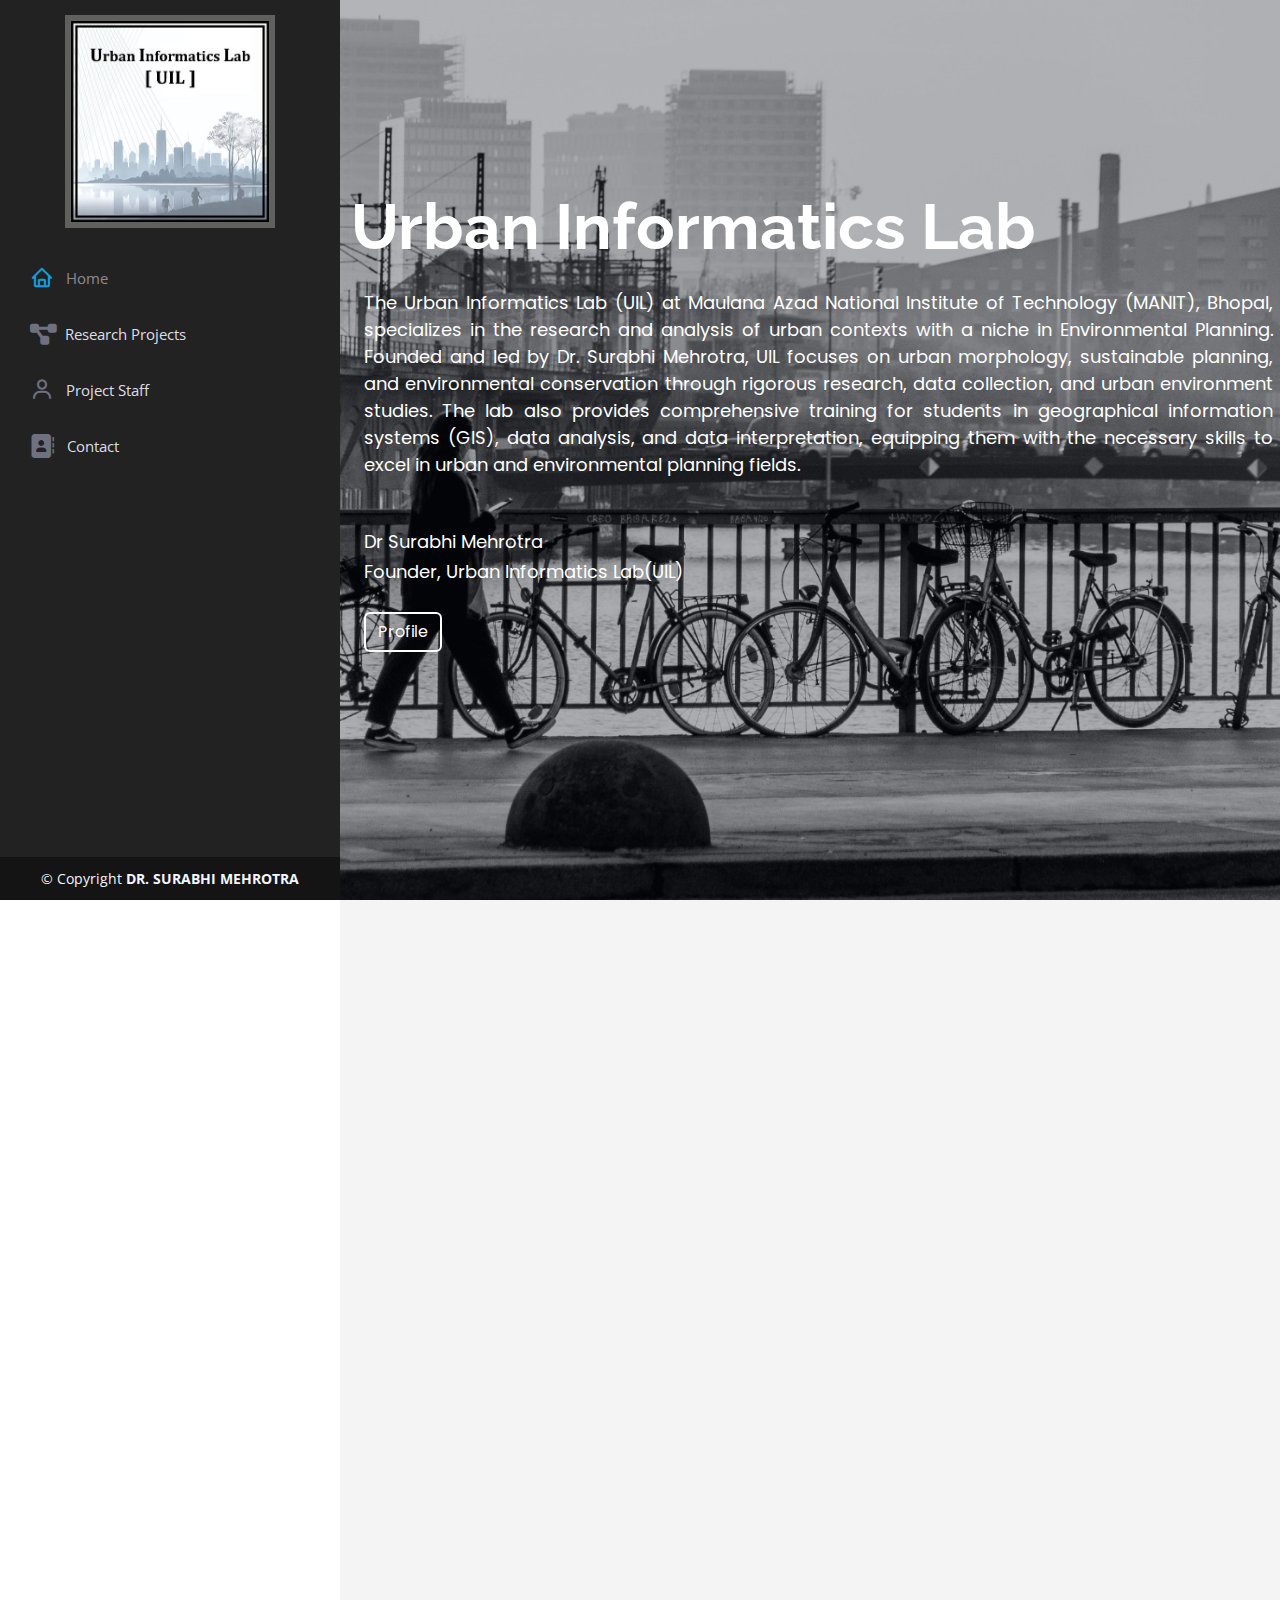
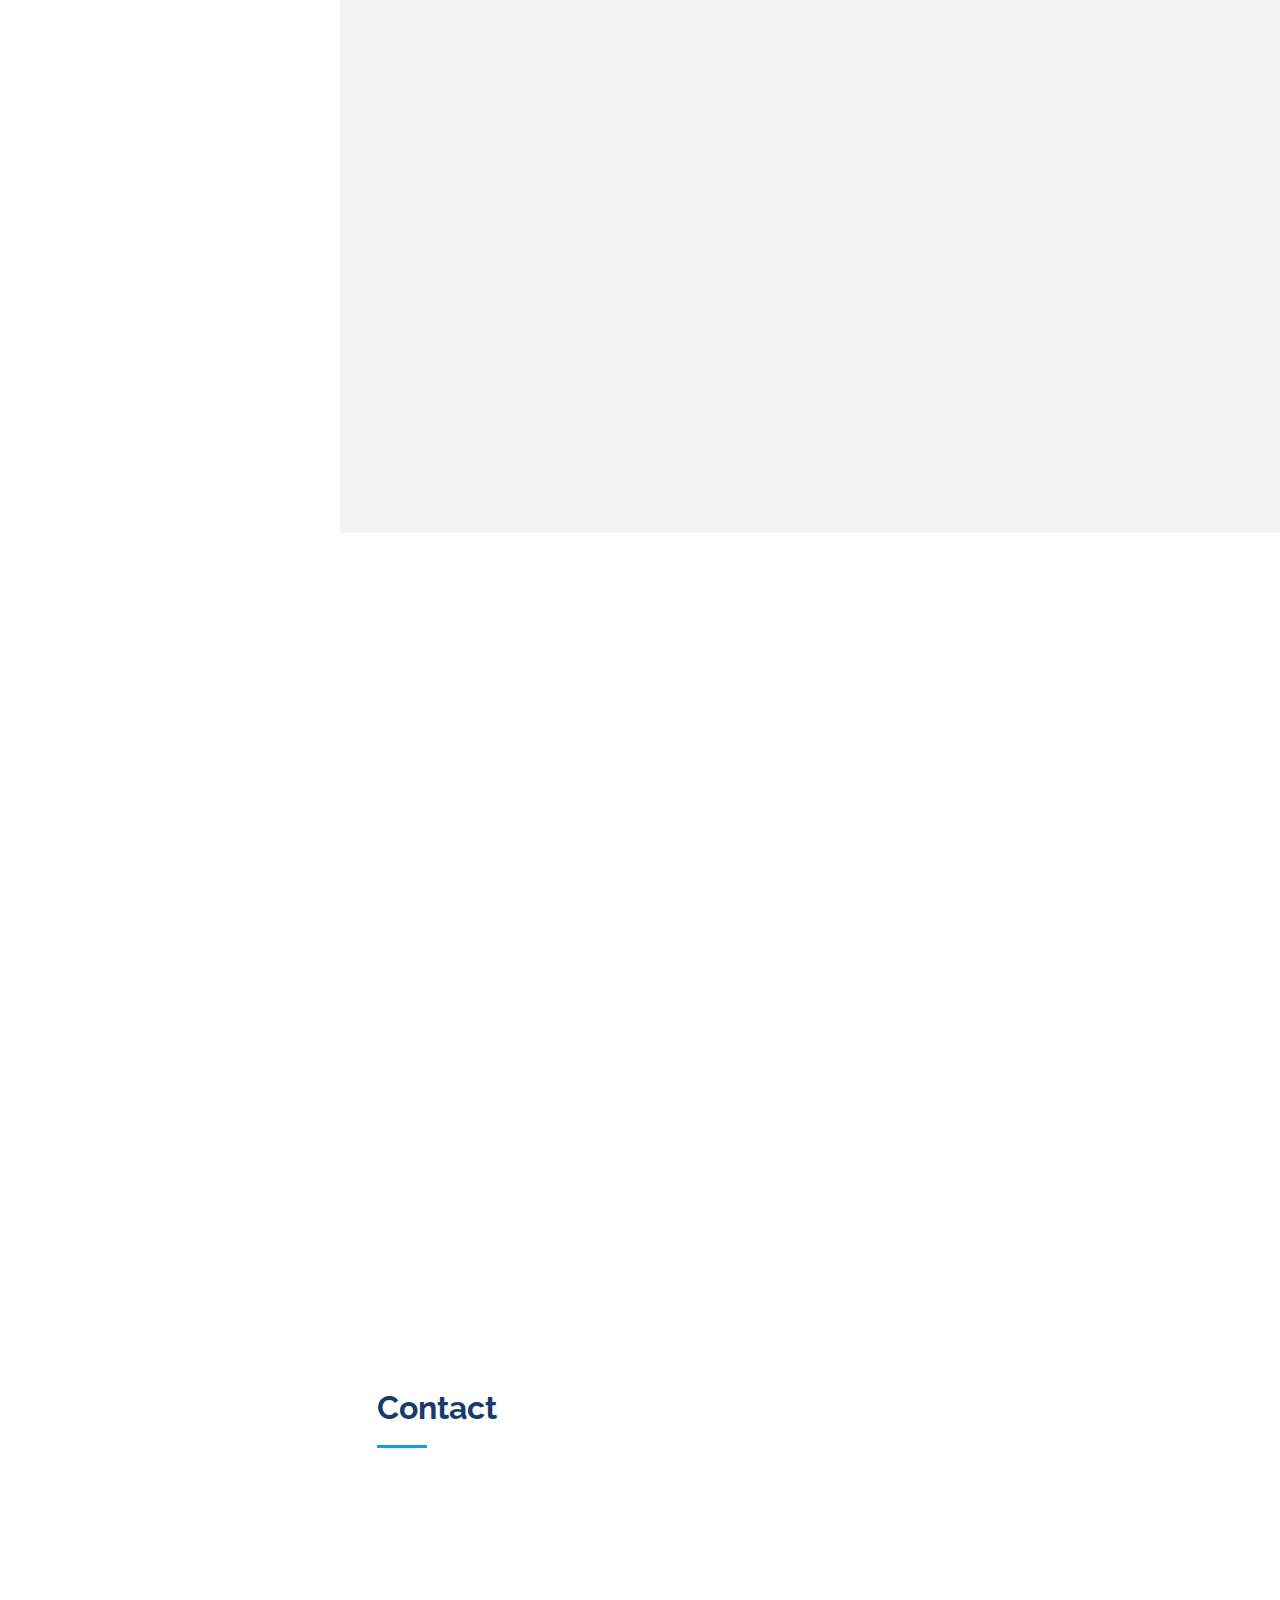
<file: uil.html>
<!DOCTYPE html>
<html lang="en">

<head>
  <meta charset="utf-8">
  <meta content="width=device-width, initial-scale=1.0" name="viewport">

  <title>DR. SURABHI MEHROTRA</title>
  <meta content="" name="description">
  <meta content="" name="keywords">

  <!-- Favicons -->
  <link href="assets/img/favicon.png" rel="icon">
  <link href="assets/img/apple-touch-icon.png" rel="apple-touch-icon">
  <link href="https://stackpath.bootstrapcdn.com/bootstrap/5.1.3/css/bootstrap.min.css" rel="stylesheet">

  <!-- Google Fonts -->
  <link href="https://fonts.googleapis.com/css?family=Open+Sans:300,300i,400,400i,600,600i,700,700i|Raleway:300,300i,400,400i,500,500i,600,600i,700,700i|Poppins:300,300i,400,400i,500,500i,600,600i,700,700i" rel="stylesheet">

  <!-- Vendor CSS Files -->
  <link href="assets/vendor/aos/aos.css" rel="stylesheet">
  <link href="assets/vendor/bootstrap/css/bootstrap.min.css" rel="stylesheet">
  <link href="assets/vendor/bootstrap-icons/bootstrap-icons.css" rel="stylesheet">
  <link href="assets/vendor/boxicons/css/boxicons.min.css" rel="stylesheet">
  <link href="assets/vendor/glightbox/css/glightbox.min.css" rel="stylesheet">
  <link href="assets/vendor/swiper/swiper-bundle.min.css" rel="stylesheet">


  <link rel="stylesheet" href="https://cdnjs.cloudflare.com/ajax/libs/font-awesome/6.0.0-beta3/css/all.min.css">

  <!-- Template Main CSS File -->
  <link href="assets/css/style.css" rel="stylesheet">

  <!-- =======================================================
  * Template Name: iPortfolio
  * Template URL: https://bootstrapmade.com/iportfolio-bootstrap-portfolio-websites-template/
  * Updated: Mar 17 2024 with Bootstrap v5.3.3
  * Author: BootstrapMade.com
  * License: https://bootstrapmade.com/license/
  ======================================================== -->



  <style>
    @media (min-width: 1200px) {
      .large-screen-header {
          margin-left: 355px;
      }
      .large-screen-paragraph {
          margin-left: 359px;
          font-size: 17px;
      }
      .large-screen-paragraph2 {
        margin-left: 359px;
        font-size: 17px;
        margin-top: 0%;
        margin-bottom: 3px !important;
    }
  }



    .section-title {
      text-align: left;
      position: relative;
    }

    .btn-shine {
      font-size: 1.2rem; /* Default font size for larger screens */
      padding: 1rem 2rem; /* Default padding for larger screens */
      background: #ffdd57;
      color: #333;
      border-radius: 5px;
      text-decoration: none;
      display: inline-block;
      transition: all 0.3s ease;
    }

    .btn-shine:hover {
      box-shadow: 0 4px 8px rgba(0, 0, 0, 0.2);
    }

    @media (max-width: 992px) {
      .btn-shine {
        font-size: 1rem; /* Adjust font size for medium screens */
        padding: 0.8rem 1.6rem; /* Adjust padding for medium screens */
      }
    }

    @media (max-width: 768px) {
      .btn-shine {
        font-size: 0.9rem; /* Adjust font size for small screens */
        padding: 0.6rem 1.2rem; /* Adjust padding for small screens */
      }
    }

    @media (max-width: 576px) {
      .btn-shine {
        border: 3px solid #04AA6D;
        position: absolute;
        top: 50%;
        left: 50%;
        transform: translate(-50%, -50%);
        padding: 0.5rem 1rem; /* Adjust padding for extra small screens */
        color: #fff;
        background: linear-gradient(to right, #9f9f9f 0, #fff 10%, #868686 20%);
        background-position: 0;
        -webkit-text-fill-color: transparent;
        animation: shine 3s infinite linear;
        animation-fill-mode: forwards;
        -webkit-text-size-adjust: none;
        font-weight: 600;
        font-size: 16px;
        text-decoration: none;
        white-space: nowrap;
        font-family: "Poppins", sans-serif;
        -webkit-background-clip: text;
      }
    }

    @keyframes shine {
      0% {
        background-position: -100%;
      }
      100% {
        background-position: 200%;
      }
    }
 
    .button {
      background-color: white; /* Green */
      border: 3px solid #04AA6D;
      color: #04AA6D;
      font-weight: 30px !important;
      font-size: 20px !important;
      padding: 15px 32px;
      text-align: center;
      text-decoration: none;
      display: inline-block;
      font-size: 16px;
      margin: 4px 2px;
      cursor: pointer;
      -webkit-transition-duration: 0.4s; /* Safari */
      transition-duration: 0.4s;
      border-radius: 8px;
    }
    
    .button1 {
      box-shadow: 0 8px 16px 0 rgba(0,0,0,0.2), 0 6px 20px 0 rgba(0,0,0,0.19);
    }

    
    .btn-shine {
      border: 3px solid #04AA6D;
      position: absolute;
      top: 50%;
      left: 50%;
      transform: translate(-50%, -50%);
      padding: 12px 48px;
      color: #fff;
      background: linear-gradient(to right, #9f9f9f 0, #fff 10%, #868686 20%);
      background-position: 0;
      -webkit-text-fill-color: transparent;
      animation: shine 3s infinite linear;
      animation-fill-mode: forwards;
      -webkit-text-size-adjust: none;
      font-weight: 600;
      font-size: 16px;
      text-decoration: none;
      white-space: nowrap;
      font-family: "Poppins", sans-serif;
      -webkit-background-clip: text;

    }
    @media (max-width: 576px) {
      .btn-shine {
        border: 3px solid #04AA6D;
        position: absolute;
        top: 80%;
        left: 50%;
        transform: translate(-50%, -50%);
        padding: 12px 48px;
        color: #fff;
        background: linear-gradient(to right, #9f9f9f 0, #fff 10%, #868686 20%);
        background-position: 0;
        -webkit-text-fill-color: transparent;
        animation: shine 3s infinite linear;
        animation-fill-mode: forwards;
        -webkit-text-size-adjust: none;
        font-weight: 600;
        font-size: 16px;
        text-decoration: none;
        white-space: nowrap;
        font-family: "Poppins", sans-serif;
        -webkit-background-clip: text;
      }
    }
    @-moz-keyframes shine {
      0% {
        background-position: 0;
      }
      60% {
        background-position: 180px;
      }
      100% {
        background-position: 180px;
      }
    }
    @-webkit-keyframes shine {
      0% {
        background-position: 0;
      }
      60% {
        background-position: 180px;
      }
      100% {
        background-position: 180px;
      }
    }
    @-o-keyframes shine {
      0% {
        background-position: 0;
      }
      60% {
        background-position: 180px;
      }
      100% {
        background-position: 180px;
      }
    }
    @keyframes shine {
      0% {
        background-position: 0;
      }
      60% {
        background-position: 180px;
      }
      100% {
        background-position: 180px;
      }
    }
    .styled-li a {
      color: black;
      text-decoration: none;
  }

  .styled-li a:hover {
      color: white;
  }



  .icon-box {
    position: relative;
    padding: 30px;
    border-radius: 8px;
    transition: box-shadow 0.3s ease;
  }
  
  .icon-box:hover {
    box-shadow: 0 4px 8px rgba(0, 0, 0, 0.2);
  }
  

  .dropdown-menu[data-bs-popper] {
    top: -161% !important;
    left: 161px !important;
    margin-top: var(--bs-dropdown-spacer);
    background-color: #5d5d5b !important;
    border: 2px solid #dbdad6;
}

.rounded-circle {
  border-radius: 0% !important;
}

  </style>


</head>

<body>

  <!-- ======= Mobile nav toggle button ======= -->
  <i class="bi bi-list mobile-nav-toggle d-xl-none"></i>

  <!-- ======= Header ======= -->
  <header id="header">
    <div class="d-flex flex-column">

      <div class="profile">
        <img style="width: 210px;" src="assets/img/logouil.jpeg" alt="" class="img-fluid rounded-circle">
        <h1 class="text-light"><a href="index.html"></a></h1>
        <div class="social-links mt-3 text-center">
          <!-- <a href="#" class="twitter"><i class="bx bxl-twitter"></i></a>
          <a href="#" class="facebook"><i class="bx bxl-facebook"></i></a>
          <a href="#" class="instagram"><i class="bx bxl-instagram"></i></a>
          <a href="#" class="google-plus"><i class="bx bxl-skype"></i></a>
          <a href="#" class="linkedin"><i class="bx bxl-linkedin"></i></a> -->
        </div>
      </div>

      <nav id="navbar" class="nav-menu navbar">
        <ul>
          <li><a href="index.html" class="nav-link scrollto active"><i class="bx bx-home"style="padding-right: 12px;"></i> <span>Home</span></a></li>
          <!-- <li><a href="index.html" class="nav-link scrollto"><i class="bx bx-user"></i> <span>Profile</span></a></li> -->
            <li><a href="#research" class="nav-link scrollto"><i class="fa-solid fa-diagram-project"></i> <span>Research Projects</span></a></li>
            <li><a href="#projectstaff" class="nav-link scrollto"><i class="bx bx-user"style="padding-right: 12px;"></i> <span>Project Staff</span></a></li>
            <li><a href="#contact" class="nav-link scrollto"><i class="fa-solid fa-address-book"style="padding-right: 13px;"></i> <span>Contact</span></a></li>
        </ul>
      </nav><!-- .nav-menu -->
    </div>
  </header><!-- End Header -->

  <!-- ======= Hero Section ======= -->
  <section id="herouil" class="d-flex flex-column justify-content-center align-items-center">
    <div class="herouil-container" data-aos="fade-in">
      <h1 class="large-screen-header">Urban Informatics Lab</h1>
      <br>
    <p class="large-screen-paragraph"  style="text-align: justify;">
        The Urban Informatics Lab (UIL) at Maulana Azad National Institute of Technology (MANIT), Bhopal, specializes in the research and analysis of urban contexts with a niche in Environmental Planning. Founded and led by Dr. Surabhi Mehrotra, UIL focuses on urban morphology, sustainable planning, and environmental conservation through rigorous research, data collection, and urban environment studies. The lab also provides comprehensive training for students in geographical information systems (GIS), data analysis, and data interpretation, equipping them with the necessary skills to excel in urban and environmental planning fields.
    </p>
    <p class="large-screen-paragraph2"  style="text-align: justify;">
      Dr Surabhi Mehrotra
  </p>
  <p class="large-screen-paragraph2"  style="text-align: justify;">
    Founder, Urban Informatics Lab(UIL)
  </p>
  <br>
  <p>
  <button class="btn btn" style="border:2px solid white ;"><a style="color:white;" href="index.html">Profile</a></button></p>
      <!-- <p><span class="typed" data-typed-items=""></span></p> -->
    </div>
  </section><!-- End Hero -->
  <main id="main">
    <!-- ======= Resume Section ======= -->
    <section id="research" class="resume"  style="background-color:#f4f4f4;">
      <div class="container" data-aos="fade-up">

        <div class="section-title">
          <h2>Research Projects</h2>
         
        </div>

        <div class="row">
          <div class="col-lg-12">            
            <h3 class="resume-title">Project Title:</h3>
            <div class="resume-item">
              <h4> Calibrating Urban Livability in the Global South: Gendered Perspectives on
                Climate, Health, Governance and Policy</h4>
              <h5><b>Project Duration:</b> 1 October 2023 – 1 August 2024</h5>
              <p>The Urban Studies Foundation (USF), UK funded project Titled – “Calibrating Urban Livability in
                the Global South: Gendered Perspectives on Climate, Health, Governance and Policy” under the
                Seminar Series Award is a three-part series entailing two virtual events and an in-person
                symposium. Every event would have a workshop component. The overarching goal of this
                project is to provide an interdisciplinary research platform for planners, academics,
                practitioners, key stakeholders, and activists to contribute valuable narratives, research, case
                studies, and artworks, among other formats. This series attempts to provide a representation of
                gender-centric discourse informed by the on-the-ground experiences of women, along with
                domain experts and researchers.</p>
            </div>
          </div>
          <div class="col-lg-12">   
            <h3 class="resume-title">Project Title:</h3>         
            <div class="resume-item">
              <h4>Ensuring Livelihood Security Through Resource the Optimization Model for
                Tribal Areas of MP</h4>
              <h5><b>Project Duration:</b> 10 th March 2023 – 10th March 2025</h5>
              <p>The Indian Council for Social Science Research (ICSSR), SCD Division, Ministry of Education,
                Government of India- funded project &quot;Ensuring Livelihood Security through Resource
                Optimization Model for Tribal Areas of MP&quot; aims to enhance the economic stability of tribal
                communities in Madhya Pradesh by optimizing the use of local resources. This involves
                implementing sustainable agricultural practices, improving water management including
                irrigation facilities, and developing alternative livelihood options. The project focuses on
                capacity building, skill development, and creating market linkages to boost income levels and
                reduce poverty among the tribal population.</p>
            </div>
          </div>
          <div class="col-lg-12">  
            <h3 class="resume-title">Project Title:</h3>          
            <div class="resume-item">
              <h4>Resilient Infrastructure Planning for the Fragile Socio-ecological System of
                Wetlands</h4>
              <h5><b>Project Duration:</b> August 2023 – August 2024</h5>
              <p>The Coalition for Disaster Resilient Infrastructure (CDRI) funded Project Titled - “Resilient
                Infrastructure Planning for the Fragile Socio-ecological System of Wetlands”, led by Dr. Surabhi
                Mehrotra (MANIT Bhopal) and Dr. Ksh Lal Bihari Singha (Manipur University), focuses on
                developing a people-centric framework for resilient infrastructure planning for fragile wetlands
                ecosystems, taking the case of Loktak Wetland of Manipur, India. This interdisciplinary research
                aims to protect wetland ecosystems and indigenous communities from extreme weather and
                unplanned development. Using the vulnerability assessment, community need assessment,
                and spatial analysis the project produces policy briefs, recommendations, strategies, and
                resilience framework for fragile socio-ecological systems of wetlands.</p>
            </div>
          </div>
      
        </div>

      </div>
    </section><!-- End Resume Section -->


    <section id="projectstaff" class="services portfolio">
      <div class="container" data-aos="fade-up">
        <div class="section-title">
          <h2>Project Staff</h2>
          
        </div>
        <!-- <div class="container mb-5">
          <div class="section-title " style="font-size: medium;"><a href="#" class="btn-shine">Project Staff</a></div> -->
        </div>
    
        <div class="row">
          <div class="col-lg-3 col-md-6 d-flex align-items-stretch" data-aos="zoom-in" data-aos-delay="100">
            <div class="icon-box iconbox-blue">
              <div class="icon">
                <img src="assets/img/project staff/Samiksha Muddamwar.jpg" style="width: 150px; height:150px;border-radius: 8px;" alt="">
              </div>
              <h4><a href="">Samiksha Muddamwar</a></h4>
              <p>Designation: Project Assistant</p>
              <p>Project: Urban Studies Foundation (USF)     </p>
              <p>MANIT Bhopal</p>
              <br>
              <a href="https://www.linkedin.com/in/samiksha-muddamwar-a70318136/" class="linkedin"><i class="bi bi-linkedin"></i></i></a>
            </div>
          </div>
    
          <div class="col-lg-3 col-md-6 d-flex align-items-stretch mt-4 mt-md-0" data-aos="zoom-in" data-aos-delay="200">
            <div class="icon-box iconbox-blue">
              <div class="icon">
                <img src="assets/img/project staff/Sakshi Sharma.jpg" style="width: 150px; height:150px;border-radius: 8px;" alt="">
              </div>
              <h4><a href="">Sakshi Sharma</a></h4>
              <p>Designation: Research Associate</p>
              <p>Project: Indian Council of Social Science Research (ICSSR)</p>
              <p>MANIT Bhopal</p>
              <br><br>
              <a href="https://www.linkedin.com/in/sakshi-sharma-8a227b137/" class="linkedin"><i class="bi bi-linkedin"></i></i></a>
            </div>
          </div>
    
          <div class="col-lg-3 col-md-6 d-flex align-items-stretch mt-4 mt-lg-0" data-aos="zoom-in" data-aos-delay="300">
            <div class="icon-box iconbox-blue">
              <div class="icon">
                <img src="assets/img/project staff/Paurnima Borikar.jpg" style="width: 150px; height:150px;border-radius: 8px;" alt="">
              </div>
              <h4><a href="">Paurnima Borikar</a></h4>
              <p>Designation: Research Assistant</p>
              <p>Project: Coalition for Disaster Resilient Infrastructure (CDRI)</p>
              <p>MANIT Bhopal</p>
              <br><br>
              <a href="https://www.linkedin.com/in/paurnima-borikar-01a909225/" class="linkedin"><i class="bi bi-linkedin"></i></i></a>
            </div>
          </div>
          <div class="col-lg-3 col-md-6 d-flex align-items-stretch mt-4 mt-lg-0" data-aos="zoom-in" data-aos-delay="400">
            <div class="icon-box iconbox-blue">
              <div class="icon">
                <img src="assets/img/project staff/Deepansh Birtharey.jpeg" style="width: 140px; height:150px;border-radius: 8px;" alt="">
              </div>
              <h4><a href="">Deepansh Birtharey</a></h4>
              <p>Designation: Field Investigator</p>
              <p>Project: Indian Council of Social Science Research (ICSSR)</p>
              <p>MANIT Bhopal</p>
              <br><br>
              <a href="#" class="linkedin"><i class="bi bi-linkedin"></i></i></a>
            </div>
          </div>
          
        </div>
        <br>
    
      </div>
    </section><!-- End Services Section -->

<!-- contact -->

<section id="contact" class="contact">
  <div class="container">

    <div class="section-title">
      <h2>Contact</h2>
    </div>

    <div class="row" data-aos="fade-in">

      <div class="col-lg-5 d-flex align-items-stretch">
        <div class="info">
          <div class="address">
            <i class="bi bi-geo-alt"></i>
            <h4>Location:</h4>
            <p>Maulana Azad National Institute of Technology (MANIT), Link Road Number 3, Near Kali Mata Mandir, Bhopal, Madhya Pradesh, India 462003</p>
          </div>

          <div class="email">
            <i class="bi bi-envelope"></i>
            <h4>Email:</h4>
            <p>surabhimehrotra@manit.ac.in</p>
          </div>

          <div class="phone">
            <i class="bi bi-phone"></i>
            <h4>Call:</h4>
            <p>0755-4051128, +91 9833892850</p>
          </div>

          
        </div>

      </div>

      <div class="col-lg-7 mt-5 mt-lg-0 d-flex align-items-stretch">
        <iframe src="https://www.google.com/maps/embed?pb=!1m18!1m12!1m3!1d14667.237523801823!2d77.40845155!3d23.21361645!2m3!1f0!2f0!3f0!3m2!1i1024!2i768!4f13.1!3m3!1m2!1s0x397c42e43fe40941%3A0x10377d4af64ac6e9!2sMaulana%20Azad%20National%20Institute%20of%20Technology%2C%20Bhopal%2C%20Madhya%20Pradesh!5e0!3m2!1sen!2sin!4v1718443408005!5m2!1sen!2sin" width="100%" height="353px" style="border:0;" allowfullscreen="" loading="lazy" referrerpolicy="no-referrer-when-downgrade"></iframe>
      </div>

    </div>

  </div>
</section><!-- End Contact Section -->


  </main><!-- End #main -->

  <!-- ======= Footer ======= -->
  <footer id="footer">
    <div class="container">
      <div class="copyright">
        &copy; Copyright <strong><span>DR. SURABHI MEHROTRA</span></strong>
      </div>
    </div>
  </footer><!-- End  Footer -->

  <a href="#" class="back-to-top d-flex align-items-center justify-content-center"><i class="bi bi-arrow-up-short"></i></a>

  <!-- Vendor JS Files -->
  <script src="assets/vendor/purecounter/purecounter_vanilla.js"></script>
  <script src="assets/vendor/aos/aos.js"></script>
  <script src="assets/vendor/bootstrap/js/bootstrap.bundle.min.js"></script>
  <script src="assets/vendor/glightbox/js/glightbox.min.js"></script>
  <script src="assets/vendor/isotope-layout/isotope.pkgd.min.js"></script>
  <script src="assets/vendor/swiper/swiper-bundle.min.js"></script>
  <script src="assets/vendor/typed.js/typed.umd.js"></script>
  <script src="assets/vendor/waypoints/noframework.waypoints.js"></script>
  <script src="assets/vendor/php-email-form/validate.js"></script>
  <script src="https://stackpath.bootstrapcdn.com/bootstrap/5.1.3/js/bootstrap.bundle.min.js"></script>

  <!-- Template Main JS File -->
  <script src="assets/js/main.js"></script>

</body>

</html>
</file>
<file: assets/css/style.css>
/**
* Template Name: iPortfolio
* Template URL: https://bootstrapmade.com/iportfolio-bootstrap-portfolio-websites-template/
* Updated: Mar 17 2024 with Bootstrap v5.3.3
* Author: BootstrapMade.com
* License: https://bootstrapmade.com/license/
*/

.services .icon-box {
  text-align: center;
  padding: 50px 20px 50px 20px;
  transition: all ease-in-out 0.3s;
  background: #fff;
  box-shadow: 0px 0 35px 0 rgba(0, 0, 0, 0.08);
}

.services .icon-box .icon {
  margin: 0 auto;
  width: 150px;
  height: 150px;
  display: flex;
  align-items: center;
  justify-content: center;
  transition: ease-in-out 0.3s;
  position: relative;
}

.services .icon-box .icon i {
  font-size: 36px;
  transition: 0.5s;
  position: relative;
}

.services .icon-box .icon svg {
  position: absolute;
  top: 0;
  left: 0;
}

.services .icon-box .icon svg path {
  transition: 0.5s;
  fill: #f5f5f5;
}

.services .icon-box h4 {
  font-weight: 600;
  margin: 10px 0 15px 0;
  font-size: 22px;
}

.services .icon-box h4 a {
  color: #222222;
  transition: ease-in-out 0.3s;
}

.services .icon-box p {
  line-height: 24px;
  font-size: 14px;
  margin-bottom: 0;
}

.services .iconbox-blue i {
  color: #47aeff;
}

.services .iconbox-blue:hover .icon i {
  color: #fff;
}

.services .iconbox-blue:hover .icon path {
  fill: #47aeff;
}

.services .iconbox-orange i {
  color: #ffa76e;
}

.services .iconbox-orange:hover .icon i {
  color: #fff;
}

.services .iconbox-orange:hover .icon path {
  fill: #ffa76e;
}

.services .iconbox-pink i {
  color: #e80368;
}

.services .iconbox-pink:hover .icon i {
  color: #fff;
}

.services .iconbox-pink:hover .icon path {
  fill: #e80368;
}

.services .iconbox-yellow i {
  color: #ffbb2c;
}

.services .iconbox-yellow:hover .icon i {
  color: #fff;
}

.services .iconbox-yellow:hover .icon path {
  fill: #ffbb2c;
}

.services .iconbox-red i {
  color: #ff5828;
}

.services .iconbox-red:hover .icon i {
  color: #fff;
}

.services .iconbox-red:hover .icon path {
  fill: #ff5828;
}

.services .iconbox-teal i {
  color: #11dbcf;
}

.services .iconbox-teal:hover .icon i {
  color: #fff;
}

.services .iconbox-teal:hover .icon path {
  fill: #11dbcf;
}

/*--------------------------------------------------------------
# General
--------------------------------------------------------------*/
body {
  font-family: "Open Sans", sans-serif;
  color: #272829;
  text-align: justify;
}

a {
  color: #149ddd;
  text-decoration: none;
}

a:hover {
  color: #37b3ed;
  text-decoration: none;
}

h1,
h2,
h3,
h4,
h5,
h6 {
  font-family: "Raleway", sans-serif;
}

/*--------------------------------------------------------------
# Back to top button
--------------------------------------------------------------*/
.back-to-top {
  position: fixed;
  visibility: hidden;
  opacity: 0;
  right: 15px;
  bottom: 15px;
  z-index: 996;
  background: #149ddd;
  width: 40px;
  height: 40px;
  border-radius: 50px;
  transition: all 0.4s;
}

.back-to-top i {
  font-size: 28px;
  color: #fff;
  line-height: 0;
}

.back-to-top:hover {
  background: #2eafec;
  color: #fff;
}

.back-to-top.active {
  visibility: visible;
  opacity: 1;
}

/*--------------------------------------------------------------
# Header
--------------------------------------------------------------*/
#header {
  position: fixed;
  top: 0;
  left: 0;
  bottom: 0;
  width: 300px;
  transition: all ease-in-out 0.5s;
  z-index: 9997;
  transition: all 0.5s;
  padding: 0 15px;
  background: #222222;
  overflow-y: auto;
}
@media (min-width: 1200px) {
  #header {
      position: fixed;
      top: 0;
      left: 0;
      bottom: 0;
      width: 340px;
      transition: all ease-in-out 0.5s;
      z-index: 9997;
      padding: 0 15px;
      background: #222222;
      overflow-y: auto;
  }
}



#header .profile img {
  margin: 15px auto;
  display: block;
  width: 120px;
  border: 6px solid #60605d;
}

#header .profile h1 {
  font-size: 24px;
  margin: 0;
  padding: 0;
  font-weight: 600;
  -moz-text-align-last: center;
  text-align-last: center;
  font-family: "Poppins", sans-serif;
}

#header .profile h1 a,
#header .profile h1 a:hover {
  color: rgb(232, 226, 226);
  text-decoration: none;
}

#header .profile .social-links a {
  font-size: 18px;
  display: inline-block;
  background: #212431;
  color: #fff;
  line-height: 1;
  padding: 8px 0;
  margin-right: 4px;
  border-radius: 50%;
  text-align: center;
  width: 36px;
  height: 36px;
  transition: 0.3s;
}

#header .profile .social-links a:hover {
  background: #149ddd;
  color: #fff;
  text-decoration: none;
}

#main {
  margin-left: 340px;
}

.container,
.container-fluid {
  padding-left: 30px;
  padding-right: 30px;
}

@media (max-width: 1199px) {
  #header {
    left: -300px;
  }

  #main {
    margin-left: 0;
  }

  .container,
  .container-fluid {
    padding-left: 12px;
    padding-right: 12px;
  }
}

/*--------------------------------------------------------------
# Navigation Menu
--------------------------------------------------------------*/
/* Desktop Navigation */
.nav-menu {
  padding: 10px 0 0 0;
}

.nav-menu * {
  margin: 0;
  padding: 0;
  list-style: none;
}

.nav-menu>ul>li {
  position: relative;
  white-space: nowrap;
}

.nav-menu a,
.nav-menu a:focus {
  display: flex;
  align-items: center;
  color: #dddde8;
  padding: 12px 15px;
  margin-bottom: 8px;
  transition: 0.3s;
  font-size: 15px;
}

.nav-menu a i,
.nav-menu a:focus i {
  font-size: 24px;
  padding-right: 8px;
  color: #6f7180;
}

.nav-menu a:hover,
.nav-menu .active,
.nav-menu .active:focus,
.nav-menu li:hover>a {
  text-decoration: none;
  color: #918a8a;
}

.nav-menu a:hover i,
.nav-menu .active i,
.nav-menu .active:focus i,
.nav-menu li:hover>a i {
  color: #149ddd;
}

/* Mobile Navigation */
.mobile-nav-toggle {
  position: fixed;
  right: 15px;
  top: 15px;
  z-index: 9998;
  border: 0;
  font-size: 24px;
  transition: all 0.4s;
  outline: none !important;
  background-color: #149ddd;
  color: #fff;
  width: 40px;
  height: 40px;
  display: inline-flex;
  align-items: center;
  justify-content: center;
  line-height: 0;
  border-radius: 50px;
  cursor: pointer;
}

.mobile-nav-active {
  overflow: hidden;
}

.mobile-nav-active #header {
  left: 0;
}

/*--------------------------------------------------------------
# Hero Section
--------------------------------------------------------------*/
#hero {
  width: 100%;
  height: 100vh;
  background: url("../img/main.jpeg") top center;
  background-size: cover;
}

#hero:before {
  content: "";
  background: rgba(5, 13, 24, 0.3);
  position: absolute;
  bottom: 0;
  top: 0;
  left: 0;
  right: 0;
  z-index: 1;
}

#hero .hero-container {
  position: relative;
  z-index: 2;
  min-width: 300px;
}

#hero h1 {
  margin: 0 0 10px 0;
  font-size: 64px;
  font-weight: 700;
  line-height: 56px;
  color: #fff;
}

#hero p {
  color: #fff;
  margin-bottom: 50px;
  margin-left: 10px;
  font-size: 18px;
  font-family: "Poppins", sans-serif;
}
@media (min-width: 1200px){
#hero p {
  color: #fff;
  margin-bottom: 50px;
  margin-left: 357px;
  font-size: 18px;
  font-family: "Poppins", sans-serif;
}
}
@media (min-width: 1200px){
  #hero h1 {
    margin: 0 0 10px 0;
    font-size: 64px;
    font-weight: 700;
    margin-left: 344px;
    line-height: 56px;
    color: #fff;
}
}


#hero p span {
  color: #fff;
  padding-bottom: 4px;
  letter-spacing: 1px;
  border-bottom: 3px solid #149ddd;
}

@media (min-width: 1024px) {
  #hero {
    background-attachment: fixed;
  }
}

@media (max-width: 768px) {
  #hero h1 {
    font-size: 28px;
    line-height: 36px;
  }

  #hero h2 {
    font-size: 18px;
    line-height: 24px;
    margin-bottom: 30px;
  }
}


/* uil */
#herouil {
  width: 100%;
  height: 100vh;
  background: url("../img/uil.jpeg") top center;
  background-size: cover;
}

#herouil:before {
  content: "";
  background: rgba(5, 13, 24, 0.3);
  position: absolute;
  bottom: 0;
  top: 0;
  left: 0;
  right: 0;
  z-index: 1;
}

#herouil .herouil-container {
  position: relative;
  z-index: 2;
  min-width: 300px;
}

#herouil h1 {
  margin: 0 0 10px 0;
  font-size: 64px;
  font-weight: 700;
  line-height: 56px;
  color: #fff;
}

#herouil p {
  color: #fff;
  margin-bottom: 50px;
  margin-left: 10px;
  font-size: 18px;
  font-family: "Poppins", sans-serif;
}
@media (min-width: 1200px){
#herouil p {
  color: #fff;
  margin-bottom: 50px;
  margin-left: 357px;
  font-size: 18px;
  font-family: "Poppins", sans-serif;
}
}
@media (min-width: 1200px){
  #herouil h1 {
    margin: 0 0 10px 0;
    font-size: 64px;
    font-weight: 700;
    margin-left: 344px;
    line-height: 56px;
    color: #fff;
}
}


#herouil p span {
  color: #fff;
  padding-bottom: 4px;
  letter-spacing: 1px;
  border-bottom: 3px solid #149ddd;
}

@media (min-width: 1024px) {
  #herouil {
    background-attachment: fixed;
  }
}

@media (max-width: 768px) {
  #herouil h1 {
    font-size: 28px;
    line-height: 36px;
  }

  #herouil h2 {
    font-size: 18px;
    line-height: 24px;
    margin-bottom: 30px;
  }
}


/*--------------------------------------------------------------
# Sections General
--------------------------------------------------------------*/
section {
  padding: 60px 7px;
  overflow: hidden;
}

.section-bg {
  background: #f5f8fd;
}

.section-title {
  padding-bottom: 30px;
}

.section-title h2 {
  font-size: 32px;
  font-weight: bold;
  margin-bottom: 20px;
  padding-bottom: 20px;
  position: relative;
  color: #173b6c;
}

.section-title h2::after {
  content: "";
  position: absolute;
  display: block;
  width: 50px;
  height: 3px;
  background: #149ddd;
  bottom: 0;
  left: 0;
}

.section-title p {
  margin-bottom: 0;
}

/*--------------------------------------------------------------
# About
--------------------------------------------------------------*/
.about .content h3 {
  font-weight: 700;
  font-size: 26px;
  color: #173b6c;
}

.about .content ul {
  list-style: none;
  padding: 0;
}

.about .content ul li {
  margin-bottom: 20px;
  display: flex;
  align-items: center;
}

.about .content ul strong {
  margin-right: 10px;
}

.about .content ul i {
  font-size: 16px;
  margin-right: 5px;
  color: #149ddd;
  line-height: 0;
}

.about .content p:last-child {
  margin-bottom: 0;
}

/*--------------------------------------------------------------
# Facts
--------------------------------------------------------------*/
.facts {
  padding-bottom: 30px;
}

.facts .count-box {
  padding: 30px;
  width: 100%;
}

.facts .count-box i {
  display: block;
  font-size: 44px;
  color: #149ddd;
  float: left;
  line-height: 0;
}

.facts .count-box span {
  font-size: 48px;
  line-height: 40px;
  display: block;
  font-weight: 700;
  color: #050d18;
  margin-left: 60px;
}

.facts .count-box p {
  padding: 15px 0 0 0;
  margin: 0 0 0 60px;
  font-family: "Raleway", sans-serif;
  font-size: 14px;
  color: #122f57;
}

.facts .count-box a {
  font-weight: 600;
  display: block;
  margin-top: 20px;
  color: #122f57;
  font-size: 15px;
  font-family: "Poppins", sans-serif;
  transition: ease-in-out 0.3s;
}

.facts .count-box a:hover {
  color: #1f5297;
}

/*--------------------------------------------------------------
# Akills
--------------------------------------------------------------*/
.skills .progress {
  height: 60px;
  display: block;
  background: none;
  border-radius: 0;
}

.skills .progress .skill {
  padding: 0;
  margin: 0 0 6px 0;
  text-transform: uppercase;
  display: block;
  font-weight: 600;
  font-family: "Poppins", sans-serif;
  color: #050d18;
}

.skills .progress .skill .val {
  float: right;
  font-style: normal;
}

.skills .progress-bar-wrap {
  background: #dce8f8;
  height: 10px;
}

.skills .progress-bar {
  width: 1px;
  height: 10px;
  transition: 0.9s;
  background-color: #149ddd;
}

/*--------------------------------------------------------------
# Resume
--------------------------------------------------------------*/
.resume .resume-title {
  font-size: 22px;
  font-weight: 600;
  margin-top: 20px;
  margin-bottom: 20px;
  color: #050d18;
}

.resume .resume-item {
  padding: 0 0 20px 20px;
  margin-top: -2px;
  border-left: 2px solid #1f5297;
  position: relative;
}

.resume .resume-item h4 {
  line-height: 16px;
  font-size: 14px;
  font-weight: 550;
  text-transform: uppercase;
  font-family: "Poppins", sans-serif;
  color: #050d18;
  margin-bottom: 10px;
}

.resume .resume-item h5 {
  font-size: 16px;
  background: #e4edf9;
  padding: 5px 15px;
  display: inline-block;
  font-weight: 600;
  margin-bottom: 10px;
}

.resume .resume-item ul {
  padding-left: 20px;
}

.resume .resume-item ul li {
  padding-bottom: 10px;
}

.resume .resume-item:last-child {
  padding-bottom: 0;
}

.resume .resume-item::before {
  content: "";
  position: absolute;
  width: 16px;
  height: 16px;
  border-radius: 50px;
  left: -9px;
  top: 0;
  background: #fff;
  border: 2px solid #1f5297;
}

/*--------------------------------------------------------------
# Portfolio
--------------------------------------------------------------*/
.portfolio .portfolio-item {
  margin-bottom: 30px;
}

.portfolio #portfolio-flters {
  padding: 0;
  margin: 0 auto 35px auto;
  list-style: none;
  text-align: center;
  background: #fff;
  border-radius: 50px;
  padding: 2px 15px;
}

.portfolio #portfolio-flters li {
  cursor: pointer;
  display: inline-block;
  padding: 10px 15px 8px 15px;
  font-size: 14px;
  font-weight: 600;
  line-height: 1;
  text-transform: uppercase;
  color: #272829;
  margin-bottom: 5px;
  transition: all 0.3s ease-in-out;
}

.portfolio #portfolio-flters li:hover,
.portfolio #portfolio-flters li.filter-active {
  color: #149ddd;
}

.portfolio #portfolio-flters li:last-child {
  margin-right: 0;
}

.portfolio .portfolio-wrap {
  transition: 0.3s;
  position: relative;
  overflow: hidden;
  z-index: 1;
}

.portfolio .portfolio-wrap::before {
  content: "";
  background: rgba(255, 255, 255, 0.5);
  position: absolute;
  left: 0;
  right: 0;
  top: 0;
  bottom: 0;
  transition: all ease-in-out 0.3s;
  z-index: 2;
  opacity: 0;
}

.portfolio .portfolio-wrap .portfolio-links {
  opacity: 1;
  left: 0;
  right: 0;
  bottom: -60px;
  z-index: 3;
  position: absolute;
  transition: all ease-in-out 0.3s;
  display: flex;
  justify-content: center;
}

.portfolio .portfolio-wrap .portfolio-links a {
  color: #fff;
  font-size: 28px;
  text-align: center;
  background: rgba(20, 157, 221, 0.75);
  transition: 0.3s;
  width: 50%;
}

.portfolio .portfolio-wrap .portfolio-links a:hover {
  background: rgba(20, 157, 221, 0.95);
}

.portfolio .portfolio-wrap .portfolio-links a+a {
  border-left: 1px solid #37b3ed;
}

.portfolio .portfolio-wrap:hover::before {
  top: 0;
  left: 0;
  right: 0;
  bottom: 0;
  opacity: 1;
}

.portfolio .portfolio-wrap:hover .portfolio-links {
  opacity: 1;
  bottom: 0;
}

/*--------------------------------------------------------------
# Portfolio Details
--------------------------------------------------------------*/
.portfolio-details {
  padding-top: 40px;
}

.portfolio-details .portfolio-details-slider img {
  width: 100%;
}

.portfolio-details .portfolio-details-slider .swiper-pagination {
  margin-top: 20px;
  position: relative;
}

.portfolio-details .portfolio-details-slider .swiper-pagination .swiper-pagination-bullet {
  width: 12px;
  height: 12px;
  background-color: #fff;
  opacity: 1;
  border: 1px solid #149ddd;
}

.portfolio-details .portfolio-details-slider .swiper-pagination .swiper-pagination-bullet-active {
  background-color: #149ddd;
}

.portfolio-details .portfolio-info {
  padding: 30px;
  box-shadow: 0px 0 30px rgba(5, 13, 24, 0.08);
}

.portfolio-details .portfolio-info h3 {
  font-size: 22px;
  font-weight: 700;
  margin-bottom: 20px;
  padding-bottom: 20px;
  border-bottom: 1px solid #eee;
}

.portfolio-details .portfolio-info ul {
  list-style: none;
  padding: 0;
  font-size: 15px;
}

.portfolio-details .portfolio-info ul li+li {
  margin-top: 10px;
}

.portfolio-details .portfolio-description {
  padding-top: 30px;
}

.portfolio-details .portfolio-description h2 {
  font-size: 26px;
  font-weight: 700;
  margin-bottom: 20px;
}

.portfolio-details .portfolio-description p {
  padding: 0;
}

/*--------------------------------------------------------------
# Testimonials
--------------------------------------------------------------*/
.testimonials .testimonials-carousel,
.testimonials .testimonials-slider {
  overflow: hidden;
}

.testimonials .testimonial-item {
  box-sizing: content-box;
  text-align: center;
  min-height: 320px;
}

.testimonials .testimonial-item .testimonial-img {
  width: 90px;
  border-radius: 50%;
  margin: 0 auto;
}

.testimonials .testimonial-item h3 {
  font-size: 18px;
  font-weight: bold;
  margin: 10px 0 5px 0;
  color: #111;
}

.testimonials .testimonial-item h4 {
  font-size: 14px;
  color: #999;
  margin: 0;
}

.testimonials .testimonial-item .quote-icon-left,
.testimonials .testimonial-item .quote-icon-right {
  color: #c3e8fa;
  font-size: 26px;
}

.testimonials .testimonial-item .quote-icon-left {
  display: inline-block;
  left: -5px;
  position: relative;
}

.testimonials .testimonial-item .quote-icon-right {
  display: inline-block;
  right: -5px;
  position: relative;
  top: 10px;
}

.testimonials .testimonial-item p {
  font-style: italic;
  margin: 0 15px 15px 15px;
  padding: 20px;
  background: #fff;
  position: relative;
  margin-bottom: 35px;
  border-radius: 6px;
  box-shadow: 0px 2px 15px rgba(0, 0, 0, 0.1);
}

.testimonials .testimonial-item p::after {
  content: "";
  width: 0;
  height: 0;
  border-top: 20px solid #fff;
  border-right: 20px solid transparent;
  border-left: 20px solid transparent;
  position: absolute;
  bottom: -20px;
  left: calc(50% - 20px);
}

.testimonials .swiper-pagination {
  margin-top: 20px;
  position: relative;
}

.testimonials .swiper-pagination .swiper-pagination-bullet {
  width: 12px;
  height: 12px;
  background-color: #fff;
  opacity: 1;
  border: 1px solid #149ddd;
}

.testimonials .swiper-pagination .swiper-pagination-bullet-active {
  background-color: #149ddd;
}

/*--------------------------------------------------------------
# Contact
--------------------------------------------------------------*/
.contact {
  padding-bottom: 130px;
}

.contact .info {
  padding: 30px;
  background: #fff;
  width: 100%;
  box-shadow: 0 0 24px 0 rgba(0, 0, 0, 0.12);
}

.contact .info i {
  font-size: 20px;
  color: #149ddd;
  float: left;
  width: 44px;
  height: 44px;
  background: #dff3fc;
  display: flex;
  justify-content: center;
  align-items: center;
  border-radius: 50px;
  transition: all 0.3s ease-in-out;
}

.contact .info h4 {
  padding: 0 0 0 60px;
  font-size: 22px;
  font-weight: 600;
  margin-bottom: 5px;
  color: #050d18;
}

.contact .info p {
  padding: 0 0 10px 60px;
  margin-bottom: 20px;
  font-size: 14px;
  color: #173b6c;
}

.contact .info .email p {
  padding-top: 5px;
}

.contact .info .social-links {
  padding-left: 60px;
}

.contact .info .social-links a {
  font-size: 18px;
  display: inline-block;
  background: #333;
  color: #fff;
  line-height: 1;
  padding: 8px 0;
  border-radius: 50%;
  text-align: center;
  width: 36px;
  height: 36px;
  transition: 0.3s;
  margin-right: 10px;
}

.contact .info .social-links a:hover {
  background: #149ddd;
  color: #fff;
}

.contact .info .email:hover i,
.contact .info .address:hover i,
.contact .info .phone:hover i {
  background: #149ddd;
  color: #fff;
}

.contact .php-email-form {
  width: 100%;
  padding: 30px;
  background: #fff;
  box-shadow: 0 0 24px 0 rgba(0, 0, 0, 0.12);
}

.contact .php-email-form .form-group {
  padding-bottom: 8px;
}

.contact .php-email-form .validate {
  display: none;
  color: red;
  margin: 0 0 15px 0;
  font-weight: 400;
  font-size: 13px;
}

.contact .php-email-form .error-message {
  display: none;
  color: #fff;
  background: #ed3c0d;
  text-align: left;
  padding: 15px;
  font-weight: 600;
}

.contact .php-email-form .error-message br+br {
  margin-top: 25px;
}

.contact .php-email-form .sent-message {
  display: none;
  color: #fff;
  background: #18d26e;
  text-align: center;
  padding: 15px;
  font-weight: 600;
}

.contact .php-email-form .loading {
  display: none;
  background: #fff;
  text-align: center;
  padding: 15px;
}

.contact .php-email-form .loading:before {
  content: "";
  display: inline-block;
  border-radius: 50%;
  width: 24px;
  height: 24px;
  margin: 0 10px -6px 0;
  border: 3px solid #18d26e;
  border-top-color: #eee;
  animation: animate-loading 1s linear infinite;
}

.contact .php-email-form .form-group {
  margin-bottom: 15px;
}

.contact .php-email-form label {
  padding-bottom: 8px;
}

.contact .php-email-form input,
.contact .php-email-form textarea {
  border-radius: 0;
  box-shadow: none;
  font-size: 14px;
}

.contact .php-email-form input {
  height: 44px;
}

.contact .php-email-form textarea {
  padding: 10px 15px;
}

.contact .php-email-form button[type=submit] {
  background: #149ddd;
  border: 0;
  padding: 10px 24px;
  color: #fff;
  transition: 0.4s;
  border-radius: 4px;
}

.contact .php-email-form button[type=submit]:hover {
  background: #37b3ed;
}

@keyframes animate-loading {
  0% {
    transform: rotate(0deg);
  }

  100% {
    transform: rotate(360deg);
  }
}

/*--------------------------------------------------------------
# Breadcrumbs
--------------------------------------------------------------*/
.breadcrumbs {
  padding: 20px 0;
  background: #f9f9f9;
}

.breadcrumbs h2 {
  font-size: 26px;
  font-weight: 300;
}

.breadcrumbs ol {
  display: flex;
  flex-wrap: wrap;
  list-style: none;
  padding: 0;
  margin: 0;
  font-size: 15px;
}

.breadcrumbs ol li+li {
  padding-left: 10px;
}

.breadcrumbs ol li+li::before {
  display: inline-block;
  padding-right: 10px;
  color: #0e2442;
  content: "/";
}

@media (max-width: 768px) {
  .breadcrumbs .d-flex {
    display: block !important;
  }

  .breadcrumbs ol {
    display: block;
  }

  .breadcrumbs ol li {
    display: inline-block;
  }
}

/*--------------------------------------------------------------
# Footer
--------------------------------------------------------------*/
#footer {
  padding: 11px;
  color: #f4f6fd;
  font-size: 14px;
  position: fixed;
  left: 0;
  bottom: 0;
  width: 340px;
  z-index: 9999;
  background: #141414;
}

#footer .copyright {
  text-align: center;
}

#footer .credits {
  padding-top: 5px;
  text-align: center;
  font-size: 13px;
  color: #eaebf0;
}

@media (max-width: 1199px) {
  #footer {
    position: static;
    width: auto;
    padding-right: 20px 15px;
  }
}


.dropdown-content {
  display: none;
  position: absolute;
  left: 0;
  background-color: #f9f9f9;
  min-width: 160px;
  box-shadow: 0px 8px 16px 0px rgba(0,0,0,0.2);
  z-index: 1;
}

.dropdown-content li {
  padding: 12px 16px;
}

.dropdown-content li a {
  color: black;
  text-decoration: none;
  display: block;
}

.dropdown-content li a:hover {
  background-color: #f1f1f1;
}

.dropdown:hover .dropdown-content {
  display: block;
}
</file>
